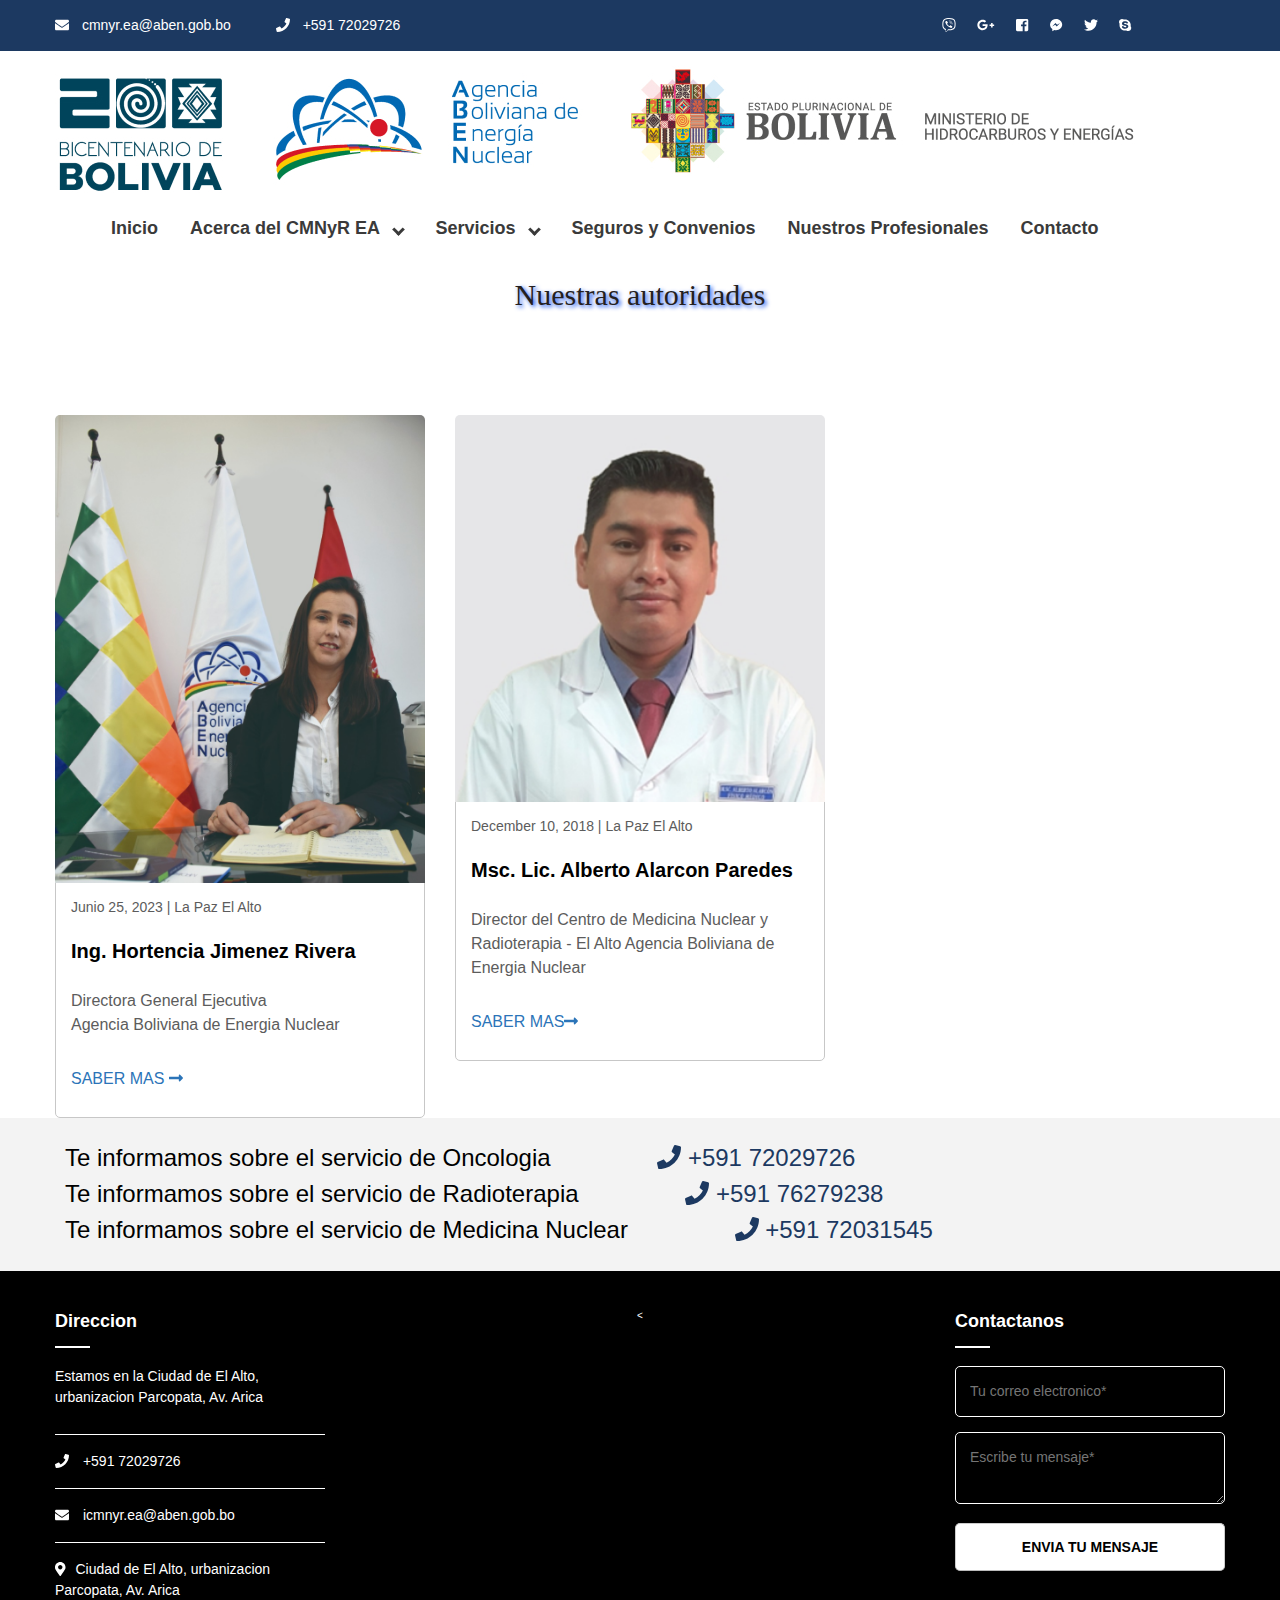
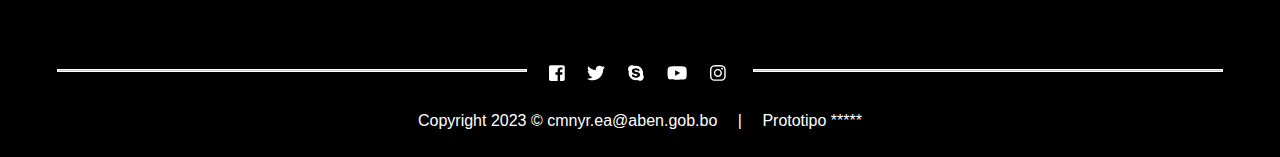
<file: acerca_nuestras_autoridades.html>
<!DOCTYPE html>
<html lang="es">
<head>
	<title>.:Blog:.</title>
	<meta name="viewport" content="width=device-width">
	<meta name="viewport" content="width=device-width, initial-scale=1.0">
	<link rel="stylesheet" type="text/css" href="css/all.css">
	<link rel="stylesheet" type="text/css" href="css/all.min.css">
	<link rel="stylesheet" type="text/css" href="css/owl.carousel.css">
	<link rel="stylesheet" type="text/css" href="css/owl.theme.default.css">
	<link rel="stylesheet" type="text/css" href="css/jquery.mmenu.all.css" />
	<link rel="stylesheet" type="text/css" href="inner-page-style.css">
	<link rel="stylesheet" type="text/css" href="style.css">
</head>
<body>
	<div id="page" class="site" itemscope itemtype="http://schema.org/LocalBusiness">
		<header class="site-header">
			<div class="top-header">
				<div class="container">
					<div class="top-header-left">
						<div class="top-header-block">
							<a href="mailto:cmnyr.ea@aben.gob.bo" itemprop="email"><i class="fas fa-envelope"></i> cmnyr.ea@aben.gob.bo</a>
						</div>
						<div class="top-header-block">
							<a href="tel:+591 72029726" itemprop="telephone"><i class="fas fa-phone"></i> +591 72029726</a>
						</div>
					</div>
					<div class="top-header-right">
						<div class="social-block">
							<ul class="social-list">
								<li><a href=""><i class="fab fa-viber"></i></a></li>
								<li><a href=""><i class="fab fa-google-plus-g"></i></a></li>
								<li><a href=""><i class="fab fa-facebook-square"></i></a></li>
								<li><a href=""><i class="fab fa-facebook-messenger"></i></a></li>
								<li><a href=""><i class="fab fa-twitter"></i></a></li>
								<li><a href=""><i class="fab fa-skype"></i></a></li>
							</ul>
						</div>
						<!--<div class="login-block">
							<a href="">Usuario /</a>
							<a href="">Registro de Usuario</a>
						</div>-->
					</div>
				</div>
			</div>
			<!-- Top header Close -->
			<div class="main-header">
				<div class="container">
					<div class="logo-wrap" itemprop="logo">
						<img src="images/logoaben1.jpg" alt="Logo Image">
						<!-- <h1>Education</h1> -->
					</div>
					<div class="nav-wrap">
						<nav class="nav-desktop">
							<ul class="menu-list">
								<li><a href="index.html">Inicio</a></li>
								<li class="menu-parent">Acerca del CMNyR EA
									<ul class="sub-menu">
										<li><a href="acerca_mision_y_vision.html">Mision y vision</a></li>
										<li><a href="acerca_nuestras_autoridades.html">Nuestras Autoridades</a></li>
										<!-- <li class="menu-parent">Child
											<ul class="sub-menu">
												<li><a href="">Grand-child</a></li>
												<li><a href="">Grand-child</a></li>
											</ul>
										 </li>-->
									</ul>
								</li>
								<li class="menu-parent">Servicios
									<ul class="sub-menu">
										<li><a href="servicio_oncologia.html">Oncologia Clinica</a></li>
										<li><a href="servicio_medicina_nuclear.html">Medicina Nuclear</a></li>
										<li><a href="servicio_braquiterapia.html">Braquiterapia</a></li>
										<li><a href="servicio_radioterapia.html">Radioterapia</a></li>
									</ul>
								</li>
								<li><a href="seguro_convenio.html">Seguros y Convenios</a></li>
								<li><a href="nuestros_profesionale.html">Nuestros Profesionales</a></li>
								<li><a href="contacto.html">Contacto</a></li>
							</ul>
						</nav>
						<div id="bar">
							<i class="fas fa-bars"></i>
						</div>
						<div id="close">
							<i class="fas fa-times"></i>
						</div>
					</div>
				</div>
			</div>
		</header>
		<!-- Header Close -->
		<div class="banner">
			
<h1 class="titulo_mabel">Nuestras autoridades</h1>
		<div id="owl-four-nav" class="owl-nav"></div>
		</div>
		</header>
		<!-- Header Close -->	
		<div class="page-content">
			<div class="container">
				<div class="grid-container" itemscope itemtype=" http://schema.org/Event">
					<div class="grid-box-wrap">
						<div class="grid-img" itemprop="image">
							<img src="images/mae1.png" alt="travel images">
						</div>
						<div class="grid-body">
							<h4 itemprop="date">Junio 25, 2023 | La Paz El Alto</h4>
							<h1 itemprop="name">Ing. Hortencia Jimenez Rivera</h1>
							<p itemprop="description">Directora General Ejecutiva</p>
							<p itemprop="description"> Agencia Boliviana de Energia Nuclear </p>

							<a href="#">Saber mas <i class="fas fa-long-arrow-alt-right"></i></a>
						</div>
					</div>

					<div class="grid-box-wrap">
						<div class="grid-img" itemprop="image">
							<img src="images/alberto.png" alt="travel images">
						</div>
						<div class="grid-body">
							<h4 itemprop="date">December 10, 2018 | La Paz El Alto</h4>
							<h1 itemprop="name">Msc. Lic. Alberto Alarcon Paredes</h1>
							<p itemprop="description">Director del Centro de Medicina Nuclear y Radioterapia - El Alto
								Agencia Boliviana de Energia Nuclear </p>

							<a href="#">Saber mas<i class="fas fa-long-arrow-alt-right"></i></a>
						</div>
					</div>

					

				
					<!-- Recent Post Close -->
					
					<!-- Follow Us close -->
					
					</div>
				</aside>
			</div>
		</div>
	<!-- Latest News CLosed -->
	<section class="query-section">
		<div class="container">
			<p>Te informamos sobre el servicio de Oncologia <a href="tel:+591 72029726"><i class="fas fa-phone"></i> +591 72029726</a></p>
			<p>Te informamos sobre el servicio de Radioterapia <a href="tel:+591 76279238"><i class="fas fa-phone"></i> +591 76279238</a></p>
			<p>Te informamos sobre el servicio de Medicina Nuclear <a href="tel:+591 72031545"><i class="fas fa-phone"></i> +591 72031545</a></p>
		</div>
	</section>
	<!-- End of Query Section -->
	<footer class="page-footer" itemprop="footer" itemscope itemtype="http://schema.org/WPFooter">
		<div class="footer-first-section">
			<div class="container">
				<div class="box-wrap" itemprop="about">
					<header>
						<h1>Direccion</h1>
					</header>
					<p>Estamos en la Ciudad de El Alto, urbanizacion Parcopata, Av. Arica</p>

					<h4><a href="tel:+591 72029726"><i class="fas fa-phone"></i> +591 72029726</a></h4>
					<h4><a href="mailto:cmnyr.ea@aben.gob.bo"><i class="fas fa-envelope"></i> icmnyr.ea@aben.gob.bo</a></h4>
					<h4><a href=""><i class="fas fa-map-marker-alt"></i>Ciudad de El Alto, urbanizacion Parcopata, Av. Arica</a></h4>
				</div>

				<<!-- div class="box-wrap">
					<header>
						<h1>links</h1>
					</header>
					<ul>
						<li><a href="#">Teacher</a></li>
						<li><a href="#">Courses</a></li>
						<li><a href="#">Courses</a></li>
						<li><a href="#">Courses</a></li>
						<li><a href="#">Courses</a></li>
						<li><a href="#">Courses</a></li>
					</ul>
				</div> *** -->

				<!--**<div class="box-wrap">
					<header>
						<h1>recent courses</h1>
					</header>
					<div class="recent-course-wrap">
						<img src="images/ui-ux.jpg" alt="Ui/Ux Designing">
						<a href=""><div class="course-name">
							<h3>UI/UX Designer courses</h3>
							<p><span>$50</span> $40</p>
						</div></a>
					</div>
					<div class="recent-course-wrap">
						<img src="images/ui-ux.jpg" alt="Ui/Ux Designing">
						<a href=""><div class="course-name">
							<h3>UI/UX Designer courses</h3>
							<p><span>$50</span> $40</p>
						</div></a>
					</div>
				</div> ***-->

				<div class="box-wrap">
					<header>
						<h1>contactanos</h1>
					</header>
					<section class="quick-contact">
						<input type="email" name="email" placeholder="Tu correo electronico*">
						<textarea placeholder="Escribe tu mensaje*"></textarea>
						<button>Envia tu mensaje</button>
					</section>
				</div>

			</div>
		</div>
		<!-- End of box-Wrap -->
		<div class="footer-second-section">
			<div class="container">
				<hr class="footer-line">
				<ul class="social-list">
					<li><a href=""><i class="fab fa-facebook-square"></i></a></li>
					<li><a href=""><i class="fab fa-twitter"></i></a></li>
					<li><a href=""><i class="fab fa-skype"></i></a></li>
					<li><a href=""><i class="fab fa-youtube"></i></a></li>
					<li><a href=""><i class="fab fa-instagram"></i></a></li>
				</ul>
				<hr class="footer-line">
			</div>
		</div>
		<div class="footer-last-section">
			<div class="container">
				<p>Copyright 2023 &copy; cmnyr.ea@aben.gob.bo <span> | </span> Prototipo <a href="https://labtheme.com">*****</a></p>
			</div>
		</div>
	</footer>

	<!-- <nav id="menu">
		<ul>
			<li><a href="#">HOME</a></li>
			<li>
				<span>COURSES</span>
				<ul>
					<li><a href="#/courses/child">Child</a></li>
					<li><a href="#/courses/child">Child</a></li>
					<li>
						<span>Child</span>
						<ul>
							<li><a href="#/courses/child/grandChild">Grand Child</a></li>
							<li><a href="#/courses/child/grandChild">Grand Child</a></li>
						</ul>
					</li>
				</ul>
			</li>
			<li>
				<a href="#">gallery</a>
				<ul>
					<li><a href="#">Child</a></li>
					<li><a href="#">Child</a></li>
					<li><a href="#">Child</a></li>
				</ul>
			</li>
			<li>
				<a href="#">news</a>
				<ul>
					<li><a href="#">Child</a></li>
					<li><a href="#">Child</a></li>
					<li><a href="#">Child</a></li>
				</ul>
			</li>
			<li><a href="#">about</a></li>
			<li><a href="#">contact</a></li>
		</ul>
	</nav> -->

</div>
<script type="text/javascript" src="js/jquery-3.3.1.min.js"></script>
<script type="text/javascript" src="js/lightbox.js"></script>
<script type="text/javascript" src="js/all.js"></script>
<script type="text/javascript" src="js/isotope.pkgd.min.js"></script>
<script type="text/javascript" src="js/owl.carousel.js"></script>
<script type="text/javascript" src="js/jquery.flexslider.js"></script>
<script type="text/javascript" src="js/jquery.rateyo.js"></script>
<!-- <script type="text/javascript" src="js/jquery.mmenu.all.js"></script> -->
<!-- <script type="text/javascript" src="js/jquery.meanmenu.min.js"></script> -->
<script type="text/javascript" src="js/custom.js"></script>
</body>
</html>
</file>
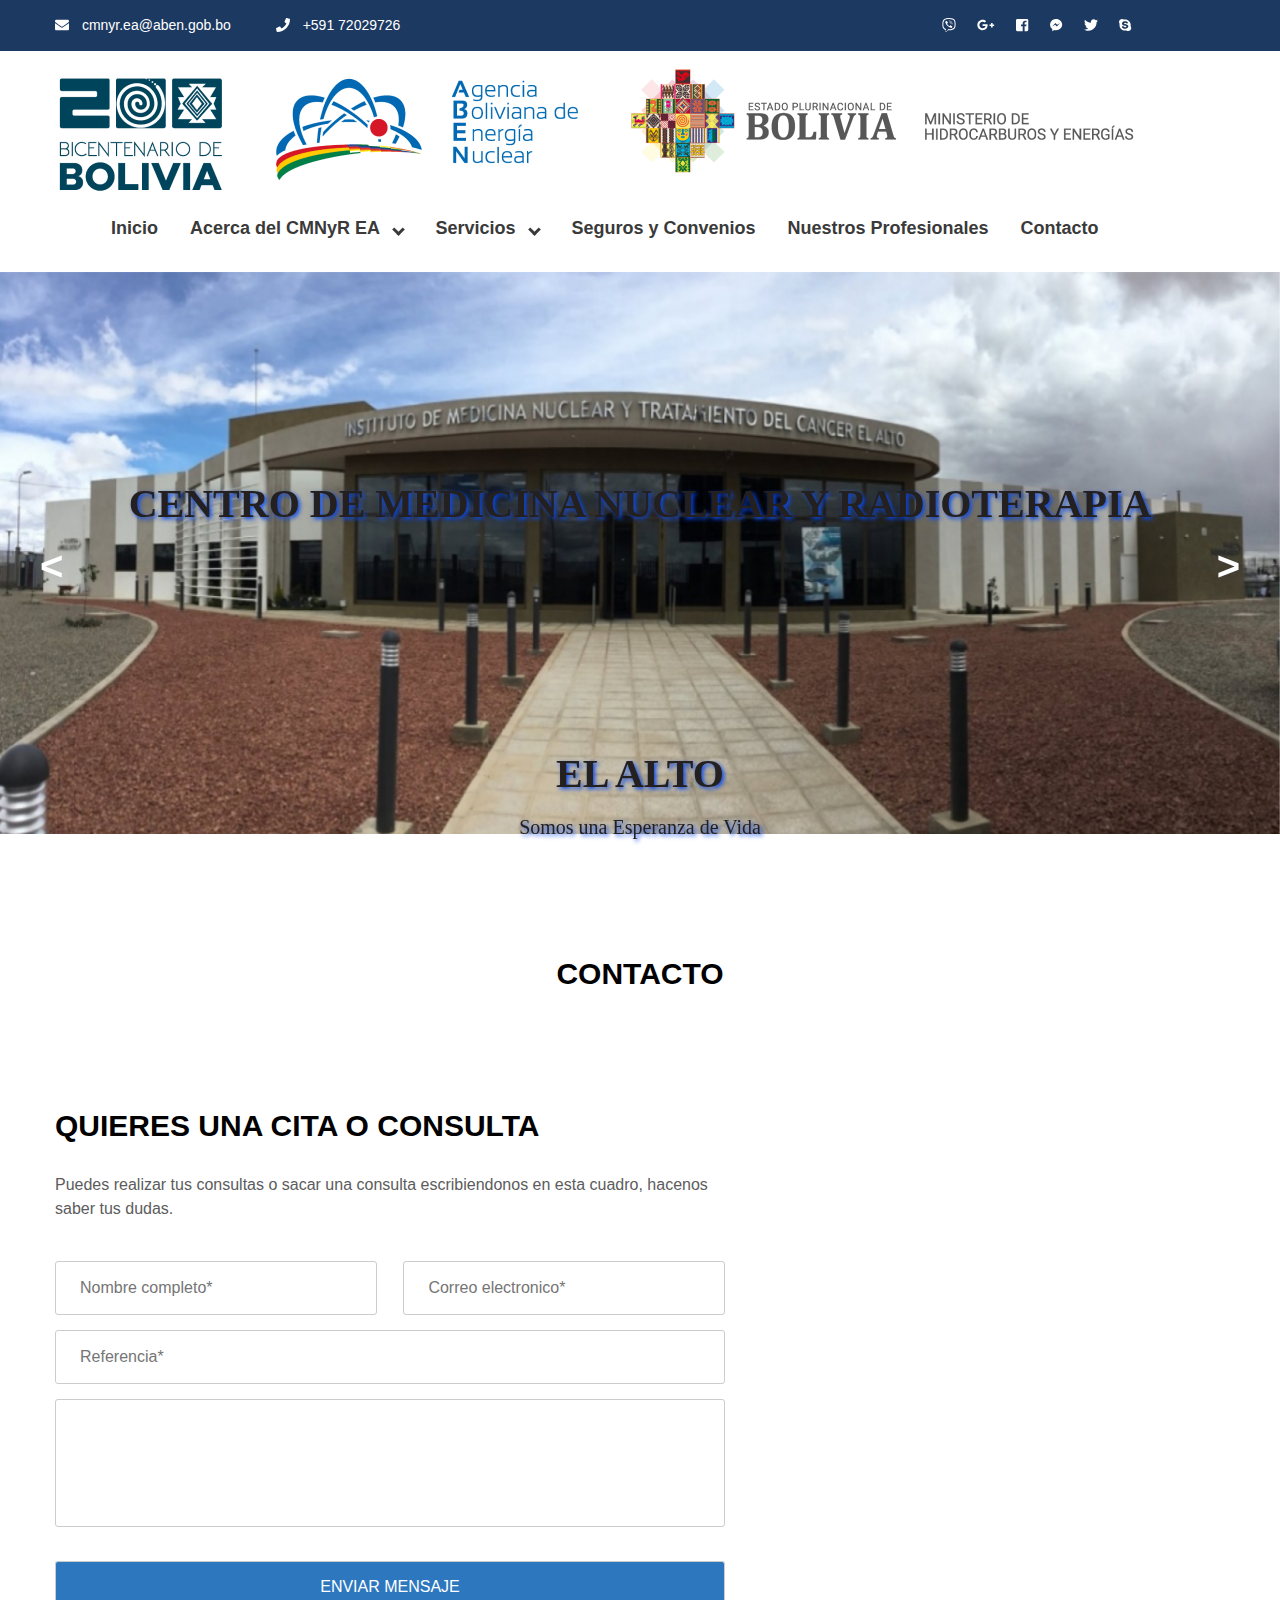
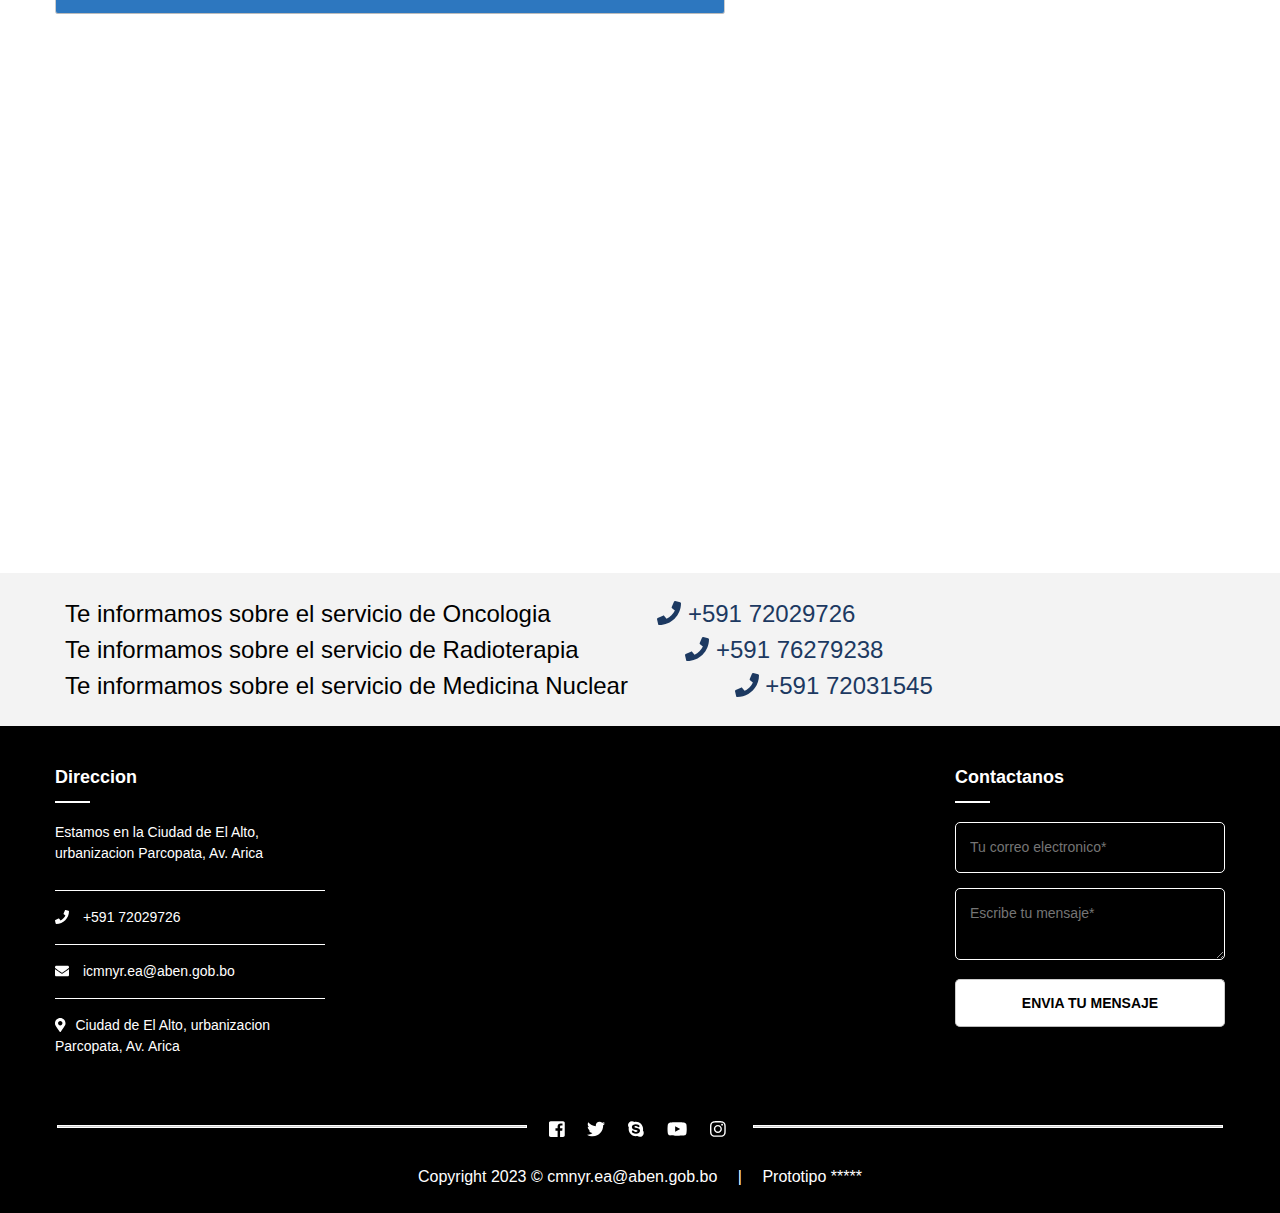
<file: contacto.html>
<!DOCTYPE html>
<html lang="es">
<head>
	<title>education</title>
	<meta name="viewport" content="width=device-width">
	<meta name="viewport" content="width=device-width, initial-scale=1.0">
	<link rel="stylesheet" type="text/css" href="css/all.css">
	<link rel="stylesheet" type="text/css" href="css/all.min.css">
	<link rel="stylesheet" type="text/css" href="css/owl.carousel.css">
	<link rel="stylesheet" type="text/css" href="css/owl.theme.default.css">
	<link rel="stylesheet" type="text/css" href="css/jquery.mmenu.all.css" />
	<link rel="stylesheet" type="text/css" href="inner-page-style.css">
	<link rel="stylesheet" type="text/css" href="style.css">
</head>
<body>

	<div id="page" class="site" itemscope itemtype="http://schema.org/LocalBusiness">
		<header class="site-header">
			<div class="top-header">
				<div class="container">
					<div class="top-header-left">
						<div class="top-header-block">
							<a href="mailto:cmnyr.ea@aben.gob.bo" itemprop="email"><i class="fas fa-envelope"></i> cmnyr.ea@aben.gob.bo</a>
						</div>
						<div class="top-header-block">
							<a href="tel:+591 72029726" itemprop="telephone"><i class="fas fa-phone"></i> +591 72029726</a>
						</div>
					</div>
					<div class="top-header-right">
						<div class="social-block">
							<ul class="social-list">
								<li><a href=""><i class="fab fa-viber"></i></a></li>
								<li><a href=""><i class="fab fa-google-plus-g"></i></a></li>
								<li><a href=""><i class="fab fa-facebook-square"></i></a></li>
								<li><a href=""><i class="fab fa-facebook-messenger"></i></a></li>
								<li><a href=""><i class="fab fa-twitter"></i></a></li>
								<li><a href=""><i class="fab fa-skype"></i></a></li>
							</ul>
						</div>
						<!--<div class="login-block">
							<a href="">Usuario /</a>
							<a href="">Registro de Usuario</a>
						</div>-->
					</div>
				</div>
			</div>
			<!-- Top header Close -->
			<div class="main-header">
				<div class="container">
					<div class="logo-wrap" itemprop="logo">
						<img src="images/logoaben1.jpg" alt="Logo Image">
						<!-- <h1>Education</h1> -->
					</div>
					<div class="nav-wrap">
						<nav class="nav-desktop">
							<ul class="menu-list">
								<li><a href="index.html">Inicio</a></li>
								<li class="menu-parent">Acerca del CMNyR EA
									<ul class="sub-menu">
										<li><a href="acerca_mision_y_vision.html">Mision y vision</a></li>
										<li><a href="acerca_nuestras_autoridades.html">Nuestras Autoridades</a></li>
										<!-- <li class="menu-parent">Child
											<ul class="sub-menu">
												<li><a href="">Grand-child</a></li>
												<li><a href="">Grand-child</a></li>
											</ul>
										 </li>-->
									</ul>
								</li>
								<li class="menu-parent">Servicios
									<ul class="sub-menu">
										<li><a href="servicio_oncologia.html">Oncologia Clinica</a></li>
										<li><a href="servicio_medicina_nuclear.html">Medicina Nuclear</a></li>
										<li><a href="servicio_braquiterapia.html">Braquiterapia</a></li>
										<li><a href="servicio_radioterapia.html">Radioterapia</a></li>
									</ul>
								</li>
								<li><a href="seguro_convenio.html">Seguros y Convenios</a></li>
								<li><a href="nuestros_profesionale.html">Nuestros Profesionales</a></li>
								<li><a href="contacto.html">Contacto</a></li>
							</ul>
						</nav>
						<div id="bar">
							<i class="fas fa-bars"></i>
						</div>
						<div id="close">
							<i class="fas fa-times"></i>
						</div>
					</div>
				</div>
			</div>
		</header>
		<!-- Header Close -->
		<div class="banner">
			<div class="owl-four owl-carousel" itemprop="image">
				<img src="images/banner1a.jpg" alt="Image of Bannner">
				<img src="images/banner2a.jpg" alt="Image of Bannner">
				<img src="images/banner3a.jpg" alt="Image of Bannner">
				<img src="images/banner4a.jpg" alt="Image of Bannner"> 
			</div>
			<div class="container" itemprop="description">
				<h1 class="titulo_mabel">centro de medicina nuclear y radioterapia </h1>
				<h1 class="titulo_mabel"> El alto</h1>
				<h3 class="titulo_mabel">Somos una Esperanza de Vida</h3>
			</div>
			 <div id="owl-four-nav" class="owl-nav"></div>
		</div>

		<div class="page-heading">
			<div class="container">
				<h2>CONTACTO</h2>
			</div>
		</div>
		

		<section class="contact-page-section">
			<div class="container">
				<div class="people-info-wrap">
					<h2>Quieres una cita o consulta</h2>
					<p>Puedes realizar tus consultas o sacar una consulta escribiendonos en esta cuadro, hacenos saber tus dudas.</p>
					<form>
						<span>
						<input type="text" placeholder="Nombre completo*" class="input- name">
						<input type="email" placeholder="Correo electronico*" class="input- email">
						</span>
						<input type="text" placeholder="Referencia*" class="input- subject">
						<textarea placeholder="Mensaje*" class="input-">
							
						</textarea>
						<input type="submit" value="Enviar mensaje">
					</form>
				</div>

			
			</div>
		</section>

		<section class="map-section">
			<iframe src="https://www.google.com/maps/embed?pb=!1m18!1m12!1m3!1d3823.6622024863836!2d-68.21785582387588!3d-16.59350244314138!2m3!1f0!2f0!3f0!3m2!1i1024!2i768!4f13.1!3m3!1m2!1s0x915ed928d75eae8f%3A0xffa10477db6f50a3!2sINSTITUTO%20DE%20MEDICINA%20NUCLEAR%20Y%20TRATAMIENTO%20DEL%20CANCER%20EL%20ALTO!5e0!3m2!1ses!2sbo!4v1687736100779!5m2!1ses!2sbo" width="100%" height="500" frameborder="0" style="border:0" allowfullscreen></iframe>
		</section>

		<!-- Latest News CLosed -->
		<section class="query-section">
			<div class="container">
				<p>Te informamos sobre el servicio de Oncologia <a href="tel:+591 72029726"><i class="fas fa-phone"></i> +591 72029726</a></p>
				<p>Te informamos sobre el servicio de Radioterapia <a href="tel:+591 76279238"><i class="fas fa-phone"></i> +591 76279238</a></p>
				<p>Te informamos sobre el servicio de Medicina Nuclear <a href="tel:+591 72031545"><i class="fas fa-phone"></i> +591 72031545</a></p>
			</div>
		</section>
		<!-- End of Query Section -->
		<footer class="page-footer" itemprop="footer" itemscope itemtype="http://schema.org/WPFooter">
			<div class="footer-first-section">
				<div class="container">
					<div class="box-wrap" itemprop="about">
						<header>
							<h1>Direccion</h1>
						</header>
						<p>Estamos en la Ciudad de El Alto, urbanizacion Parcopata, Av. Arica</p>

						<h4><a href="tel:+591 72029726"><i class="fas fa-phone"></i> +591 72029726</a></h4>
						<h4><a href="mailto:cmnyr.ea@aben.gob.bo"><i class="fas fa-envelope"></i> icmnyr.ea@aben.gob.bo</a></h4>
						<h4><a href=""><i class="fas fa-map-marker-alt"></i>Ciudad de El Alto, urbanizacion Parcopata, Av. Arica</a></h4>
					</div>

				
					<div class="box-wrap">
						<header>
							<h1>contactanos</h1>
						</header>
						<section class="quick-contact">
							<input type="email" name="email" placeholder="Tu correo electronico*">
							<textarea placeholder="Escribe tu mensaje*"></textarea>
							<button>Envia tu mensaje</button>
						</section>
					</div>

				</div>
			</div>
			<!-- End of box-Wrap -->
			<div class="footer-second-section">
				<div class="container">
					<hr class="footer-line">
					<ul class="social-list">
						<li><a href=""><i class="fab fa-facebook-square"></i></a></li>
						<li><a href=""><i class="fab fa-twitter"></i></a></li>
						<li><a href=""><i class="fab fa-skype"></i></a></li>
						<li><a href=""><i class="fab fa-youtube"></i></a></li>
						<li><a href=""><i class="fab fa-instagram"></i></a></li>
					</ul>
					<hr class="footer-line">
				</div>
			</div>
			<div class="footer-last-section">
				<div class="container">
					<p>Copyright 2023 &copy; cmnyr.ea@aben.gob.bo <span> | </span> Prototipo <a href="https://labtheme.com">*****</a></p>
				</div>
			</div>
		</footer>

		</div>
	<script type="text/javascript" src="js/jquery-3.3.1.min.js"></script>
	<script type="text/javascript" src="js/lightbox.js"></script>
	<script type="text/javascript" src="js/all.js"></script>
	<script type="text/javascript" src="js/isotope.pkgd.min.js"></script>
	<script type="text/javascript" src="js/owl.carousel.js"></script>
	<script type="text/javascript" src="js/jquery.flexslider.js"></script>
	<script type="text/javascript" src="js/jquery.rateyo.js"></script>
	<!-- <script type="text/javascript" src="js/jquery.mmenu.all.js"></script> -->
	<!-- <script type="text/javascript" src="js/jquery.meanmenu.min.js"></script> -->
	<script type="text/javascript" src="js/custom.js"></script>
</body>
</html>
</file>
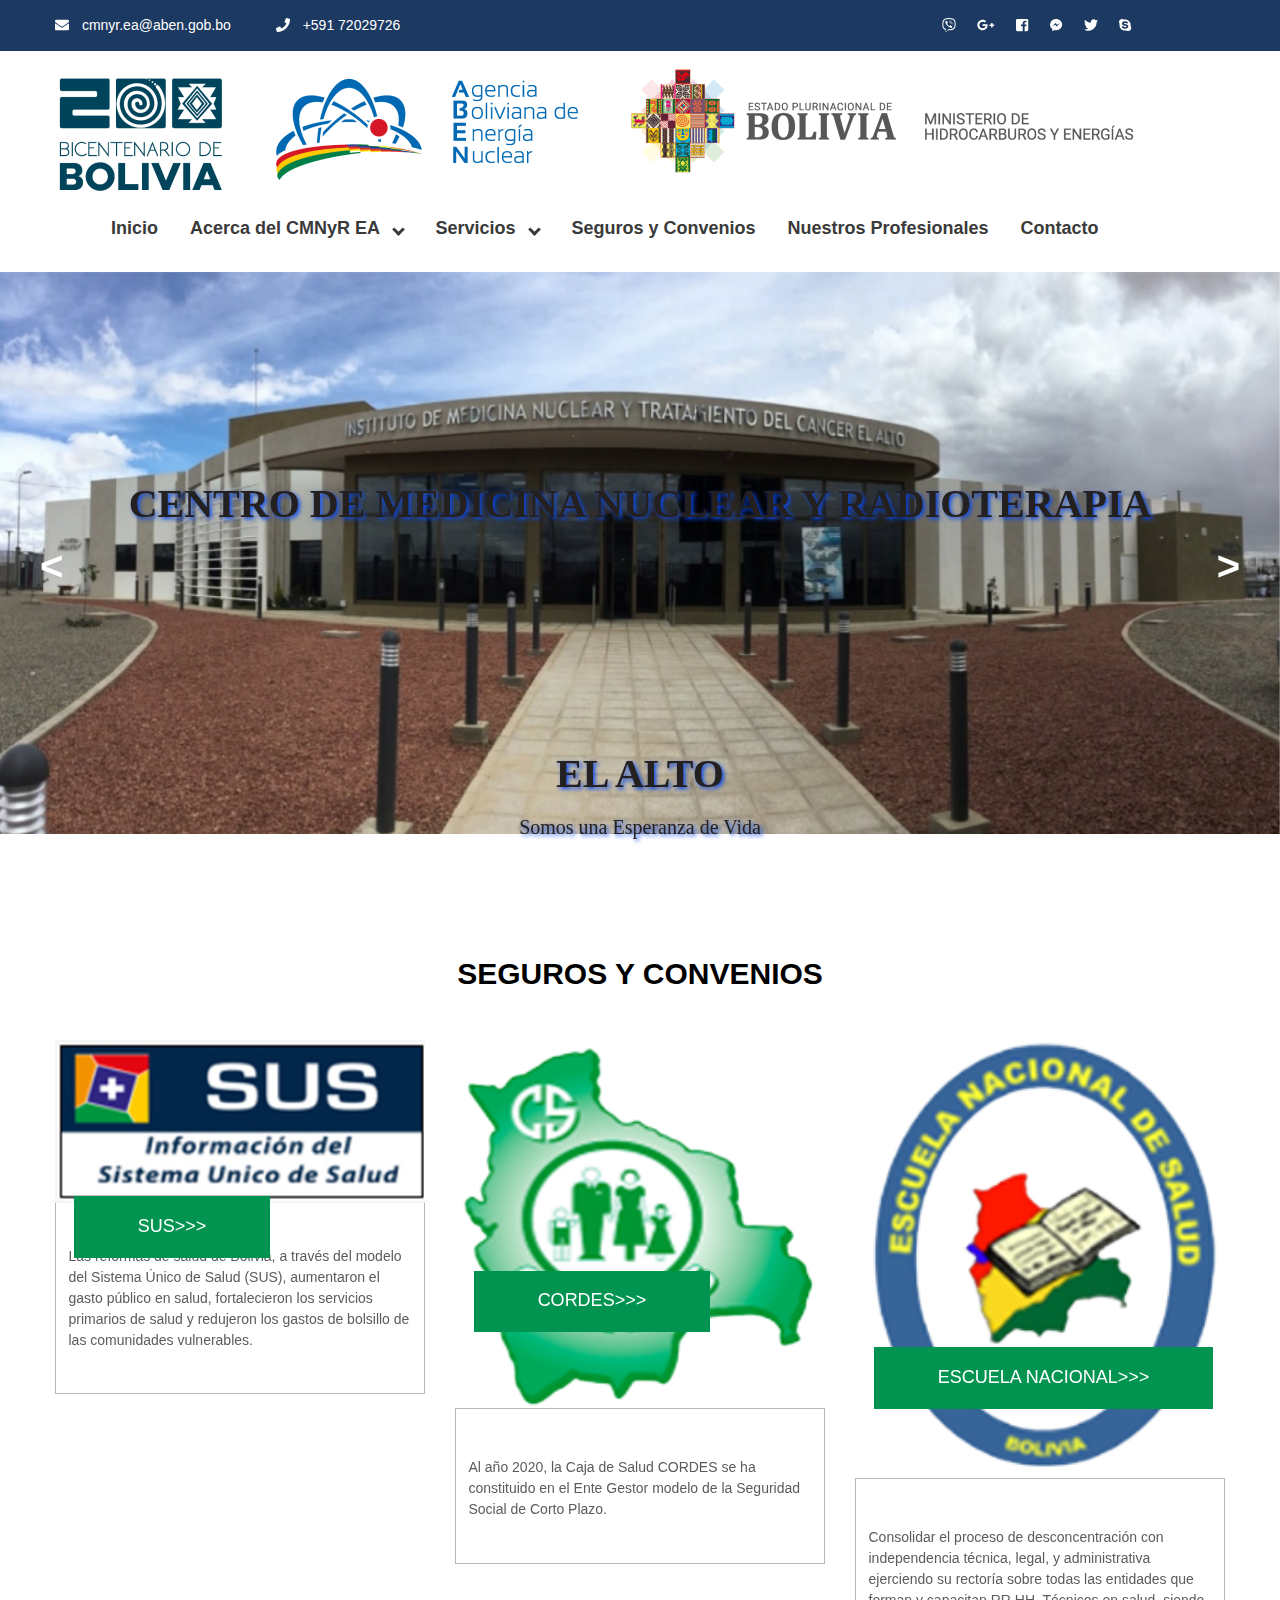
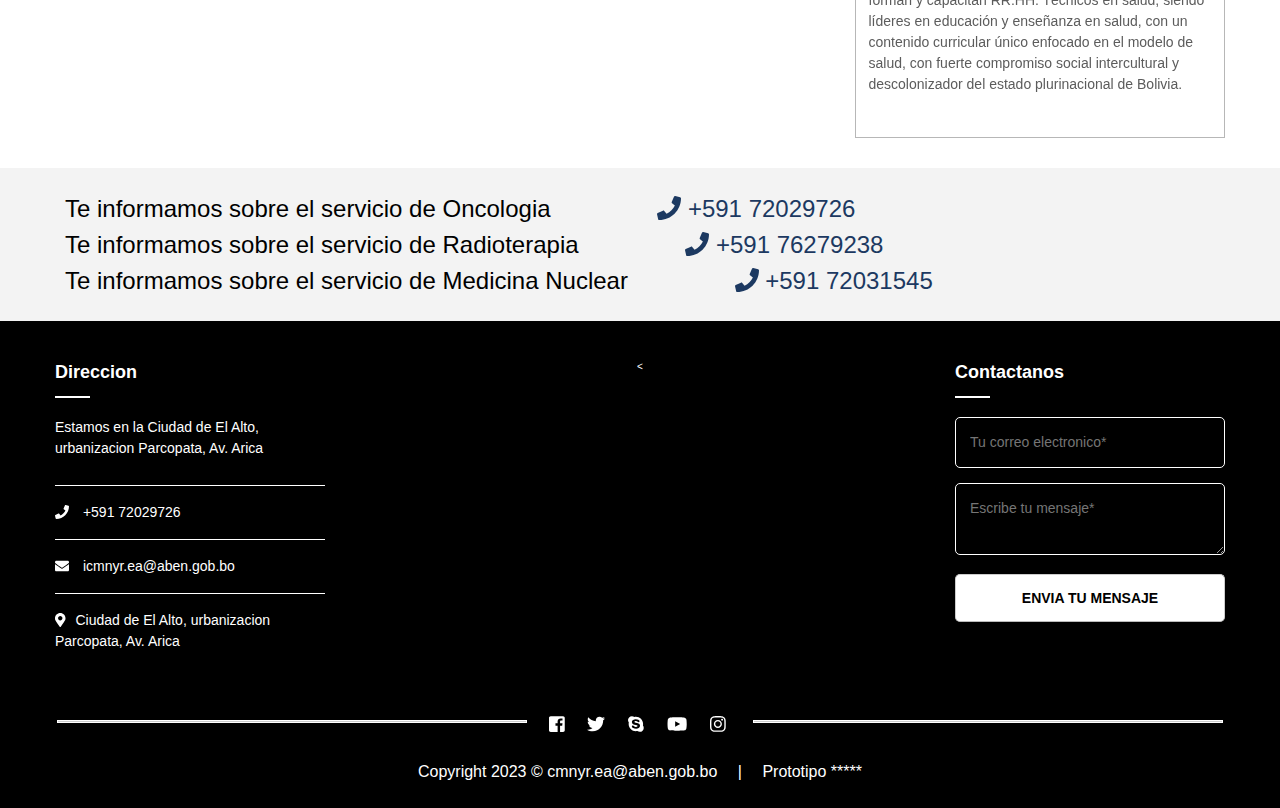
<file: seguro_convenio.html>
<!DOCTYPE html>
<html lang="es">
<head>
	<title>education</title>
	<meta name="viewport" content="width=device-width">
	<meta name="viewport" content="width=device-width, initial-scale=1.0">
	<link rel="stylesheet" type="text/css" href="css/all.css">
	<link rel="stylesheet" type="text/css" href="css/all.min.css">
	<link rel="stylesheet" type="text/css" href="css/owl.carousel.css">
	<link rel="stylesheet" type="text/css" href="css/owl.theme.default.css">
	<link rel="stylesheet" type="text/css" href="css/jquery.mmenu.all.css" />
	<link rel="stylesheet" type="text/css" href="inner-page-style.css">
	<link rel="stylesheet" type="text/css" href="style.css">
</head>
<body>
	<div id="page" class="site" itemscope itemtype="http://schema.org/LocalBusiness">
		<header class="site-header">
			<div class="top-header">
				<div class="container">
					<div class="top-header-left">
						<div class="top-header-block">
							<a href="mailto:cmnyr.ea@aben.gob.bo" itemprop="email"><i class="fas fa-envelope"></i> cmnyr.ea@aben.gob.bo</a>
						</div>
						<div class="top-header-block">
							<a href="tel:+591 72029726" itemprop="telephone"><i class="fas fa-phone"></i> +591 72029726</a>
						</div>
					</div>
					<div class="top-header-right">
						<div class="social-block">
							<ul class="social-list">
								<li><a href=""><i class="fab fa-viber"></i></a></li>
								<li><a href=""><i class="fab fa-google-plus-g"></i></a></li>
								<li><a href=""><i class="fab fa-facebook-square"></i></a></li>
								<li><a href=""><i class="fab fa-facebook-messenger"></i></a></li>
								<li><a href=""><i class="fab fa-twitter"></i></a></li>
								<li><a href=""><i class="fab fa-skype"></i></a></li>
							</ul>
						</div>
						<!--<div class="login-block">
							<a href="">Usuario /</a>
							<a href="">Registro de Usuario</a>
						</div>-->
					</div>
				</div>
			</div>
			<!-- Top header Close -->
			<div class="main-header">
				<div class="container">
					<div class="logo-wrap" itemprop="logo">
						<img src="images/logoaben1.jpg" alt="Logo Image">
						<!-- <h1>Education</h1> -->
					</div>
					<div class="nav-wrap">
						<nav class="nav-desktop">
							<ul class="menu-list">
								<li><a href="index.html">Inicio</a></li>
								<li class="menu-parent">Acerca del CMNyR EA
									<ul class="sub-menu">
										<li><a href="acerca_mision_y_vision.html">Mision y vision</a></li>
										<li><a href="acerca_nuestras_autoridades.html">Nuestras Autoridades</a></li>
										<!-- <li class="menu-parent">Child
											<ul class="sub-menu">
												<li><a href="">Grand-child</a></li>
												<li><a href="">Grand-child</a></li>
											</ul>
										 </li>-->
									</ul>
								</li>
								<li class="menu-parent">Servicios
									<ul class="sub-menu">
										<li><a href="servicio_oncologia.html">Oncologia Clinica</a></li>
										<li><a href="servicio_medicina_nuclear.html">Medicina Nuclear</a></li>
										<li><a href="servicio_braquiterapia.html">Braquiterapia</a></li>
										<li><a href="servicio_radioterapia.html">Radioterapia</a></li>
									</ul>
								</li>
								<li><a href="seguro_convenio.html">Seguros y Convenios</a></li>
								<li><a href="nuestros_profesionale.html">Nuestros Profesionales</a></li>
								<li><a href="contacto.html">Contacto</a></li>
							</ul>
						</nav>
						<div id="bar">
							<i class="fas fa-bars"></i>
						</div>
						<div id="close">
							<i class="fas fa-times"></i>
						</div>
					</div>
				</div>
			</div>
		</header>
		<!-- Header Close -->
		<div class="banner">
			<div class="owl-four owl-carousel" itemprop="image">
				<img src="images/banner1a.jpg" alt="Image of Bannner">
				<img src="images/banner2a.jpg" alt="Image of Bannner">
				<img src="images/banner3a.jpg" alt="Image of Bannner">
				<img src="images/banner4a.jpg" alt="Image of Bannner"> 
			</div>
			<div class="container" itemprop="description">
				<h1 class="titulo_mabel">centro de medicina nuclear y radioterapia </h1>
				<h1 class="titulo_mabel"> El alto</h1>
				<h3 class="titulo_mabel">Somos una Esperanza de Vida</h3>
			</div>
			 <div id="owl-four-nav" class="owl-nav"></div>
		</div>

		<div class="page-heading">
			<div class="container">
				<h2>SEGUROS Y Convenios</h2>
			</div>
		</div>
		<!-- Popular courses End -->
		<div class="learn-courses">
			<div class="container">
				<div class="courses">
					<div class="owl-one owl-carousel">
						<div class="box-wrap" itemprop="event" itemscope itemtype=" http://schema.org/Course">
							<div class="img-wrap" itemprop="image"><img src="images/asus.png" alt="courses picture"></div>
								<a href="#" class="learn-desining-banner" itemprop="name">SUS>>></a>
							<div class="box-body" itemprop="description">
								<p>Las reformas de salud de Bolivia, a través del modelo del Sistema Único de Salud (SUS), aumentaron el gasto público en salud, fortalecieron los servicios primarios de salud y redujeron los gastos de bolsillo de las comunidades vulnerables. </p>
								<!--<section itemprop="time">
									<p><span>Duration:</span> 4 Years</p>
									<p><span>Class Time:</span> 6am-12am / 11am-5pm</p>
									<p><span>Fee:</span> 4,00,000</p>
								</section>-->
							</div>
						</div>

						<div class="box-wrap" itemprop="event" itemscope itemtype=" http://schema.org/Course">
							<div class="img-wrap"  itemprop="image"><img src="images/cordes1.png" alt="courses picture"></div>
								<a href="#" class="learn-desining-banner" itemprop="name">CORDES>>></a>
							<div class="box-body" itemprop="description">
								<p> Al año 2020, la Caja de Salud CORDES se ha constituido en el Ente Gestor modelo de la Seguridad Social de Corto Plazo.</p>
								<!--<section itemprop="time">
									<p><span>Duration:</span> 4 Years</p>
									<p><span>Class Time:</span> 6am-12am / 11am-5pm</p>
									<p><span>Fee:</span> 4,00,000</p>
								</section>-->
							</div>
						</div>

						<div class="box-wrap" itemprop="event" itemscope itemtype=" http://schema.org/Course">
							<div class="img-wrap"  itemprop="image"><img src="images/escuela1.png" alt="courses picture"></div>
								<a href="#" class="learn-desining-banner" itemprop="name">ESCUELA NACIONAL>>></a>
							<div class="box-body" itemprop="description">
								<p>Consolidar el proceso de desconcentración con independencia técnica, legal, y administrativa ejerciendo su rectoría sobre todas las entidades que forman y capacitan RR.HH. Técnicos en salud, siendo líderes en educación y enseñanza en salud, con un contenido curricular único enfocado en el modelo de salud, con fuerte compromiso social intercultural y descolonizador del estado plurinacional de Bolivia.</p>
							
							</div>
						</div>

					</div>
				</div>
			</div>
		</div>
		
		<!-- End of Events section -->
		
		
		<!-- Latest News CLosed -->
		<section class="query-section">
			<div class="container">
				<p>Te informamos sobre el servicio de Oncologia <a href="tel:+591 72029726"><i class="fas fa-phone"></i> +591 72029726</a></p>
				<p>Te informamos sobre el servicio de Radioterapia <a href="tel:+591 76279238"><i class="fas fa-phone"></i> +591 76279238</a></p>
				<p>Te informamos sobre el servicio de Medicina Nuclear <a href="tel:+591 72031545"><i class="fas fa-phone"></i> +591 72031545</a></p>
			</div>
		</section>
		<!-- End of Query Section -->
		<footer class="page-footer" itemprop="footer" itemscope itemtype="http://schema.org/WPFooter">
			<div class="footer-first-section">
				<div class="container">
					<div class="box-wrap" itemprop="about">
						<header>
							<h1>Direccion</h1>
						</header>
						<p>Estamos en la Ciudad de El Alto, urbanizacion Parcopata, Av. Arica</p>

						<h4><a href="tel:+591 72029726"><i class="fas fa-phone"></i> +591 72029726</a></h4>
						<h4><a href="mailto:cmnyr.ea@aben.gob.bo"><i class="fas fa-envelope"></i> icmnyr.ea@aben.gob.bo</a></h4>
						<h4><a href=""><i class="fas fa-map-marker-alt"></i>Ciudad de El Alto, urbanizacion Parcopata, Av. Arica</a></h4>
					</div>

					<<!-- div class="box-wrap">
						<header>
							<h1>links</h1>
						</header>
						<ul>
							<li><a href="#">Teacher</a></li>
							<li><a href="#">Courses</a></li>
							<li><a href="#">Courses</a></li>
							<li><a href="#">Courses</a></li>
							<li><a href="#">Courses</a></li>
							<li><a href="#">Courses</a></li>
						</ul>
					</div> *** -->

					<!--**<div class="box-wrap">
						<header>
							<h1>recent courses</h1>
						</header>
						<div class="recent-course-wrap">
							<img src="images/ui-ux.jpg" alt="Ui/Ux Designing">
							<a href=""><div class="course-name">
								<h3>UI/UX Designer courses</h3>
								<p><span>$50</span> $40</p>
							</div></a>
						</div>
						<div class="recent-course-wrap">
							<img src="images/ui-ux.jpg" alt="Ui/Ux Designing">
							<a href=""><div class="course-name">
								<h3>UI/UX Designer courses</h3>
								<p><span>$50</span> $40</p>
							</div></a>
						</div>
					</div> ***-->

					<div class="box-wrap">
						<header>
							<h1>contactanos</h1>
						</header>
						<section class="quick-contact">
							<input type="email" name="email" placeholder="Tu correo electronico*">
							<textarea placeholder="Escribe tu mensaje*"></textarea>
							<button>Envia tu mensaje</button>
						</section>
					</div>

				</div>
			</div>
			<!-- End of box-Wrap -->
			<div class="footer-second-section">
				<div class="container">
					<hr class="footer-line">
					<ul class="social-list">
						<li><a href=""><i class="fab fa-facebook-square"></i></a></li>
						<li><a href=""><i class="fab fa-twitter"></i></a></li>
						<li><a href=""><i class="fab fa-skype"></i></a></li>
						<li><a href=""><i class="fab fa-youtube"></i></a></li>
						<li><a href=""><i class="fab fa-instagram"></i></a></li>
					</ul>
					<hr class="footer-line">
				</div>
			</div>
			<div class="footer-last-section">
				<div class="container">
					<p>Copyright 2023 &copy; cmnyr.ea@aben.gob.bo <span> | </span> Prototipo <a href="https://labtheme.com">*****</a></p>
				</div>
			</div>
		</footer>

		</div>
	<script type="text/javascript" src="js/jquery-3.3.1.min.js"></script>
	<script type="text/javascript" src="js/lightbox.js"></script>
	<script type="text/javascript" src="js/all.js"></script>
	<script type="text/javascript" src="js/isotope.pkgd.min.js"></script>
	<script type="text/javascript" src="js/owl.carousel.js"></script>
	<script type="text/javascript" src="js/jquery.flexslider.js"></script>
	<script type="text/javascript" src="js/jquery.rateyo.js"></script>
	<!-- <script type="text/javascript" src="js/jquery.mmenu.all.js"></script> -->
	<!-- <script type="text/javascript" src="js/jquery.meanmenu.min.js"></script> -->
	<script type="text/javascript" src="js/custom.js"></script>
</body>
</html>
</file>
<file: css/all.css>
.fa,
.fas,
.far,
.fal,
.fab {
  -moz-osx-font-smoothing: grayscale;
  -webkit-font-smoothing: antialiased;
  display: inline-block;
  font-style: normal;
  font-variant: normal;
  text-rendering: auto;
  line-height: 1; }

.fa-lg {
  font-size: 1.33333em;
  line-height: 0.75em;
  vertical-align: -.0667em; }

.fa-xs {
  font-size: .75em; }

.fa-sm {
  font-size: .875em; }

.fa-1x {
  font-size: 1em; }

.fa-2x {
  font-size: 2em; }

.fa-3x {
  font-size: 3em; }

.fa-4x {
  font-size: 4em; }

.fa-5x {
  font-size: 5em; }

.fa-6x {
  font-size: 6em; }

.fa-7x {
  font-size: 7em; }

.fa-8x {
  font-size: 8em; }

.fa-9x {
  font-size: 9em; }

.fa-10x {
  font-size: 10em; }

.fa-fw {
  text-align: center;
  width: 1.25em; }

.fa-ul {
  list-style-type: none;
  margin-left: 2.5em;
  padding-left: 0; }
  .fa-ul > li {
    position: relative; }

.fa-li {
  left: -2em;
  position: absolute;
  text-align: center;
  width: 2em;
  line-height: inherit; }

.fa-border {
  border: solid 0.08em #eee;
  border-radius: .1em;
  padding: .2em .25em .15em; }

.fa-pull-left {
  float: left; }

.fa-pull-right {
  float: right; }

.fa.fa-pull-left,
.fas.fa-pull-left,
.far.fa-pull-left,
.fal.fa-pull-left,
.fab.fa-pull-left {
  margin-right: .3em; }

.fa.fa-pull-right,
.fas.fa-pull-right,
.far.fa-pull-right,
.fal.fa-pull-right,
.fab.fa-pull-right {
  margin-left: .3em; }

.fa-spin {
  -webkit-animation: fa-spin 2s infinite linear;
          animation: fa-spin 2s infinite linear; }

.fa-pulse {
  -webkit-animation: fa-spin 1s infinite steps(8);
          animation: fa-spin 1s infinite steps(8); }

@-webkit-keyframes fa-spin {
  0% {
    -webkit-transform: rotate(0deg);
            transform: rotate(0deg); }
  100% {
    -webkit-transform: rotate(360deg);
            transform: rotate(360deg); } }

@keyframes fa-spin {
  0% {
    -webkit-transform: rotate(0deg);
            transform: rotate(0deg); }
  100% {
    -webkit-transform: rotate(360deg);
            transform: rotate(360deg); } }

.fa-rotate-90 {
  -ms-filter: "progid:DXImageTransform.Microsoft.BasicImage(rotation=1)";
  -webkit-transform: rotate(90deg);
          transform: rotate(90deg); }

.fa-rotate-180 {
  -ms-filter: "progid:DXImageTransform.Microsoft.BasicImage(rotation=2)";
  -webkit-transform: rotate(180deg);
          transform: rotate(180deg); }

.fa-rotate-270 {
  -ms-filter: "progid:DXImageTransform.Microsoft.BasicImage(rotation=3)";
  -webkit-transform: rotate(270deg);
          transform: rotate(270deg); }

.fa-flip-horizontal {
  -ms-filter: "progid:DXImageTransform.Microsoft.BasicImage(rotation=0, mirror=1)";
  -webkit-transform: scale(-1, 1);
          transform: scale(-1, 1); }

.fa-flip-vertical {
  -ms-filter: "progid:DXImageTransform.Microsoft.BasicImage(rotation=2, mirror=1)";
  -webkit-transform: scale(1, -1);
          transform: scale(1, -1); }

.fa-flip-horizontal.fa-flip-vertical {
  -ms-filter: "progid:DXImageTransform.Microsoft.BasicImage(rotation=2, mirror=1)";
  -webkit-transform: scale(-1, -1);
          transform: scale(-1, -1); }

:root .fa-rotate-90,
:root .fa-rotate-180,
:root .fa-rotate-270,
:root .fa-flip-horizontal,
:root .fa-flip-vertical {
  -webkit-filter: none;
          filter: none; }

.fa-stack {
  display: inline-block;
  height: 2em;
  line-height: 2em;
  position: relative;
  vertical-align: middle;
  width: 2.5em; }

.fa-stack-1x,
.fa-stack-2x {
  left: 0;
  position: absolute;
  text-align: center;
  width: 100%; }

.fa-stack-1x {
  line-height: inherit; }

.fa-stack-2x {
  font-size: 2em; }

.fa-inverse {
  color: #fff; }

/* Font Awesome uses the Unicode Private Use Area (PUA) to ensure screen
readers do not read off random characters that represent icons */
.fa-500px:before {
  content: "\f26e"; }

.fa-accessible-icon:before {
  content: "\f368"; }

.fa-accusoft:before {
  content: "\f369"; }

.fa-acquisitions-incorporated:before {
  content: "\f6af"; }

.fa-ad:before {
  content: "\f641"; }

.fa-address-book:before {
  content: "\f2b9"; }

.fa-address-card:before {
  content: "\f2bb"; }

.fa-adjust:before {
  content: "\f042"; }

.fa-adn:before {
  content: "\f170"; }

.fa-adobe:before {
  content: "\f778"; }

.fa-adversal:before {
  content: "\f36a"; }

.fa-affiliatetheme:before {
  content: "\f36b"; }

.fa-air-freshener:before {
  content: "\f5d0"; }

.fa-algolia:before {
  content: "\f36c"; }

.fa-align-center:before {
  content: "\f037"; }

.fa-align-justify:before {
  content: "\f039"; }

.fa-align-left:before {
  content: "\f036"; }

.fa-align-right:before {
  content: "\f038"; }

.fa-alipay:before {
  content: "\f642"; }

.fa-allergies:before {
  content: "\f461"; }

.fa-amazon:before {
  content: "\f270"; }

.fa-amazon-pay:before {
  content: "\f42c"; }

.fa-ambulance:before {
  content: "\f0f9"; }

.fa-american-sign-language-interpreting:before {
  content: "\f2a3"; }

.fa-amilia:before {
  content: "\f36d"; }

.fa-anchor:before {
  content: "\f13d"; }

.fa-android:before {
  content: "\f17b"; }

.fa-angellist:before {
  content: "\f209"; }

.fa-angle-double-down:before {
  content: "\f103"; }

.fa-angle-double-left:before {
  content: "\f100"; }

.fa-angle-double-right:before {
  content: "\f101"; }

.fa-angle-double-up:before {
  content: "\f102"; }

.fa-angle-down:before {
  content: "\f107"; }

.fa-angle-left:before {
  content: "\f104"; }

.fa-angle-right:before {
  content: "\f105"; }

.fa-angle-up:before {
  content: "\f106"; }

.fa-angry:before {
  content: "\f556"; }

.fa-angrycreative:before {
  content: "\f36e"; }

.fa-angular:before {
  content: "\f420"; }

.fa-ankh:before {
  content: "\f644"; }

.fa-app-store:before {
  content: "\f36f"; }

.fa-app-store-ios:before {
  content: "\f370"; }

.fa-apper:before {
  content: "\f371"; }

.fa-apple:before {
  content: "\f179"; }

.fa-apple-alt:before {
  content: "\f5d1"; }

.fa-apple-pay:before {
  content: "\f415"; }

.fa-archive:before {
  content: "\f187"; }

.fa-archway:before {
  content: "\f557"; }

.fa-arrow-alt-circle-down:before {
  content: "\f358"; }

.fa-arrow-alt-circle-left:before {
  content: "\f359"; }

.fa-arrow-alt-circle-right:before {
  content: "\f35a"; }

.fa-arrow-alt-circle-up:before {
  content: "\f35b"; }

.fa-arrow-circle-down:before {
  content: "\f0ab"; }

.fa-arrow-circle-left:before {
  content: "\f0a8"; }

.fa-arrow-circle-right:before {
  content: "\f0a9"; }

.fa-arrow-circle-up:before {
  content: "\f0aa"; }

.fa-arrow-down:before {
  content: "\f063"; }

.fa-arrow-left:before {
  content: "\f060"; }

.fa-arrow-right:before {
  content: "\f061"; }

.fa-arrow-up:before {
  content: "\f062"; }

.fa-arrows-alt:before {
  content: "\f0b2"; }

.fa-arrows-alt-h:before {
  content: "\f337"; }

.fa-arrows-alt-v:before {
  content: "\f338"; }

.fa-artstation:before {
  content: "\f77a"; }

.fa-assistive-listening-systems:before {
  content: "\f2a2"; }

.fa-asterisk:before {
  content: "\f069"; }

.fa-asymmetrik:before {
  content: "\f372"; }

.fa-at:before {
  content: "\f1fa"; }

.fa-atlas:before {
  content: "\f558"; }

.fa-atlassian:before {
  content: "\f77b"; }

.fa-atom:before {
  content: "\f5d2"; }

.fa-audible:before {
  content: "\f373"; }

.fa-audio-description:before {
  content: "\f29e"; }

.fa-autoprefixer:before {
  content: "\f41c"; }

.fa-avianex:before {
  content: "\f374"; }

.fa-aviato:before {
  content: "\f421"; }

.fa-award:before {
  content: "\f559"; }

.fa-aws:before {
  content: "\f375"; }

.fa-baby:before {
  content: "\f77c"; }

.fa-baby-carriage:before {
  content: "\f77d"; }

.fa-backspace:before {
  content: "\f55a"; }

.fa-backward:before {
  content: "\f04a"; }

.fa-balance-scale:before {
  content: "\f24e"; }

.fa-ban:before {
  content: "\f05e"; }

.fa-band-aid:before {
  content: "\f462"; }

.fa-bandcamp:before {
  content: "\f2d5"; }

.fa-barcode:before {
  content: "\f02a"; }

.fa-bars:before {
  content: "\f0c9"; }

.fa-baseball-ball:before {
  content: "\f433"; }

.fa-basketball-ball:before {
  content: "\f434"; }

.fa-bath:before {
  content: "\f2cd"; }

.fa-battery-empty:before {
  content: "\f244"; }

.fa-battery-full:before {
  content: "\f240"; }

.fa-battery-half:before {
  content: "\f242"; }

.fa-battery-quarter:before {
  content: "\f243"; }

.fa-battery-three-quarters:before {
  content: "\f241"; }

.fa-bed:before {
  content: "\f236"; }

.fa-beer:before {
  content: "\f0fc"; }

.fa-behance:before {
  content: "\f1b4"; }

.fa-behance-square:before {
  content: "\f1b5"; }

.fa-bell:before {
  content: "\f0f3"; }

.fa-bell-slash:before {
  content: "\f1f6"; }

.fa-bezier-curve:before {
  content: "\f55b"; }

.fa-bible:before {
  content: "\f647"; }

.fa-bicycle:before {
  content: "\f206"; }

.fa-bimobject:before {
  content: "\f378"; }

.fa-binoculars:before {
  content: "\f1e5"; }

.fa-biohazard:before {
  content: "\f780"; }

.fa-birthday-cake:before {
  content: "\f1fd"; }

.fa-bitbucket:before {
  content: "\f171"; }

.fa-bitcoin:before {
  content: "\f379"; }

.fa-bity:before {
  content: "\f37a"; }

.fa-black-tie:before {
  content: "\f27e"; }

.fa-blackberry:before {
  content: "\f37b"; }

.fa-blender:before {
  content: "\f517"; }

.fa-blender-phone:before {
  content: "\f6b6"; }

.fa-blind:before {
  content: "\f29d"; }

.fa-blog:before {
  content: "\f781"; }

.fa-blogger:before {
  content: "\f37c"; }

.fa-blogger-b:before {
  content: "\f37d"; }

.fa-bluetooth:before {
  content: "\f293"; }

.fa-bluetooth-b:before {
  content: "\f294"; }

.fa-bold:before {
  content: "\f032"; }

.fa-bolt:before {
  content: "\f0e7"; }

.fa-bomb:before {
  content: "\f1e2"; }

.fa-bone:before {
  content: "\f5d7"; }

.fa-bong:before {
  content: "\f55c"; }

.fa-book:before {
  content: "\f02d"; }

.fa-book-dead:before {
  content: "\f6b7"; }

.fa-book-open:before {
  content: "\f518"; }

.fa-book-reader:before {
  content: "\f5da"; }

.fa-bookmark:before {
  content: "\f02e"; }

.fa-bowling-ball:before {
  content: "\f436"; }

.fa-box:before {
  content: "\f466"; }

.fa-box-open:before {
  content: "\f49e"; }

.fa-boxes:before {
  content: "\f468"; }

.fa-braille:before {
  content: "\f2a1"; }

.fa-brain:before {
  content: "\f5dc"; }

.fa-briefcase:before {
  content: "\f0b1"; }

.fa-briefcase-medical:before {
  content: "\f469"; }

.fa-broadcast-tower:before {
  content: "\f519"; }

.fa-broom:before {
  content: "\f51a"; }

.fa-brush:before {
  content: "\f55d"; }

.fa-btc:before {
  content: "\f15a"; }

.fa-bug:before {
  content: "\f188"; }

.fa-building:before {
  content: "\f1ad"; }

.fa-bullhorn:before {
  content: "\f0a1"; }

.fa-bullseye:before {
  content: "\f140"; }

.fa-burn:before {
  content: "\f46a"; }

.fa-buromobelexperte:before {
  content: "\f37f"; }

.fa-bus:before {
  content: "\f207"; }

.fa-bus-alt:before {
  content: "\f55e"; }

.fa-business-time:before {
  content: "\f64a"; }

.fa-buysellads:before {
  content: "\f20d"; }

.fa-calculator:before {
  content: "\f1ec"; }

.fa-calendar:before {
  content: "\f133"; }

.fa-calendar-alt:before {
  content: "\f073"; }

.fa-calendar-check:before {
  content: "\f274"; }

.fa-calendar-day:before {
  content: "\f783"; }

.fa-calendar-minus:before {
  content: "\f272"; }

.fa-calendar-plus:before {
  content: "\f271"; }

.fa-calendar-times:before {
  content: "\f273"; }

.fa-calendar-week:before {
  content: "\f784"; }

.fa-camera:before {
  content: "\f030"; }

.fa-camera-retro:before {
  content: "\f083"; }

.fa-campground:before {
  content: "\f6bb"; }

.fa-canadian-maple-leaf:before {
  content: "\f785"; }

.fa-candy-cane:before {
  content: "\f786"; }

.fa-cannabis:before {
  content: "\f55f"; }

.fa-capsules:before {
  content: "\f46b"; }

.fa-car:before {
  content: "\f1b9"; }

.fa-car-alt:before {
  content: "\f5de"; }

.fa-car-battery:before {
  content: "\f5df"; }

.fa-car-crash:before {
  content: "\f5e1"; }

.fa-car-side:before {
  content: "\f5e4"; }

.fa-caret-down:before {
  content: "\f0d7"; }

.fa-caret-left:before {
  content: "\f0d9"; }

.fa-caret-right:before {
  content: "\f0da"; }

.fa-caret-square-down:before {
  content: "\f150"; }

.fa-caret-square-left:before {
  content: "\f191"; }

.fa-caret-square-right:before {
  content: "\f152"; }

.fa-caret-square-up:before {
  content: "\f151"; }

.fa-caret-up:before {
  content: "\f0d8"; }

.fa-carrot:before {
  content: "\f787"; }

.fa-cart-arrow-down:before {
  content: "\f218"; }

.fa-cart-plus:before {
  content: "\f217"; }

.fa-cash-register:before {
  content: "\f788"; }

.fa-cat:before {
  content: "\f6be"; }

.fa-cc-amazon-pay:before {
  content: "\f42d"; }

.fa-cc-amex:before {
  content: "\f1f3"; }

.fa-cc-apple-pay:before {
  content: "\f416"; }

.fa-cc-diners-club:before {
  content: "\f24c"; }

.fa-cc-discover:before {
  content: "\f1f2"; }

.fa-cc-jcb:before {
  content: "\f24b"; }

.fa-cc-mastercard:before {
  content: "\f1f1"; }

.fa-cc-paypal:before {
  content: "\f1f4"; }

.fa-cc-stripe:before {
  content: "\f1f5"; }

.fa-cc-visa:before {
  content: "\f1f0"; }

.fa-centercode:before {
  content: "\f380"; }

.fa-centos:before {
  content: "\f789"; }

.fa-certificate:before {
  content: "\f0a3"; }

.fa-chair:before {
  content: "\f6c0"; }

.fa-chalkboard:before {
  content: "\f51b"; }

.fa-chalkboard-teacher:before {
  content: "\f51c"; }

.fa-charging-station:before {
  content: "\f5e7"; }

.fa-chart-area:before {
  content: "\f1fe"; }

.fa-chart-bar:before {
  content: "\f080"; }

.fa-chart-line:before {
  content: "\f201"; }

.fa-chart-pie:before {
  content: "\f200"; }

.fa-check:before {
  content: "\f00c"; }

.fa-check-circle:before {
  content: "\f058"; }

.fa-check-double:before {
  content: "\f560"; }

.fa-check-square:before {
  content: "\f14a"; }

.fa-chess:before {
  content: "\f439"; }

.fa-chess-bishop:before {
  content: "\f43a"; }

.fa-chess-board:before {
  content: "\f43c"; }

.fa-chess-king:before {
  content: "\f43f"; }

.fa-chess-knight:before {
  content: "\f441"; }

.fa-chess-pawn:before {
  content: "\f443"; }

.fa-chess-queen:before {
  content: "\f445"; }

.fa-chess-rook:before {
  content: "\f447"; }

.fa-chevron-circle-down:before {
  content: "\f13a"; }

.fa-chevron-circle-left:before {
  content: "\f137"; }

.fa-chevron-circle-right:before {
  content: "\f138"; }

.fa-chevron-circle-up:before {
  content: "\f139"; }

.fa-chevron-down:before {
  content: "\f078"; }

.fa-chevron-left:before {
  content: "\f053"; }

.fa-chevron-right:before {
  content: "\f054"; }

.fa-chevron-up:before {
  content: "\f077"; }

.fa-child:before {
  content: "\f1ae"; }

.fa-chrome:before {
  content: "\f268"; }

.fa-church:before {
  content: "\f51d"; }

.fa-circle:before {
  content: "\f111"; }

.fa-circle-notch:before {
  content: "\f1ce"; }

.fa-city:before {
  content: "\f64f"; }

.fa-clipboard:before {
  content: "\f328"; }

.fa-clipboard-check:before {
  content: "\f46c"; }

.fa-clipboard-list:before {
  content: "\f46d"; }

.fa-clock:before {
  content: "\f017"; }

.fa-clone:before {
  content: "\f24d"; }

.fa-closed-captioning:before {
  content: "\f20a"; }

.fa-cloud:before {
  content: "\f0c2"; }

.fa-cloud-download-alt:before {
  content: "\f381"; }

.fa-cloud-meatball:before {
  content: "\f73b"; }

.fa-cloud-moon:before {
  content: "\f6c3"; }

.fa-cloud-moon-rain:before {
  content: "\f73c"; }

.fa-cloud-rain:before {
  content: "\f73d"; }

.fa-cloud-showers-heavy:before {
  content: "\f740"; }

.fa-cloud-sun:before {
  content: "\f6c4"; }

.fa-cloud-sun-rain:before {
  content: "\f743"; }

.fa-cloud-upload-alt:before {
  content: "\f382"; }

.fa-cloudscale:before {
  content: "\f383"; }

.fa-cloudsmith:before {
  content: "\f384"; }

.fa-cloudversify:before {
  content: "\f385"; }

.fa-cocktail:before {
  content: "\f561"; }

.fa-code:before {
  content: "\f121"; }

.fa-code-branch:before {
  content: "\f126"; }

.fa-codepen:before {
  content: "\f1cb"; }

.fa-codiepie:before {
  content: "\f284"; }

.fa-coffee:before {
  content: "\f0f4"; }

.fa-cog:before {
  content: "\f013"; }

.fa-cogs:before {
  content: "\f085"; }

.fa-coins:before {
  content: "\f51e"; }

.fa-columns:before {
  content: "\f0db"; }

.fa-comment:before {
  content: "\f075"; }

.fa-comment-alt:before {
  content: "\f27a"; }

.fa-comment-dollar:before {
  content: "\f651"; }

.fa-comment-dots:before {
  content: "\f4ad"; }

.fa-comment-slash:before {
  content: "\f4b3"; }

.fa-comments:before {
  content: "\f086"; }

.fa-comments-dollar:before {
  content: "\f653"; }

.fa-compact-disc:before {
  content: "\f51f"; }

.fa-compass:before {
  content: "\f14e"; }

.fa-compress:before {
  content: "\f066"; }

.fa-compress-arrows-alt:before {
  content: "\f78c"; }

.fa-concierge-bell:before {
  content: "\f562"; }

.fa-confluence:before {
  content: "\f78d"; }

.fa-connectdevelop:before {
  content: "\f20e"; }

.fa-contao:before {
  content: "\f26d"; }

.fa-cookie:before {
  content: "\f563"; }

.fa-cookie-bite:before {
  content: "\f564"; }

.fa-copy:before {
  content: "\f0c5"; }

.fa-copyright:before {
  content: "\f1f9"; }

.fa-couch:before {
  content: "\f4b8"; }

.fa-cpanel:before {
  content: "\f388"; }

.fa-creative-commons:before {
  content: "\f25e"; }

.fa-creative-commons-by:before {
  content: "\f4e7"; }

.fa-creative-commons-nc:before {
  content: "\f4e8"; }

.fa-creative-commons-nc-eu:before {
  content: "\f4e9"; }

.fa-creative-commons-nc-jp:before {
  content: "\f4ea"; }

.fa-creative-commons-nd:before {
  content: "\f4eb"; }

.fa-creative-commons-pd:before {
  content: "\f4ec"; }

.fa-creative-commons-pd-alt:before {
  content: "\f4ed"; }

.fa-creative-commons-remix:before {
  content: "\f4ee"; }

.fa-creative-commons-sa:before {
  content: "\f4ef"; }

.fa-creative-commons-sampling:before {
  content: "\f4f0"; }

.fa-creative-commons-sampling-plus:before {
  content: "\f4f1"; }

.fa-creative-commons-share:before {
  content: "\f4f2"; }

.fa-creative-commons-zero:before {
  content: "\f4f3"; }

.fa-credit-card:before {
  content: "\f09d"; }

.fa-critical-role:before {
  content: "\f6c9"; }

.fa-crop:before {
  content: "\f125"; }

.fa-crop-alt:before {
  content: "\f565"; }

.fa-cross:before {
  content: "\f654"; }

.fa-crosshairs:before {
  content: "\f05b"; }

.fa-crow:before {
  content: "\f520"; }

.fa-crown:before {
  content: "\f521"; }

.fa-css3:before {
  content: "\f13c"; }

.fa-css3-alt:before {
  content: "\f38b"; }

.fa-cube:before {
  content: "\f1b2"; }

.fa-cubes:before {
  content: "\f1b3"; }

.fa-cut:before {
  content: "\f0c4"; }

.fa-cuttlefish:before {
  content: "\f38c"; }

.fa-d-and-d:before {
  content: "\f38d"; }

.fa-d-and-d-beyond:before {
  content: "\f6ca"; }

.fa-dashcube:before {
  content: "\f210"; }

.fa-database:before {
  content: "\f1c0"; }

.fa-deaf:before {
  content: "\f2a4"; }

.fa-delicious:before {
  content: "\f1a5"; }

.fa-democrat:before {
  content: "\f747"; }

.fa-deploydog:before {
  content: "\f38e"; }

.fa-deskpro:before {
  content: "\f38f"; }

.fa-desktop:before {
  content: "\f108"; }

.fa-dev:before {
  content: "\f6cc"; }

.fa-deviantart:before {
  content: "\f1bd"; }

.fa-dharmachakra:before {
  content: "\f655"; }

.fa-dhl:before {
  content: "\f790"; }

.fa-diagnoses:before {
  content: "\f470"; }

.fa-diaspora:before {
  content: "\f791"; }

.fa-dice:before {
  content: "\f522"; }

.fa-dice-d20:before {
  content: "\f6cf"; }

.fa-dice-d6:before {
  content: "\f6d1"; }

.fa-dice-five:before {
  content: "\f523"; }

.fa-dice-four:before {
  content: "\f524"; }

.fa-dice-one:before {
  content: "\f525"; }

.fa-dice-six:before {
  content: "\f526"; }

.fa-dice-three:before {
  content: "\f527"; }

.fa-dice-two:before {
  content: "\f528"; }

.fa-digg:before {
  content: "\f1a6"; }

.fa-digital-ocean:before {
  content: "\f391"; }

.fa-digital-tachograph:before {
  content: "\f566"; }

.fa-directions:before {
  content: "\f5eb"; }

.fa-discord:before {
  content: "\f392"; }

.fa-discourse:before {
  content: "\f393"; }

.fa-divide:before {
  content: "\f529"; }

.fa-dizzy:before {
  content: "\f567"; }

.fa-dna:before {
  content: "\f471"; }

.fa-dochub:before {
  content: "\f394"; }

.fa-docker:before {
  content: "\f395"; }

.fa-dog:before {
  content: "\f6d3"; }

.fa-dollar-sign:before {
  content: "\f155"; }

.fa-dolly:before {
  content: "\f472"; }

.fa-dolly-flatbed:before {
  content: "\f474"; }

.fa-donate:before {
  content: "\f4b9"; }

.fa-door-closed:before {
  content: "\f52a"; }

.fa-door-open:before {
  content: "\f52b"; }

.fa-dot-circle:before {
  content: "\f192"; }

.fa-dove:before {
  content: "\f4ba"; }

.fa-download:before {
  content: "\f019"; }

.fa-draft2digital:before {
  content: "\f396"; }

.fa-drafting-compass:before {
  content: "\f568"; }

.fa-dragon:before {
  content: "\f6d5"; }

.fa-draw-polygon:before {
  content: "\f5ee"; }

.fa-dribbble:before {
  content: "\f17d"; }

.fa-dribbble-square:before {
  content: "\f397"; }

.fa-dropbox:before {
  content: "\f16b"; }

.fa-drum:before {
  content: "\f569"; }

.fa-drum-steelpan:before {
  content: "\f56a"; }

.fa-drumstick-bite:before {
  content: "\f6d7"; }

.fa-drupal:before {
  content: "\f1a9"; }

.fa-dumbbell:before {
  content: "\f44b"; }

.fa-dumpster:before {
  content: "\f793"; }

.fa-dumpster-fire:before {
  content: "\f794"; }

.fa-dungeon:before {
  content: "\f6d9"; }

.fa-dyalog:before {
  content: "\f399"; }

.fa-earlybirds:before {
  content: "\f39a"; }

.fa-ebay:before {
  content: "\f4f4"; }

.fa-edge:before {
  content: "\f282"; }

.fa-edit:before {
  content: "\f044"; }

.fa-eject:before {
  content: "\f052"; }

.fa-elementor:before {
  content: "\f430"; }

.fa-ellipsis-h:before {
  content: "\f141"; }

.fa-ellipsis-v:before {
  content: "\f142"; }

.fa-ello:before {
  content: "\f5f1"; }

.fa-ember:before {
  content: "\f423"; }

.fa-empire:before {
  content: "\f1d1"; }

.fa-envelope:before {
  content: "\f0e0"; }

.fa-envelope-open:before {
  content: "\f2b6"; }

.fa-envelope-open-text:before {
  content: "\f658"; }

.fa-envelope-square:before {
  content: "\f199"; }

.fa-envira:before {
  content: "\f299"; }

.fa-equals:before {
  content: "\f52c"; }

.fa-eraser:before {
  content: "\f12d"; }

.fa-erlang:before {
  content: "\f39d"; }

.fa-ethereum:before {
  content: "\f42e"; }

.fa-ethernet:before {
  content: "\f796"; }

.fa-etsy:before {
  content: "\f2d7"; }

.fa-euro-sign:before {
  content: "\f153"; }

.fa-exchange-alt:before {
  content: "\f362"; }

.fa-exclamation:before {
  content: "\f12a"; }

.fa-exclamation-circle:before {
  content: "\f06a"; }

.fa-exclamation-triangle:before {
  content: "\f071"; }

.fa-expand:before {
  content: "\f065"; }

.fa-expand-arrows-alt:before {
  content: "\f31e"; }

.fa-expeditedssl:before {
  content: "\f23e"; }

.fa-external-link-alt:before {
  content: "\f35d"; }

.fa-external-link-square-alt:before {
  content: "\f360"; }

.fa-eye:before {
  content: "\f06e"; }

.fa-eye-dropper:before {
  content: "\f1fb"; }

.fa-eye-slash:before {
  content: "\f070"; }

.fa-facebook:before {
  content: "\f09a"; }

.fa-facebook-f:before {
  content: "\f39e"; }

.fa-facebook-messenger:before {
  content: "\f39f"; }

.fa-facebook-square:before {
  content: "\f082"; }

.fa-fantasy-flight-games:before {
  content: "\f6dc"; }

.fa-fast-backward:before {
  content: "\f049"; }

.fa-fast-forward:before {
  content: "\f050"; }

.fa-fax:before {
  content: "\f1ac"; }

.fa-feather:before {
  content: "\f52d"; }

.fa-feather-alt:before {
  content: "\f56b"; }

.fa-fedex:before {
  content: "\f797"; }

.fa-fedora:before {
  content: "\f798"; }

.fa-female:before {
  content: "\f182"; }

.fa-fighter-jet:before {
  content: "\f0fb"; }

.fa-figma:before {
  content: "\f799"; }

.fa-file:before {
  content: "\f15b"; }

.fa-file-alt:before {
  content: "\f15c"; }

.fa-file-archive:before {
  content: "\f1c6"; }

.fa-file-audio:before {
  content: "\f1c7"; }

.fa-file-code:before {
  content: "\f1c9"; }

.fa-file-contract:before {
  content: "\f56c"; }

.fa-file-csv:before {
  content: "\f6dd"; }

.fa-file-download:before {
  content: "\f56d"; }

.fa-file-excel:before {
  content: "\f1c3"; }

.fa-file-export:before {
  content: "\f56e"; }

.fa-file-image:before {
  content: "\f1c5"; }

.fa-file-import:before {
  content: "\f56f"; }

.fa-file-invoice:before {
  content: "\f570"; }

.fa-file-invoice-dollar:before {
  content: "\f571"; }

.fa-file-medical:before {
  content: "\f477"; }

.fa-file-medical-alt:before {
  content: "\f478"; }

.fa-file-pdf:before {
  content: "\f1c1"; }

.fa-file-powerpoint:before {
  content: "\f1c4"; }

.fa-file-prescription:before {
  content: "\f572"; }

.fa-file-signature:before {
  content: "\f573"; }

.fa-file-upload:before {
  content: "\f574"; }

.fa-file-video:before {
  content: "\f1c8"; }

.fa-file-word:before {
  content: "\f1c2"; }

.fa-fill:before {
  content: "\f575"; }

.fa-fill-drip:before {
  content: "\f576"; }

.fa-film:before {
  content: "\f008"; }

.fa-filter:before {
  content: "\f0b0"; }

.fa-fingerprint:before {
  content: "\f577"; }

.fa-fire:before {
  content: "\f06d"; }

.fa-fire-alt:before {
  content: "\f7e4"; }

.fa-fire-extinguisher:before {
  content: "\f134"; }

.fa-firefox:before {
  content: "\f269"; }

.fa-first-aid:before {
  content: "\f479"; }

.fa-first-order:before {
  content: "\f2b0"; }

.fa-first-order-alt:before {
  content: "\f50a"; }

.fa-firstdraft:before {
  content: "\f3a1"; }

.fa-fish:before {
  content: "\f578"; }

.fa-fist-raised:before {
  content: "\f6de"; }

.fa-flag:before {
  content: "\f024"; }

.fa-flag-checkered:before {
  content: "\f11e"; }

.fa-flag-usa:before {
  content: "\f74d"; }

.fa-flask:before {
  content: "\f0c3"; }

.fa-flickr:before {
  content: "\f16e"; }

.fa-flipboard:before {
  content: "\f44d"; }

.fa-flushed:before {
  content: "\f579"; }

.fa-fly:before {
  content: "\f417"; }

.fa-folder:before {
  content: "\f07b"; }

.fa-folder-minus:before {
  content: "\f65d"; }

.fa-folder-open:before {
  content: "\f07c"; }

.fa-folder-plus:before {
  content: "\f65e"; }

.fa-font:before {
  content: "\f031"; }

.fa-font-awesome:before {
  content: "\f2b4"; }

.fa-font-awesome-alt:before {
  content: "\f35c"; }

.fa-font-awesome-flag:before {
  content: "\f425"; }

.fa-font-awesome-logo-full:before {
  content: "\f4e6"; }

.fa-fonticons:before {
  content: "\f280"; }

.fa-fonticons-fi:before {
  content: "\f3a2"; }

.fa-football-ball:before {
  content: "\f44e"; }

.fa-fort-awesome:before {
  content: "\f286"; }

.fa-fort-awesome-alt:before {
  content: "\f3a3"; }

.fa-forumbee:before {
  content: "\f211"; }

.fa-forward:before {
  content: "\f04e"; }

.fa-foursquare:before {
  content: "\f180"; }

.fa-free-code-camp:before {
  content: "\f2c5"; }

.fa-freebsd:before {
  content: "\f3a4"; }

.fa-frog:before {
  content: "\f52e"; }

.fa-frown:before {
  content: "\f119"; }

.fa-frown-open:before {
  content: "\f57a"; }

.fa-fulcrum:before {
  content: "\f50b"; }

.fa-funnel-dollar:before {
  content: "\f662"; }

.fa-futbol:before {
  content: "\f1e3"; }

.fa-galactic-republic:before {
  content: "\f50c"; }

.fa-galactic-senate:before {
  content: "\f50d"; }

.fa-gamepad:before {
  content: "\f11b"; }

.fa-gas-pump:before {
  content: "\f52f"; }

.fa-gavel:before {
  content: "\f0e3"; }

.fa-gem:before {
  content: "\f3a5"; }

.fa-genderless:before {
  content: "\f22d"; }

.fa-get-pocket:before {
  content: "\f265"; }

.fa-gg:before {
  content: "\f260"; }

.fa-gg-circle:before {
  content: "\f261"; }

.fa-ghost:before {
  content: "\f6e2"; }

.fa-gift:before {
  content: "\f06b"; }

.fa-gifts:before {
  content: "\f79c"; }

.fa-git:before {
  content: "\f1d3"; }

.fa-git-square:before {
  content: "\f1d2"; }

.fa-github:before {
  content: "\f09b"; }

.fa-github-alt:before {
  content: "\f113"; }

.fa-github-square:before {
  content: "\f092"; }

.fa-gitkraken:before {
  content: "\f3a6"; }

.fa-gitlab:before {
  content: "\f296"; }

.fa-gitter:before {
  content: "\f426"; }

.fa-glass-cheers:before {
  content: "\f79f"; }

.fa-glass-martini:before {
  content: "\f000"; }

.fa-glass-martini-alt:before {
  content: "\f57b"; }

.fa-glass-whiskey:before {
  content: "\f7a0"; }

.fa-glasses:before {
  content: "\f530"; }

.fa-glide:before {
  content: "\f2a5"; }

.fa-glide-g:before {
  content: "\f2a6"; }

.fa-globe:before {
  content: "\f0ac"; }

.fa-globe-africa:before {
  content: "\f57c"; }

.fa-globe-americas:before {
  content: "\f57d"; }

.fa-globe-asia:before {
  content: "\f57e"; }

.fa-globe-europe:before {
  content: "\f7a2"; }

.fa-gofore:before {
  content: "\f3a7"; }

.fa-golf-ball:before {
  content: "\f450"; }

.fa-goodreads:before {
  content: "\f3a8"; }

.fa-goodreads-g:before {
  content: "\f3a9"; }

.fa-google:before {
  content: "\f1a0"; }

.fa-google-drive:before {
  content: "\f3aa"; }

.fa-google-play:before {
  content: "\f3ab"; }

.fa-google-plus:before {
  content: "\f2b3"; }

.fa-google-plus-g:before {
  content: "\f0d5"; }

.fa-google-plus-square:before {
  content: "\f0d4"; }

.fa-google-wallet:before {
  content: "\f1ee"; }

.fa-gopuram:before {
  content: "\f664"; }

.fa-graduation-cap:before {
  content: "\f19d"; }

.fa-gratipay:before {
  content: "\f184"; }

.fa-grav:before {
  content: "\f2d6"; }

.fa-greater-than:before {
  content: "\f531"; }

.fa-greater-than-equal:before {
  content: "\f532"; }

.fa-grimace:before {
  content: "\f57f"; }

.fa-grin:before {
  content: "\f580"; }

.fa-grin-alt:before {
  content: "\f581"; }

.fa-grin-beam:before {
  content: "\f582"; }

.fa-grin-beam-sweat:before {
  content: "\f583"; }

.fa-grin-hearts:before {
  content: "\f584"; }

.fa-grin-squint:before {
  content: "\f585"; }

.fa-grin-squint-tears:before {
  content: "\f586"; }

.fa-grin-stars:before {
  content: "\f587"; }

.fa-grin-tears:before {
  content: "\f588"; }

.fa-grin-tongue:before {
  content: "\f589"; }

.fa-grin-tongue-squint:before {
  content: "\f58a"; }

.fa-grin-tongue-wink:before {
  content: "\f58b"; }

.fa-grin-wink:before {
  content: "\f58c"; }

.fa-grip-horizontal:before {
  content: "\f58d"; }

.fa-grip-lines:before {
  content: "\f7a4"; }

.fa-grip-lines-vertical:before {
  content: "\f7a5"; }

.fa-grip-vertical:before {
  content: "\f58e"; }

.fa-gripfire:before {
  content: "\f3ac"; }

.fa-grunt:before {
  content: "\f3ad"; }

.fa-guitar:before {
  content: "\f7a6"; }

.fa-gulp:before {
  content: "\f3ae"; }

.fa-h-square:before {
  content: "\f0fd"; }

.fa-hacker-news:before {
  content: "\f1d4"; }

.fa-hacker-news-square:before {
  content: "\f3af"; }

.fa-hackerrank:before {
  content: "\f5f7"; }

.fa-hammer:before {
  content: "\f6e3"; }

.fa-hamsa:before {
  content: "\f665"; }

.fa-hand-holding:before {
  content: "\f4bd"; }

.fa-hand-holding-heart:before {
  content: "\f4be"; }

.fa-hand-holding-usd:before {
  content: "\f4c0"; }

.fa-hand-lizard:before {
  content: "\f258"; }

.fa-hand-paper:before {
  content: "\f256"; }

.fa-hand-peace:before {
  content: "\f25b"; }

.fa-hand-point-down:before {
  content: "\f0a7"; }

.fa-hand-point-left:before {
  content: "\f0a5"; }

.fa-hand-point-right:before {
  content: "\f0a4"; }

.fa-hand-point-up:before {
  content: "\f0a6"; }

.fa-hand-pointer:before {
  content: "\f25a"; }

.fa-hand-rock:before {
  content: "\f255"; }

.fa-hand-scissors:before {
  content: "\f257"; }

.fa-hand-spock:before {
  content: "\f259"; }

.fa-hands:before {
  content: "\f4c2"; }

.fa-hands-helping:before {
  content: "\f4c4"; }

.fa-handshake:before {
  content: "\f2b5"; }

.fa-hanukiah:before {
  content: "\f6e6"; }

.fa-hashtag:before {
  content: "\f292"; }

.fa-hat-wizard:before {
  content: "\f6e8"; }

.fa-haykal:before {
  content: "\f666"; }

.fa-hdd:before {
  content: "\f0a0"; }

.fa-heading:before {
  content: "\f1dc"; }

.fa-headphones:before {
  content: "\f025"; }

.fa-headphones-alt:before {
  content: "\f58f"; }

.fa-headset:before {
  content: "\f590"; }

.fa-heart:before {
  content: "\f004"; }

.fa-heart-broken:before {
  content: "\f7a9"; }

.fa-heartbeat:before {
  content: "\f21e"; }

.fa-helicopter:before {
  content: "\f533"; }

.fa-highlighter:before {
  content: "\f591"; }

.fa-hiking:before {
  content: "\f6ec"; }

.fa-hippo:before {
  content: "\f6ed"; }

.fa-hips:before {
  content: "\f452"; }

.fa-hire-a-helper:before {
  content: "\f3b0"; }

.fa-history:before {
  content: "\f1da"; }

.fa-hockey-puck:before {
  content: "\f453"; }

.fa-holly-berry:before {
  content: "\f7aa"; }

.fa-home:before {
  content: "\f015"; }

.fa-hooli:before {
  content: "\f427"; }

.fa-hornbill:before {
  content: "\f592"; }

.fa-horse:before {
  content: "\f6f0"; }

.fa-horse-head:before {
  content: "\f7ab"; }

.fa-hospital:before {
  content: "\f0f8"; }

.fa-hospital-alt:before {
  content: "\f47d"; }

.fa-hospital-symbol:before {
  content: "\f47e"; }

.fa-hot-tub:before {
  content: "\f593"; }

.fa-hotel:before {
  content: "\f594"; }

.fa-hotjar:before {
  content: "\f3b1"; }

.fa-hourglass:before {
  content: "\f254"; }

.fa-hourglass-end:before {
  content: "\f253"; }

.fa-hourglass-half:before {
  content: "\f252"; }

.fa-hourglass-start:before {
  content: "\f251"; }

.fa-house-damage:before {
  content: "\f6f1"; }

.fa-houzz:before {
  content: "\f27c"; }

.fa-hryvnia:before {
  content: "\f6f2"; }

.fa-html5:before {
  content: "\f13b"; }

.fa-hubspot:before {
  content: "\f3b2"; }

.fa-i-cursor:before {
  content: "\f246"; }

.fa-icicles:before {
  content: "\f7ad"; }

.fa-id-badge:before {
  content: "\f2c1"; }

.fa-id-card:before {
  content: "\f2c2"; }

.fa-id-card-alt:before {
  content: "\f47f"; }

.fa-igloo:before {
  content: "\f7ae"; }

.fa-image:before {
  content: "\f03e"; }

.fa-images:before {
  content: "\f302"; }

.fa-imdb:before {
  content: "\f2d8"; }

.fa-inbox:before {
  content: "\f01c"; }

.fa-indent:before {
  content: "\f03c"; }

.fa-industry:before {
  content: "\f275"; }

.fa-infinity:before {
  content: "\f534"; }

.fa-info:before {
  content: "\f129"; }

.fa-info-circle:before {
  content: "\f05a"; }

.fa-instagram:before {
  content: "\f16d"; }

.fa-intercom:before {
  content: "\f7af"; }

.fa-internet-explorer:before {
  content: "\f26b"; }

.fa-invision:before {
  content: "\f7b0"; }

.fa-ioxhost:before {
  content: "\f208"; }

.fa-italic:before {
  content: "\f033"; }

.fa-itunes:before {
  content: "\f3b4"; }

.fa-itunes-note:before {
  content: "\f3b5"; }

.fa-java:before {
  content: "\f4e4"; }

.fa-jedi:before {
  content: "\f669"; }

.fa-jedi-order:before {
  content: "\f50e"; }

.fa-jenkins:before {
  content: "\f3b6"; }

.fa-jira:before {
  content: "\f7b1"; }

.fa-joget:before {
  content: "\f3b7"; }

.fa-joint:before {
  content: "\f595"; }

.fa-joomla:before {
  content: "\f1aa"; }

.fa-journal-whills:before {
  content: "\f66a"; }

.fa-js:before {
  content: "\f3b8"; }

.fa-js-square:before {
  content: "\f3b9"; }

.fa-jsfiddle:before {
  content: "\f1cc"; }

.fa-kaaba:before {
  content: "\f66b"; }

.fa-kaggle:before {
  content: "\f5fa"; }

.fa-key:before {
  content: "\f084"; }

.fa-keybase:before {
  content: "\f4f5"; }

.fa-keyboard:before {
  content: "\f11c"; }

.fa-keycdn:before {
  content: "\f3ba"; }

.fa-khanda:before {
  content: "\f66d"; }

.fa-kickstarter:before {
  content: "\f3bb"; }

.fa-kickstarter-k:before {
  content: "\f3bc"; }

.fa-kiss:before {
  content: "\f596"; }

.fa-kiss-beam:before {
  content: "\f597"; }

.fa-kiss-wink-heart:before {
  content: "\f598"; }

.fa-kiwi-bird:before {
  content: "\f535"; }

.fa-korvue:before {
  content: "\f42f"; }

.fa-landmark:before {
  content: "\f66f"; }

.fa-language:before {
  content: "\f1ab"; }

.fa-laptop:before {
  content: "\f109"; }

.fa-laptop-code:before {
  content: "\f5fc"; }

.fa-laravel:before {
  content: "\f3bd"; }

.fa-lastfm:before {
  content: "\f202"; }

.fa-lastfm-square:before {
  content: "\f203"; }

.fa-laugh:before {
  content: "\f599"; }

.fa-laugh-beam:before {
  content: "\f59a"; }

.fa-laugh-squint:before {
  content: "\f59b"; }

.fa-laugh-wink:before {
  content: "\f59c"; }

.fa-layer-group:before {
  content: "\f5fd"; }

.fa-leaf:before {
  content: "\f06c"; }

.fa-leanpub:before {
  content: "\f212"; }

.fa-lemon:before {
  content: "\f094"; }

.fa-less:before {
  content: "\f41d"; }

.fa-less-than:before {
  content: "\f536"; }

.fa-less-than-equal:before {
  content: "\f537"; }

.fa-level-down-alt:before {
  content: "\f3be"; }

.fa-level-up-alt:before {
  content: "\f3bf"; }

.fa-life-ring:before {
  content: "\f1cd"; }

.fa-lightbulb:before {
  content: "\f0eb"; }

.fa-line:before {
  content: "\f3c0"; }

.fa-link:before {
  content: "\f0c1"; }

.fa-linkedin:before {
  content: "\f08c"; }

.fa-linkedin-in:before {
  content: "\f0e1"; }

.fa-linode:before {
  content: "\f2b8"; }

.fa-linux:before {
  content: "\f17c"; }

.fa-lira-sign:before {
  content: "\f195"; }

.fa-list:before {
  content: "\f03a"; }

.fa-list-alt:before {
  content: "\f022"; }

.fa-list-ol:before {
  content: "\f0cb"; }

.fa-list-ul:before {
  content: "\f0ca"; }

.fa-location-arrow:before {
  content: "\f124"; }

.fa-lock:before {
  content: "\f023"; }

.fa-lock-open:before {
  content: "\f3c1"; }

.fa-long-arrow-alt-down:before {
  content: "\f309"; }

.fa-long-arrow-alt-left:before {
  content: "\f30a"; }

.fa-long-arrow-alt-right:before {
  content: "\f30b"; }

.fa-long-arrow-alt-up:before {
  content: "\f30c"; }

.fa-low-vision:before {
  content: "\f2a8"; }

.fa-luggage-cart:before {
  content: "\f59d"; }

.fa-lyft:before {
  content: "\f3c3"; }

.fa-magento:before {
  content: "\f3c4"; }

.fa-magic:before {
  content: "\f0d0"; }

.fa-magnet:before {
  content: "\f076"; }

.fa-mail-bulk:before {
  content: "\f674"; }

.fa-mailchimp:before {
  content: "\f59e"; }

.fa-male:before {
  content: "\f183"; }

.fa-mandalorian:before {
  content: "\f50f"; }

.fa-map:before {
  content: "\f279"; }

.fa-map-marked:before {
  content: "\f59f"; }

.fa-map-marked-alt:before {
  content: "\f5a0"; }

.fa-map-marker:before {
  content: "\f041"; }

.fa-map-marker-alt:before {
  content: "\f3c5"; }

.fa-map-pin:before {
  content: "\f276"; }

.fa-map-signs:before {
  content: "\f277"; }

.fa-markdown:before {
  content: "\f60f"; }

.fa-marker:before {
  content: "\f5a1"; }

.fa-mars:before {
  content: "\f222"; }

.fa-mars-double:before {
  content: "\f227"; }

.fa-mars-stroke:before {
  content: "\f229"; }

.fa-mars-stroke-h:before {
  content: "\f22b"; }

.fa-mars-stroke-v:before {
  content: "\f22a"; }

.fa-mask:before {
  content: "\f6fa"; }

.fa-mastodon:before {
  content: "\f4f6"; }

.fa-maxcdn:before {
  content: "\f136"; }

.fa-medal:before {
  content: "\f5a2"; }

.fa-medapps:before {
  content: "\f3c6"; }

.fa-medium:before {
  content: "\f23a"; }

.fa-medium-m:before {
  content: "\f3c7"; }

.fa-medkit:before {
  content: "\f0fa"; }

.fa-medrt:before {
  content: "\f3c8"; }

.fa-meetup:before {
  content: "\f2e0"; }

.fa-megaport:before {
  content: "\f5a3"; }

.fa-meh:before {
  content: "\f11a"; }

.fa-meh-blank:before {
  content: "\f5a4"; }

.fa-meh-rolling-eyes:before {
  content: "\f5a5"; }

.fa-memory:before {
  content: "\f538"; }

.fa-mendeley:before {
  content: "\f7b3"; }

.fa-menorah:before {
  content: "\f676"; }

.fa-mercury:before {
  content: "\f223"; }

.fa-meteor:before {
  content: "\f753"; }

.fa-microchip:before {
  content: "\f2db"; }

.fa-microphone:before {
  content: "\f130"; }

.fa-microphone-alt:before {
  content: "\f3c9"; }

.fa-microphone-alt-slash:before {
  content: "\f539"; }

.fa-microphone-slash:before {
  content: "\f131"; }

.fa-microscope:before {
  content: "\f610"; }

.fa-microsoft:before {
  content: "\f3ca"; }

.fa-minus:before {
  content: "\f068"; }

.fa-minus-circle:before {
  content: "\f056"; }

.fa-minus-square:before {
  content: "\f146"; }

.fa-mitten:before {
  content: "\f7b5"; }

.fa-mix:before {
  content: "\f3cb"; }

.fa-mixcloud:before {
  content: "\f289"; }

.fa-mizuni:before {
  content: "\f3cc"; }

.fa-mobile:before {
  content: "\f10b"; }

.fa-mobile-alt:before {
  content: "\f3cd"; }

.fa-modx:before {
  content: "\f285"; }

.fa-monero:before {
  content: "\f3d0"; }

.fa-money-bill:before {
  content: "\f0d6"; }

.fa-money-bill-alt:before {
  content: "\f3d1"; }

.fa-money-bill-wave:before {
  content: "\f53a"; }

.fa-money-bill-wave-alt:before {
  content: "\f53b"; }

.fa-money-check:before {
  content: "\f53c"; }

.fa-money-check-alt:before {
  content: "\f53d"; }

.fa-monument:before {
  content: "\f5a6"; }

.fa-moon:before {
  content: "\f186"; }

.fa-mortar-pestle:before {
  content: "\f5a7"; }

.fa-mosque:before {
  content: "\f678"; }

.fa-motorcycle:before {
  content: "\f21c"; }

.fa-mountain:before {
  content: "\f6fc"; }

.fa-mouse-pointer:before {
  content: "\f245"; }

.fa-mug-hot:before {
  content: "\f7b6"; }

.fa-music:before {
  content: "\f001"; }

.fa-napster:before {
  content: "\f3d2"; }

.fa-neos:before {
  content: "\f612"; }

.fa-network-wired:before {
  content: "\f6ff"; }

.fa-neuter:before {
  content: "\f22c"; }

.fa-newspaper:before {
  content: "\f1ea"; }

.fa-nimblr:before {
  content: "\f5a8"; }

.fa-nintendo-switch:before {
  content: "\f418"; }

.fa-node:before {
  content: "\f419"; }

.fa-node-js:before {
  content: "\f3d3"; }

.fa-not-equal:before {
  content: "\f53e"; }

.fa-notes-medical:before {
  content: "\f481"; }

.fa-npm:before {
  content: "\f3d4"; }

.fa-ns8:before {
  content: "\f3d5"; }

.fa-nutritionix:before {
  content: "\f3d6"; }

.fa-object-group:before {
  content: "\f247"; }

.fa-object-ungroup:before {
  content: "\f248"; }

.fa-odnoklassniki:before {
  content: "\f263"; }

.fa-odnoklassniki-square:before {
  content: "\f264"; }

.fa-oil-can:before {
  content: "\f613"; }

.fa-old-republic:before {
  content: "\f510"; }

.fa-om:before {
  content: "\f679"; }

.fa-opencart:before {
  content: "\f23d"; }

.fa-openid:before {
  content: "\f19b"; }

.fa-opera:before {
  content: "\f26a"; }

.fa-optin-monster:before {
  content: "\f23c"; }

.fa-osi:before {
  content: "\f41a"; }

.fa-otter:before {
  content: "\f700"; }

.fa-outdent:before {
  content: "\f03b"; }

.fa-page4:before {
  content: "\f3d7"; }

.fa-pagelines:before {
  content: "\f18c"; }

.fa-paint-brush:before {
  content: "\f1fc"; }

.fa-paint-roller:before {
  content: "\f5aa"; }

.fa-palette:before {
  content: "\f53f"; }

.fa-palfed:before {
  content: "\f3d8"; }

.fa-pallet:before {
  content: "\f482"; }

.fa-paper-plane:before {
  content: "\f1d8"; }

.fa-paperclip:before {
  content: "\f0c6"; }

.fa-parachute-box:before {
  content: "\f4cd"; }

.fa-paragraph:before {
  content: "\f1dd"; }

.fa-parking:before {
  content: "\f540"; }

.fa-passport:before {
  content: "\f5ab"; }

.fa-pastafarianism:before {
  content: "\f67b"; }

.fa-paste:before {
  content: "\f0ea"; }

.fa-patreon:before {
  content: "\f3d9"; }

.fa-pause:before {
  content: "\f04c"; }

.fa-pause-circle:before {
  content: "\f28b"; }

.fa-paw:before {
  content: "\f1b0"; }

.fa-paypal:before {
  content: "\f1ed"; }

.fa-peace:before {
  content: "\f67c"; }

.fa-pen:before {
  content: "\f304"; }

.fa-pen-alt:before {
  content: "\f305"; }

.fa-pen-fancy:before {
  content: "\f5ac"; }

.fa-pen-nib:before {
  content: "\f5ad"; }

.fa-pen-square:before {
  content: "\f14b"; }

.fa-pencil-alt:before {
  content: "\f303"; }

.fa-pencil-ruler:before {
  content: "\f5ae"; }

.fa-penny-arcade:before {
  content: "\f704"; }

.fa-people-carry:before {
  content: "\f4ce"; }

.fa-percent:before {
  content: "\f295"; }

.fa-percentage:before {
  content: "\f541"; }

.fa-periscope:before {
  content: "\f3da"; }

.fa-person-booth:before {
  content: "\f756"; }

.fa-phabricator:before {
  content: "\f3db"; }

.fa-phoenix-framework:before {
  content: "\f3dc"; }

.fa-phoenix-squadron:before {
  content: "\f511"; }

.fa-phone:before {
  content: "\f095"; }

.fa-phone-slash:before {
  content: "\f3dd"; }

.fa-phone-square:before {
  content: "\f098"; }

.fa-phone-volume:before {
  content: "\f2a0"; }

.fa-php:before {
  content: "\f457"; }

.fa-pied-piper:before {
  content: "\f2ae"; }

.fa-pied-piper-alt:before {
  content: "\f1a8"; }

.fa-pied-piper-hat:before {
  content: "\f4e5"; }

.fa-pied-piper-pp:before {
  content: "\f1a7"; }

.fa-piggy-bank:before {
  content: "\f4d3"; }

.fa-pills:before {
  content: "\f484"; }

.fa-pinterest:before {
  content: "\f0d2"; }

.fa-pinterest-p:before {
  content: "\f231"; }

.fa-pinterest-square:before {
  content: "\f0d3"; }

.fa-place-of-worship:before {
  content: "\f67f"; }

.fa-plane:before {
  content: "\f072"; }

.fa-plane-arrival:before {
  content: "\f5af"; }

.fa-plane-departure:before {
  content: "\f5b0"; }

.fa-play:before {
  content: "\f04b"; }

.fa-play-circle:before {
  content: "\f144"; }

.fa-playstation:before {
  content: "\f3df"; }

.fa-plug:before {
  content: "\f1e6"; }

.fa-plus:before {
  content: "\f067"; }

.fa-plus-circle:before {
  content: "\f055"; }

.fa-plus-square:before {
  content: "\f0fe"; }

.fa-podcast:before {
  content: "\f2ce"; }

.fa-poll:before {
  content: "\f681"; }

.fa-poll-h:before {
  content: "\f682"; }

.fa-poo:before {
  content: "\f2fe"; }

.fa-poo-storm:before {
  content: "\f75a"; }

.fa-poop:before {
  content: "\f619"; }

.fa-portrait:before {
  content: "\f3e0"; }

.fa-pound-sign:before {
  content: "\f154"; }

.fa-power-off:before {
  content: "\f011"; }

.fa-pray:before {
  content: "\f683"; }

.fa-praying-hands:before {
  content: "\f684"; }

.fa-prescription:before {
  content: "\f5b1"; }

.fa-prescription-bottle:before {
  content: "\f485"; }

.fa-prescription-bottle-alt:before {
  content: "\f486"; }

.fa-print:before {
  content: "\f02f"; }

.fa-procedures:before {
  content: "\f487"; }

.fa-product-hunt:before {
  content: "\f288"; }

.fa-project-diagram:before {
  content: "\f542"; }

.fa-pushed:before {
  content: "\f3e1"; }

.fa-puzzle-piece:before {
  content: "\f12e"; }

.fa-python:before {
  content: "\f3e2"; }

.fa-qq:before {
  content: "\f1d6"; }

.fa-qrcode:before {
  content: "\f029"; }

.fa-question:before {
  content: "\f128"; }

.fa-question-circle:before {
  content: "\f059"; }

.fa-quidditch:before {
  content: "\f458"; }

.fa-quinscape:before {
  content: "\f459"; }

.fa-quora:before {
  content: "\f2c4"; }

.fa-quote-left:before {
  content: "\f10d"; }

.fa-quote-right:before {
  content: "\f10e"; }

.fa-quran:before {
  content: "\f687"; }

.fa-r-project:before {
  content: "\f4f7"; }

.fa-radiation:before {
  content: "\f7b9"; }

.fa-radiation-alt:before {
  content: "\f7ba"; }

.fa-rainbow:before {
  content: "\f75b"; }

.fa-random:before {
  content: "\f074"; }

.fa-raspberry-pi:before {
  content: "\f7bb"; }

.fa-ravelry:before {
  content: "\f2d9"; }

.fa-react:before {
  content: "\f41b"; }

.fa-reacteurope:before {
  content: "\f75d"; }

.fa-readme:before {
  content: "\f4d5"; }

.fa-rebel:before {
  content: "\f1d0"; }

.fa-receipt:before {
  content: "\f543"; }

.fa-recycle:before {
  content: "\f1b8"; }

.fa-red-river:before {
  content: "\f3e3"; }

.fa-reddit:before {
  content: "\f1a1"; }

.fa-reddit-alien:before {
  content: "\f281"; }

.fa-reddit-square:before {
  content: "\f1a2"; }

.fa-redhat:before {
  content: "\f7bc"; }

.fa-redo:before {
  content: "\f01e"; }

.fa-redo-alt:before {
  content: "\f2f9"; }

.fa-registered:before {
  content: "\f25d"; }

.fa-renren:before {
  content: "\f18b"; }

.fa-reply:before {
  content: "\f3e5"; }

.fa-reply-all:before {
  content: "\f122"; }

.fa-replyd:before {
  content: "\f3e6"; }

.fa-republican:before {
  content: "\f75e"; }

.fa-researchgate:before {
  content: "\f4f8"; }

.fa-resolving:before {
  content: "\f3e7"; }

.fa-restroom:before {
  content: "\f7bd"; }

.fa-retweet:before {
  content: "\f079"; }

.fa-rev:before {
  content: "\f5b2"; }

.fa-ribbon:before {
  content: "\f4d6"; }

.fa-ring:before {
  content: "\f70b"; }

.fa-road:before {
  content: "\f018"; }

.fa-robot:before {
  content: "\f544"; }

.fa-rocket:before {
  content: "\f135"; }

.fa-rocketchat:before {
  content: "\f3e8"; }

.fa-rockrms:before {
  content: "\f3e9"; }

.fa-route:before {
  content: "\f4d7"; }

.fa-rss:before {
  content: "\f09e"; }

.fa-rss-square:before {
  content: "\f143"; }

.fa-ruble-sign:before {
  content: "\f158"; }

.fa-ruler:before {
  content: "\f545"; }

.fa-ruler-combined:before {
  content: "\f546"; }

.fa-ruler-horizontal:before {
  content: "\f547"; }

.fa-ruler-vertical:before {
  content: "\f548"; }

.fa-running:before {
  content: "\f70c"; }

.fa-rupee-sign:before {
  content: "\f156"; }

.fa-sad-cry:before {
  content: "\f5b3"; }

.fa-sad-tear:before {
  content: "\f5b4"; }

.fa-safari:before {
  content: "\f267"; }

.fa-sass:before {
  content: "\f41e"; }

.fa-satellite:before {
  content: "\f7bf"; }

.fa-satellite-dish:before {
  content: "\f7c0"; }

.fa-save:before {
  content: "\f0c7"; }

.fa-schlix:before {
  content: "\f3ea"; }

.fa-school:before {
  content: "\f549"; }

.fa-screwdriver:before {
  content: "\f54a"; }

.fa-scribd:before {
  content: "\f28a"; }

.fa-scroll:before {
  content: "\f70e"; }

.fa-sd-card:before {
  content: "\f7c2"; }

.fa-search:before {
  content: "\f002"; }

.fa-search-dollar:before {
  content: "\f688"; }

.fa-search-location:before {
  content: "\f689"; }

.fa-search-minus:before {
  content: "\f010"; }

.fa-search-plus:before {
  content: "\f00e"; }

.fa-searchengin:before {
  content: "\f3eb"; }

.fa-seedling:before {
  content: "\f4d8"; }

.fa-sellcast:before {
  content: "\f2da"; }

.fa-sellsy:before {
  content: "\f213"; }

.fa-server:before {
  content: "\f233"; }

.fa-servicestack:before {
  content: "\f3ec"; }

.fa-shapes:before {
  content: "\f61f"; }

.fa-share:before {
  content: "\f064"; }

.fa-share-alt:before {
  content: "\f1e0"; }

.fa-share-alt-square:before {
  content: "\f1e1"; }

.fa-share-square:before {
  content: "\f14d"; }

.fa-shekel-sign:before {
  content: "\f20b"; }

.fa-shield-alt:before {
  content: "\f3ed"; }

.fa-ship:before {
  content: "\f21a"; }

.fa-shipping-fast:before {
  content: "\f48b"; }

.fa-shirtsinbulk:before {
  content: "\f214"; }

.fa-shoe-prints:before {
  content: "\f54b"; }

.fa-shopping-bag:before {
  content: "\f290"; }

.fa-shopping-basket:before {
  content: "\f291"; }

.fa-shopping-cart:before {
  content: "\f07a"; }

.fa-shopware:before {
  content: "\f5b5"; }

.fa-shower:before {
  content: "\f2cc"; }

.fa-shuttle-van:before {
  content: "\f5b6"; }

.fa-sign:before {
  content: "\f4d9"; }

.fa-sign-in-alt:before {
  content: "\f2f6"; }

.fa-sign-language:before {
  content: "\f2a7"; }

.fa-sign-out-alt:before {
  content: "\f2f5"; }

.fa-signal:before {
  content: "\f012"; }

.fa-signature:before {
  content: "\f5b7"; }

.fa-sim-card:before {
  content: "\f7c4"; }

.fa-simplybuilt:before {
  content: "\f215"; }

.fa-sistrix:before {
  content: "\f3ee"; }

.fa-sitemap:before {
  content: "\f0e8"; }

.fa-sith:before {
  content: "\f512"; }

.fa-skating:before {
  content: "\f7c5"; }

.fa-sketch:before {
  content: "\f7c6"; }

.fa-skiing:before {
  content: "\f7c9"; }

.fa-skiing-nordic:before {
  content: "\f7ca"; }

.fa-skull:before {
  content: "\f54c"; }

.fa-skull-crossbones:before {
  content: "\f714"; }

.fa-skyatlas:before {
  content: "\f216"; }

.fa-skype:before {
  content: "\f17e"; }

.fa-slack:before {
  content: "\f198"; }

.fa-slack-hash:before {
  content: "\f3ef"; }

.fa-slash:before {
  content: "\f715"; }

.fa-sleigh:before {
  content: "\f7cc"; }

.fa-sliders-h:before {
  content: "\f1de"; }

.fa-slideshare:before {
  content: "\f1e7"; }

.fa-smile:before {
  content: "\f118"; }

.fa-smile-beam:before {
  content: "\f5b8"; }

.fa-smile-wink:before {
  content: "\f4da"; }

.fa-smog:before {
  content: "\f75f"; }

.fa-smoking:before {
  content: "\f48d"; }

.fa-smoking-ban:before {
  content: "\f54d"; }

.fa-sms:before {
  content: "\f7cd"; }

.fa-snapchat:before {
  content: "\f2ab"; }

.fa-snapchat-ghost:before {
  content: "\f2ac"; }

.fa-snapchat-square:before {
  content: "\f2ad"; }

.fa-snowboarding:before {
  content: "\f7ce"; }

.fa-snowflake:before {
  content: "\f2dc"; }

.fa-snowman:before {
  content: "\f7d0"; }

.fa-snowplow:before {
  content: "\f7d2"; }

.fa-socks:before {
  content: "\f696"; }

.fa-solar-panel:before {
  content: "\f5ba"; }

.fa-sort:before {
  content: "\f0dc"; }

.fa-sort-alpha-down:before {
  content: "\f15d"; }

.fa-sort-alpha-up:before {
  content: "\f15e"; }

.fa-sort-amount-down:before {
  content: "\f160"; }

.fa-sort-amount-up:before {
  content: "\f161"; }

.fa-sort-down:before {
  content: "\f0dd"; }

.fa-sort-numeric-down:before {
  content: "\f162"; }

.fa-sort-numeric-up:before {
  content: "\f163"; }

.fa-sort-up:before {
  content: "\f0de"; }

.fa-soundcloud:before {
  content: "\f1be"; }

.fa-sourcetree:before {
  content: "\f7d3"; }

.fa-spa:before {
  content: "\f5bb"; }

.fa-space-shuttle:before {
  content: "\f197"; }

.fa-speakap:before {
  content: "\f3f3"; }

.fa-spider:before {
  content: "\f717"; }

.fa-spinner:before {
  content: "\f110"; }

.fa-splotch:before {
  content: "\f5bc"; }

.fa-spotify:before {
  content: "\f1bc"; }

.fa-spray-can:before {
  content: "\f5bd"; }

.fa-square:before {
  content: "\f0c8"; }

.fa-square-full:before {
  content: "\f45c"; }

.fa-square-root-alt:before {
  content: "\f698"; }

.fa-squarespace:before {
  content: "\f5be"; }

.fa-stack-exchange:before {
  content: "\f18d"; }

.fa-stack-overflow:before {
  content: "\f16c"; }

.fa-stamp:before {
  content: "\f5bf"; }

.fa-star:before {
  content: "\f005"; }

.fa-star-and-crescent:before {
  content: "\f699"; }

.fa-star-half:before {
  content: "\f089"; }

.fa-star-half-alt:before {
  content: "\f5c0"; }

.fa-star-of-david:before {
  content: "\f69a"; }

.fa-star-of-life:before {
  content: "\f621"; }

.fa-staylinked:before {
  content: "\f3f5"; }

.fa-steam:before {
  content: "\f1b6"; }

.fa-steam-square:before {
  content: "\f1b7"; }

.fa-steam-symbol:before {
  content: "\f3f6"; }

.fa-step-backward:before {
  content: "\f048"; }

.fa-step-forward:before {
  content: "\f051"; }

.fa-stethoscope:before {
  content: "\f0f1"; }

.fa-sticker-mule:before {
  content: "\f3f7"; }

.fa-sticky-note:before {
  content: "\f249"; }

.fa-stop:before {
  content: "\f04d"; }

.fa-stop-circle:before {
  content: "\f28d"; }

.fa-stopwatch:before {
  content: "\f2f2"; }

.fa-store:before {
  content: "\f54e"; }

.fa-store-alt:before {
  content: "\f54f"; }

.fa-strava:before {
  content: "\f428"; }

.fa-stream:before {
  content: "\f550"; }

.fa-street-view:before {
  content: "\f21d"; }

.fa-strikethrough:before {
  content: "\f0cc"; }

.fa-stripe:before {
  content: "\f429"; }

.fa-stripe-s:before {
  content: "\f42a"; }

.fa-stroopwafel:before {
  content: "\f551"; }

.fa-studiovinari:before {
  content: "\f3f8"; }

.fa-stumbleupon:before {
  content: "\f1a4"; }

.fa-stumbleupon-circle:before {
  content: "\f1a3"; }

.fa-subscript:before {
  content: "\f12c"; }

.fa-subway:before {
  content: "\f239"; }

.fa-suitcase:before {
  content: "\f0f2"; }

.fa-suitcase-rolling:before {
  content: "\f5c1"; }

.fa-sun:before {
  content: "\f185"; }

.fa-superpowers:before {
  content: "\f2dd"; }

.fa-superscript:before {
  content: "\f12b"; }

.fa-supple:before {
  content: "\f3f9"; }

.fa-surprise:before {
  content: "\f5c2"; }

.fa-suse:before {
  content: "\f7d6"; }

.fa-swatchbook:before {
  content: "\f5c3"; }

.fa-swimmer:before {
  content: "\f5c4"; }

.fa-swimming-pool:before {
  content: "\f5c5"; }

.fa-synagogue:before {
  content: "\f69b"; }

.fa-sync:before {
  content: "\f021"; }

.fa-sync-alt:before {
  content: "\f2f1"; }

.fa-syringe:before {
  content: "\f48e"; }

.fa-table:before {
  content: "\f0ce"; }

.fa-table-tennis:before {
  content: "\f45d"; }

.fa-tablet:before {
  content: "\f10a"; }

.fa-tablet-alt:before {
  content: "\f3fa"; }

.fa-tablets:before {
  content: "\f490"; }

.fa-tachometer-alt:before {
  content: "\f3fd"; }

.fa-tag:before {
  content: "\f02b"; }

.fa-tags:before {
  content: "\f02c"; }

.fa-tape:before {
  content: "\f4db"; }

.fa-tasks:before {
  content: "\f0ae"; }

.fa-taxi:before {
  content: "\f1ba"; }

.fa-teamspeak:before {
  content: "\f4f9"; }

.fa-teeth:before {
  content: "\f62e"; }

.fa-teeth-open:before {
  content: "\f62f"; }

.fa-telegram:before {
  content: "\f2c6"; }

.fa-telegram-plane:before {
  content: "\f3fe"; }

.fa-temperature-high:before {
  content: "\f769"; }

.fa-temperature-low:before {
  content: "\f76b"; }

.fa-tencent-weibo:before {
  content: "\f1d5"; }

.fa-tenge:before {
  content: "\f7d7"; }

.fa-terminal:before {
  content: "\f120"; }

.fa-text-height:before {
  content: "\f034"; }

.fa-text-width:before {
  content: "\f035"; }

.fa-th:before {
  content: "\f00a"; }

.fa-th-large:before {
  content: "\f009"; }

.fa-th-list:before {
  content: "\f00b"; }

.fa-the-red-yeti:before {
  content: "\f69d"; }

.fa-theater-masks:before {
  content: "\f630"; }

.fa-themeco:before {
  content: "\f5c6"; }

.fa-themeisle:before {
  content: "\f2b2"; }

.fa-thermometer:before {
  content: "\f491"; }

.fa-thermometer-empty:before {
  content: "\f2cb"; }

.fa-thermometer-full:before {
  content: "\f2c7"; }

.fa-thermometer-half:before {
  content: "\f2c9"; }

.fa-thermometer-quarter:before {
  content: "\f2ca"; }

.fa-thermometer-three-quarters:before {
  content: "\f2c8"; }

.fa-think-peaks:before {
  content: "\f731"; }

.fa-thumbs-down:before {
  content: "\f165"; }

.fa-thumbs-up:before {
  content: "\f164"; }

.fa-thumbtack:before {
  content: "\f08d"; }

.fa-ticket-alt:before {
  content: "\f3ff"; }

.fa-times:before {
  content: "\f00d"; }

.fa-times-circle:before {
  content: "\f057"; }

.fa-tint:before {
  content: "\f043"; }

.fa-tint-slash:before {
  content: "\f5c7"; }

.fa-tired:before {
  content: "\f5c8"; }

.fa-toggle-off:before {
  content: "\f204"; }

.fa-toggle-on:before {
  content: "\f205"; }

.fa-toilet:before {
  content: "\f7d8"; }

.fa-toilet-paper:before {
  content: "\f71e"; }

.fa-toolbox:before {
  content: "\f552"; }

.fa-tools:before {
  content: "\f7d9"; }

.fa-tooth:before {
  content: "\f5c9"; }

.fa-torah:before {
  content: "\f6a0"; }

.fa-torii-gate:before {
  content: "\f6a1"; }

.fa-tractor:before {
  content: "\f722"; }

.fa-trade-federation:before {
  content: "\f513"; }

.fa-trademark:before {
  content: "\f25c"; }

.fa-traffic-light:before {
  content: "\f637"; }

.fa-train:before {
  content: "\f238"; }

.fa-tram:before {
  content: "\f7da"; }

.fa-transgender:before {
  content: "\f224"; }

.fa-transgender-alt:before {
  content: "\f225"; }

.fa-trash:before {
  content: "\f1f8"; }

.fa-trash-alt:before {
  content: "\f2ed"; }

.fa-tree:before {
  content: "\f1bb"; }

.fa-trello:before {
  content: "\f181"; }

.fa-tripadvisor:before {
  content: "\f262"; }

.fa-trophy:before {
  content: "\f091"; }

.fa-truck:before {
  content: "\f0d1"; }

.fa-truck-loading:before {
  content: "\f4de"; }

.fa-truck-monster:before {
  content: "\f63b"; }

.fa-truck-moving:before {
  content: "\f4df"; }

.fa-truck-pickup:before {
  content: "\f63c"; }

.fa-tshirt:before {
  content: "\f553"; }

.fa-tty:before {
  content: "\f1e4"; }

.fa-tumblr:before {
  content: "\f173"; }

.fa-tumblr-square:before {
  content: "\f174"; }

.fa-tv:before {
  content: "\f26c"; }

.fa-twitch:before {
  content: "\f1e8"; }

.fa-twitter:before {
  content: "\f099"; }

.fa-twitter-square:before {
  content: "\f081"; }

.fa-typo3:before {
  content: "\f42b"; }

.fa-uber:before {
  content: "\f402"; }

.fa-ubuntu:before {
  content: "\f7df"; }

.fa-uikit:before {
  content: "\f403"; }

.fa-umbrella:before {
  content: "\f0e9"; }

.fa-umbrella-beach:before {
  content: "\f5ca"; }

.fa-underline:before {
  content: "\f0cd"; }

.fa-undo:before {
  content: "\f0e2"; }

.fa-undo-alt:before {
  content: "\f2ea"; }

.fa-uniregistry:before {
  content: "\f404"; }

.fa-universal-access:before {
  content: "\f29a"; }

.fa-university:before {
  content: "\f19c"; }

.fa-unlink:before {
  content: "\f127"; }

.fa-unlock:before {
  content: "\f09c"; }

.fa-unlock-alt:before {
  content: "\f13e"; }

.fa-untappd:before {
  content: "\f405"; }

.fa-upload:before {
  content: "\f093"; }

.fa-ups:before {
  content: "\f7e0"; }

.fa-usb:before {
  content: "\f287"; }

.fa-user:before {
  content: "\f007"; }

.fa-user-alt:before {
  content: "\f406"; }

.fa-user-alt-slash:before {
  content: "\f4fa"; }

.fa-user-astronaut:before {
  content: "\f4fb"; }

.fa-user-check:before {
  content: "\f4fc"; }

.fa-user-circle:before {
  content: "\f2bd"; }

.fa-user-clock:before {
  content: "\f4fd"; }

.fa-user-cog:before {
  content: "\f4fe"; }

.fa-user-edit:before {
  content: "\f4ff"; }

.fa-user-friends:before {
  content: "\f500"; }

.fa-user-graduate:before {
  content: "\f501"; }

.fa-user-injured:before {
  content: "\f728"; }

.fa-user-lock:before {
  content: "\f502"; }

.fa-user-md:before {
  content: "\f0f0"; }

.fa-user-minus:before {
  content: "\f503"; }

.fa-user-ninja:before {
  content: "\f504"; }

.fa-user-plus:before {
  content: "\f234"; }

.fa-user-secret:before {
  content: "\f21b"; }

.fa-user-shield:before {
  content: "\f505"; }

.fa-user-slash:before {
  content: "\f506"; }

.fa-user-tag:before {
  content: "\f507"; }

.fa-user-tie:before {
  content: "\f508"; }

.fa-user-times:before {
  content: "\f235"; }

.fa-users:before {
  content: "\f0c0"; }

.fa-users-cog:before {
  content: "\f509"; }

.fa-usps:before {
  content: "\f7e1"; }

.fa-ussunnah:before {
  content: "\f407"; }

.fa-utensil-spoon:before {
  content: "\f2e5"; }

.fa-utensils:before {
  content: "\f2e7"; }

.fa-vaadin:before {
  content: "\f408"; }

.fa-vector-square:before {
  content: "\f5cb"; }

.fa-venus:before {
  content: "\f221"; }

.fa-venus-double:before {
  content: "\f226"; }

.fa-venus-mars:before {
  content: "\f228"; }

.fa-viacoin:before {
  content: "\f237"; }

.fa-viadeo:before {
  content: "\f2a9"; }

.fa-viadeo-square:before {
  content: "\f2aa"; }

.fa-vial:before {
  content: "\f492"; }

.fa-vials:before {
  content: "\f493"; }

.fa-viber:before {
  content: "\f409"; }

.fa-video:before {
  content: "\f03d"; }

.fa-video-slash:before {
  content: "\f4e2"; }

.fa-vihara:before {
  content: "\f6a7"; }

.fa-vimeo:before {
  content: "\f40a"; }

.fa-vimeo-square:before {
  content: "\f194"; }

.fa-vimeo-v:before {
  content: "\f27d"; }

.fa-vine:before {
  content: "\f1ca"; }

.fa-vk:before {
  content: "\f189"; }

.fa-vnv:before {
  content: "\f40b"; }

.fa-volleyball-ball:before {
  content: "\f45f"; }

.fa-volume-down:before {
  content: "\f027"; }

.fa-volume-mute:before {
  content: "\f6a9"; }

.fa-volume-off:before {
  content: "\f026"; }

.fa-volume-up:before {
  content: "\f028"; }

.fa-vote-yea:before {
  content: "\f772"; }

.fa-vr-cardboard:before {
  content: "\f729"; }

.fa-vuejs:before {
  content: "\f41f"; }

.fa-walking:before {
  content: "\f554"; }

.fa-wallet:before {
  content: "\f555"; }

.fa-warehouse:before {
  content: "\f494"; }

.fa-water:before {
  content: "\f773"; }

.fa-weebly:before {
  content: "\f5cc"; }

.fa-weibo:before {
  content: "\f18a"; }

.fa-weight:before {
  content: "\f496"; }

.fa-weight-hanging:before {
  content: "\f5cd"; }

.fa-weixin:before {
  content: "\f1d7"; }

.fa-whatsapp:before {
  content: "\f232"; }

.fa-whatsapp-square:before {
  content: "\f40c"; }

.fa-wheelchair:before {
  content: "\f193"; }

.fa-whmcs:before {
  content: "\f40d"; }

.fa-wifi:before {
  content: "\f1eb"; }

.fa-wikipedia-w:before {
  content: "\f266"; }

.fa-wind:before {
  content: "\f72e"; }

.fa-window-close:before {
  content: "\f410"; }

.fa-window-maximize:before {
  content: "\f2d0"; }

.fa-window-minimize:before {
  content: "\f2d1"; }

.fa-window-restore:before {
  content: "\f2d2"; }

.fa-windows:before {
  content: "\f17a"; }

.fa-wine-bottle:before {
  content: "\f72f"; }

.fa-wine-glass:before {
  content: "\f4e3"; }

.fa-wine-glass-alt:before {
  content: "\f5ce"; }

.fa-wix:before {
  content: "\f5cf"; }

.fa-wizards-of-the-coast:before {
  content: "\f730"; }

.fa-wolf-pack-battalion:before {
  content: "\f514"; }

.fa-won-sign:before {
  content: "\f159"; }

.fa-wordpress:before {
  content: "\f19a"; }

.fa-wordpress-simple:before {
  content: "\f411"; }

.fa-wpbeginner:before {
  content: "\f297"; }

.fa-wpexplorer:before {
  content: "\f2de"; }

.fa-wpforms:before {
  content: "\f298"; }

.fa-wpressr:before {
  content: "\f3e4"; }

.fa-wrench:before {
  content: "\f0ad"; }

.fa-x-ray:before {
  content: "\f497"; }

.fa-xbox:before {
  content: "\f412"; }

.fa-xing:before {
  content: "\f168"; }

.fa-xing-square:before {
  content: "\f169"; }

.fa-y-combinator:before {
  content: "\f23b"; }

.fa-yahoo:before {
  content: "\f19e"; }

.fa-yandex:before {
  content: "\f413"; }

.fa-yandex-international:before {
  content: "\f414"; }

.fa-yarn:before {
  content: "\f7e3"; }

.fa-yelp:before {
  content: "\f1e9"; }

.fa-yen-sign:before {
  content: "\f157"; }

.fa-yin-yang:before {
  content: "\f6ad"; }

.fa-yoast:before {
  content: "\f2b1"; }

.fa-youtube:before {
  content: "\f167"; }

.fa-youtube-square:before {
  content: "\f431"; }

.fa-zhihu:before {
  content: "\f63f"; }

.sr-only {
  border: 0;
  clip: rect(0, 0, 0, 0);
  height: 1px;
  margin: -1px;
  overflow: hidden;
  padding: 0;
  position: absolute;
  width: 1px; }

.sr-only-focusable:active, .sr-only-focusable:focus {
  clip: auto;
  height: auto;
  margin: 0;
  overflow: visible;
  position: static;
  width: auto; }
@font-face {
  font-family: 'Font Awesome 5 Brands';
  font-style: normal;
  font-weight: normal;
  src: url("../webfonts/fa-brands-400.eot");
  src: url("../webfonts/fa-brands-400.eot?#iefix") format("embedded-opentype"), url("../webfonts/fa-brands-400.woff2") format("woff2"), url("../webfonts/fa-brands-400.woff") format("woff"), url("../webfonts/fa-brands-400.ttf") format("truetype"), url("../webfonts/fa-brands-400.svg#fontawesome") format("svg"); }

.fab {
  font-family: 'Font Awesome 5 Brands'; }
@font-face {
  font-family: 'Font Awesome 5 Free';
  font-style: normal;
  font-weight: 400;
  src: url("../webfonts/fa-regular-400.eot");
  src: url("../webfonts/fa-regular-400.eot?#iefix") format("embedded-opentype"), url("../webfonts/fa-regular-400.woff2") format("woff2"), url("../webfonts/fa-regular-400.woff") format("woff"), url("../webfonts/fa-regular-400.ttf") format("truetype"), url("../webfonts/fa-regular-400.svg#fontawesome") format("svg"); }

.far {
  font-family: 'Font Awesome 5 Free';
  font-weight: 400; }
@font-face {
  font-family: 'Font Awesome 5 Free';
  font-style: normal;
  font-weight: 900;
  src: url("../webfonts/fa-solid-900.eot");
  src: url("../webfonts/fa-solid-900.eot?#iefix") format("embedded-opentype"), url("../webfonts/fa-solid-900.woff2") format("woff2"), url("../webfonts/fa-solid-900.woff") format("woff"), url("../webfonts/fa-solid-900.ttf") format("truetype"), url("../webfonts/fa-solid-900.svg#fontawesome") format("svg"); }

.fa,
.fas {
  font-family: 'Font Awesome 5 Free';
  font-weight: 900; }
  .titulo_mabel{
    font-family: 'Font Awesome 5 Free';
    font-size:30px;
    font-weight: 50;
    color: rgb(36, 32, 32);
    text-align: center;
    height: 70px;
    text-shadow: 2px 2px 4px rgb(8, 73, 236);


  }
</file>
<file: inner-page-style.css>
/*================================
	Font Size
==================================*/

/*font size of 14px*/

.course-listing-page .button-group button,
.gallery-section .button-group button,
.gallery-section2 .button-group button,
.learn-courses .box-body p, 
.course-listing-page .grid-item .box-body p,
.recent-course-single .grid-item .box-body p,
.details p,
.details h5,
.news-detail h2,
.news-detail p,
.footer-first-section .box-wrap p,
.footer-first-section .box-wrap h4,
.footer-first-section .box-wrap ul li a,
.footer-first-section .recent-course-wrap .course-name p,
.footer-first-section .quick-contact input,
.footer-first-section .quick-contact textarea,
.footer-first-section .quick-contact button, 
.grid-box-wrap .grid-body h4,
.page-content .post-content p,
.page-content .courses-wrap span,
.page-content .page-article a,
.team-members .developer-wrap p,
.course-detail .course-box p,
#course-page aside .reserve-course input[type="text"],
aside .reserve-course input[type="email"],
.testimonial-page aside .submit-testimonials input[type="text"],
.testimonial-page aside .submit-testimonials input[type="email"],
#course-page aside .reserve-course textarea,
.testimonial-page aside .submit-testimonials textarea,
.testimonial-page .submit-testimonials form .custom-file-upload,
.row .rewiew-content p,
.top-header .container,
.testimonial-holder,
.post-content span a svg,
.developer-wrap li a svg,
.submit-testimonials form span p,
figcaption h4
{
	font-size: 1.4rem;
}

/*Font size of 15px*/

.row .rewiew-content footer h4,
.row .rewiew-content footer h4::before,
.row .rewiew-content footer h4::after{
	font-size: 1.5rem;
}

/*Font size of 16px*/

.whyus-wrap p,
.footer-first-section .recent-course-wrap .course-name h3,
.footer-last-section .container p,
.grid-box-wrap .grid-body p,
.grid-box-wrap .grid-body a,
.page-content .container aside .news-letter p,
.page-content .container aside .news-letter input[type="email"],
.page-content .container aside .news-letter a,
.page-content .post-content h3,
.contact-page-section .people-info-wrap p,
.contact-page-section .people-info-wrap form .input-,
.people-info-wrap form input[type="submit"],
.about-upper-section .who-we-are p,
.about-upper-section .our-story a,
.course-detail .course-box h3,
.course-detail .course-box button,
.course-detail p,
.course-objective li,
.contact-list li span
{
	font-size: 1.6rem;
}

/*font size of 18px*/

.nav-menu a,
.learn-courses .learn-desining-banner,
.course-listing-page .grid-item .learn-desining-banner-course,
.recent-course-single .grid-item .learn-desining-banner-course,
.featured-points li,
.read-more-btn,
.details h3,
.news-detail h1,
.footer-first-section .box-wrap header h1,
.page-content .courses-wrap p,
.page-content .page-article p,
.page-content .share-section span,
.comment-form input[type="text"],
.comment-form input[type="email"],
.comment-form textarea,
.comment-form p,
.button-section .button, .customer-review .button,
.team-members .developer-wrap h3,
#course-page aside .reserve-course input[type="submit"],
.testimonial-page aside .submit-testimonials input[type="submit"],
.row .rewiew-content header h3,
.row .rewiew-content header p,
.footer-second-section .social-list li a svg,
.contact-list li svg,
figcaption h3 
{
	font-size: 1.8rem;
}

/*font size of 20px*/

.banner .container h3,
.grid-box-wrap .grid-body h1,
.page-content .container aside .recent-post h2,
.navigation.pagination .page-numbers,
.contact-page-section .contact-social li a,
#course-page .reserve-course h2,
.testimonial-page aside .submit-testimonials h2
{
	font-size: 2rem;
}


/*Font size of 24px*/
.query-section .container p,
.page-content .container aside .news-letter h2,
.page-content .follow-us h2,
.page-content .follow-us a,
.page-content .share-section span a,
.page-content .categories-block h2,
.comments-title,
.comment-form h2,
.course-detail h3
{
	font-size: 2.4rem;
}

/*font size of 25px*/

.featured-points ul svg,
.about-upper-section .our-story svg
{
	font-size: 2.5rem;
}


/*Font Size Of 30px*/

.page-heading .container h2,
.whyus-wrap h1,
.wrap-others-say h1,
.contact-page-section .people-info-wrap h2,
.contact-page-section .contact-info h2,
.top-heading,
#course-page .course-detail h2,
.recent-course-single h2
{
	font-size: 3rem;
}

/*Font Size of 40px*/

.banner .container h1,
.banner .owl-nav .owl-prev, 
.banner .owl-nav .owl-next,
.page-content .page-article h1
{
	font-size: 4rem;
}

/*================================
	Font Family
==================================*/

.top-header a,
.nav-menu a,
.banner .container,
.page-heading .container h2,
.course-listing-page .button-group button,
.gallery-section .button-group button,
.gallery-section2 .button-group button,
.learn-courses .learn-desining-banner,
.course-listing-page .grid-item .learn-desining-banner-course,
.recent-course-single .grid-item .learn-desining-banner-course,
.learn-courses .box-body p, 
.course-listing-page .grid-item .box-body p,
.recent-course-single .grid-item .box-body p,
.learn-courses .box-body section p,
.featured-points li,
.whyus-wrap h1,
.whyus-wrap p,
.read-more-btn,
.details h3,
.details p,
.wrap-others-say h1,
.news-detail h1,
.news-detail h2,
.news-detail p,
.query-section .container p,
.footer-first-section .box-wrap header h1,
.footer-first-section .box-wrap p,
.footer-first-section .box-wrap h4 a,
.footer-first-section .box-wrap ul li a,
.footer-first-section .recent-course-wrap,
.footer-last-section .container p,
.grid-box-wrap .grid-body h4,
.grid-box-wrap .grid-body h1,
.grid-box-wrap .grid-body p,
.grid-box-wrap .grid-body a,
.page-content .container aside, 
.testimonial-page .container aside,
.navigation.pagination .page-numbers,
.page-content .page-article,
.comment-section,
.comment-form,
.button-section .button, 
.customer-review .button,
.contact-page-section,
.about-upper-section,
.team-members .container,
#course-page,
.course-detail .course-box button,
#course-page aside .reserve-course input, 
#course-page aside .reserve-course textarea,
.testimonial-page aside .submit-testimonials input,
.testimonial-page aside .submit-testimonials textarea,
.recent-course-single h2,
.testimonial-page .container,
.customer-review .row .rewiew-content
{
	font-family: 'Raleway', sans-serif;
}

/*================================
	Color
==================================*/

/*====Black Text Color==========*/

.page-heading .container h2,
.course-listing-page .button-group button,
.gallery-section .button-group button,
.gallery-section2 .button-group button,
.query-section .container p,
.footer-first-section .quick-contact button,
.grid-box-wrap .grid-body h1,
.page-content .container aside .recent-post h2,
.page-content .follow-us,
.page-content .follow-us a,
.page-content .page-article h1,
.page-content .share-section span,
.page-content .share-section span a,
.page-content .categories-block h2,
.comments-title,
.comment-form h2,
.contact-page-section .people-info-wrap h2,
.contact-page-section .contact-info h2,
.contact-page-section .contact-list li svg,
.contact-page-section .contact-social li a,
.top-heading,
.team-members .developer-wrap h3,
.team-members .developer-wrap ul svg,
#course-page .course-detail h2,
.course-detail h3,
.recent-course-single h2,
.row .rewiew-content header h3,
.row .rewiew-content footer h4,
figcaption h4   
{
	color: #000;
}

/*======Black Background Color==========*/
.page-footer,
.footer-first-section .quick-contact input,
.footer-first-section .quick-contact textarea
{
	background: #000;
}


/*====White Text Color==========*/
.top-header .container a,
.banner .container,
.banner .owl-nav .owl-prev, 
.banner .owl-nav .owl-next,
.learn-courses .learn-desining-banner,
.course-listing-page .grid-item .learn-desining-banner-course,
.recent-course-single .grid-item .learn-desining-banner-course,
.whyUs-section,
.whyUs-section .whyus-wrap a,
.read-more-btn,
.page-footer,
.footer-first-section .box-wrap a,
.footer-first-section .box-wrap ul li a,
.footer-first-section .quick-contact input,
.footer-first-section .quick-contact textarea,
.page-footer .footer-second-section .social-list li a,
.footer-last-section .container p a,
.page-content .container aside .news-letter a,
.page-content .courses-wrap span,
.page-content .courses-wrap p,
.reply a,
.comment-form input[type="submit"],
.button-section .button, 
.customer-review .button,
.people-info-wrap form input[type="submit"],
.course-detail .course-box button,
#course-page aside .reserve-course input[type="submit"],
.testimonial-page aside .submit-testimonials input[type="submit"]
{
	color: #fff;
}

/*======White Background Color========*/
.sub-menu,
.nav-menu .sub-menu .sub-menu-g,
.whyus-wrap h1::after,
.event-wrap .details,
.what-other-say .wrap-others-say,
.news-detail,
.footer-first-section .quick-contact button,
.page-content .post-wrap .post-content,
.page-content .follow-us,
.page-content .latest-course,
.testimonial-page .submit-testimonials form .custom-file-upload 
{
	background: #fff;
}


/*======Dark BLue Color For BackGround============*/

.top-header,
.course-listing-page .grid-item .learn-desining-banner-course, 
.recent-course-single .grid-item .learn-desining-banner-course,
.comment-form input[type="submit"],
.button-section .button, .customer-review .button,
.course-detail .course-box button,
#course-page aside .reserve-course input[type="submit"],
.testimonial-page aside .submit-testimonials input[type="submit"]
{
	background: #1c3961;
}

/*======Dark BLue Color For Text============*/

.details h3,
.news-detail h1,
.query-section .container p a,
.page-content .post-content h3,
.course-detail .course-box i,
.course-detail .course-box h3,
figcaption h3
{
	color: #1c3961;
}


/*==========================================*/
.learn-courses .box-body p, 
.course-listing-page .grid-item .box-body p,
.recent-course-single .grid-item .box-body p,
.grid-box-wrap .grid-body h4,
.grid-box-wrap .grid-body p,
.page-content .container aside .news-letter p,
.navigation.pagination .page-numbers,
.contact-page-section .people-info-wrap p
{
	color: #5c5c5c;
}

/*===========================================*/
.about-upper-section .who-we-are p,
.about-upper-section .our-story a,
.about-upper-section .our-story p
{
	color: #59616d;
}

/*===========================================*/
.course-detail p,
.course-objective li
{
	color: #646464;
}

/*===========================================*/
.row .rewiew-content p,
.learn-courses .owl-carousel .owl-nav, 
.latest-news .owl-carousel .owl-nav
{
	color:  #636363;
}

/*===========================================*/
.news-detail h2,
.news-detail p,
.details p
{
	color: #585858;
}

/*=============================================*/
.grid-box-wrap .grid-body a,
.navigation.pagination .page-numbers.current,
.navigation.pagination .page-numbers:hover
{
	color: #2b74b8;
}
/*===========================================*/
.page-content .container aside .news-letter a,
.page-content .courses-wrap span
{
	background: #2b74b8; 
}

/*===============================================*/
.about-upper-section .our-story svg,
.team-members .developer-wrap p
{
	color: #1f4271;
}


/*==========================================*/

.learn-courses .learn-desining-banner,
.course-listing-page .grid-item .learn-desining-banner-course,
.recent-course-single .grid-item .learn-desining-banner-course,
.learn-desining-banner
{
	background: #009450;
}

/*=================================================*/

.page-content .container aside .news-letter,
#course-page aside .reserve-course,
.testimonial-page aside .submit-testimonials,
.query-section
{
	background: #f3f3f3;
}
</file>
<file: css/all.min.css>
.fa,.fab,.fal,.far,.fas{-moz-osx-font-smoothing:grayscale;-webkit-font-smoothing:antialiased;display:inline-block;font-style:normal;font-variant:normal;text-rendering:auto;line-height:1}.fa-lg{font-size:1.33333em;line-height:.75em;vertical-align:-.0667em}.fa-xs{font-size:.75em}.fa-sm{font-size:.875em}.fa-1x{font-size:1em}.fa-2x{font-size:2em}.fa-3x{font-size:3em}.fa-4x{font-size:4em}.fa-5x{font-size:5em}.fa-6x{font-size:6em}.fa-7x{font-size:7em}.fa-8x{font-size:8em}.fa-9x{font-size:9em}.fa-10x{font-size:10em}.fa-fw{text-align:center;width:1.25em}.fa-ul{list-style-type:none;margin-left:2.5em;padding-left:0}.fa-ul>li{position:relative}.fa-li{left:-2em;position:absolute;text-align:center;width:2em;line-height:inherit}.fa-border{border:.08em solid #eee;border-radius:.1em;padding:.2em .25em .15em}.fa-pull-left{float:left}.fa-pull-right{float:right}.fa.fa-pull-left,.fab.fa-pull-left,.fal.fa-pull-left,.far.fa-pull-left,.fas.fa-pull-left{margin-right:.3em}.fa.fa-pull-right,.fab.fa-pull-right,.fal.fa-pull-right,.far.fa-pull-right,.fas.fa-pull-right{margin-left:.3em}.fa-spin{animation:fa-spin 2s infinite linear}.fa-pulse{animation:fa-spin 1s infinite steps(8)}@keyframes fa-spin{0%{transform:rotate(0deg)}to{transform:rotate(1turn)}}.fa-rotate-90{-ms-filter:"progid:DXImageTransform.Microsoft.BasicImage(rotation=1)";transform:rotate(90deg)}.fa-rotate-180{-ms-filter:"progid:DXImageTransform.Microsoft.BasicImage(rotation=2)";transform:rotate(180deg)}.fa-rotate-270{-ms-filter:"progid:DXImageTransform.Microsoft.BasicImage(rotation=3)";transform:rotate(270deg)}.fa-flip-horizontal{-ms-filter:"progid:DXImageTransform.Microsoft.BasicImage(rotation=0, mirror=1)";transform:scaleX(-1)}.fa-flip-vertical{transform:scaleY(-1)}.fa-flip-horizontal.fa-flip-vertical,.fa-flip-vertical{-ms-filter:"progid:DXImageTransform.Microsoft.BasicImage(rotation=2, mirror=1)"}.fa-flip-horizontal.fa-flip-vertical{transform:scale(-1)}:root .fa-flip-horizontal,:root .fa-flip-vertical,:root .fa-rotate-90,:root .fa-rotate-180,:root .fa-rotate-270{filter:none}.fa-stack{display:inline-block;height:2em;line-height:2em;position:relative;vertical-align:middle;width:2.5em}.fa-stack-1x,.fa-stack-2x{left:0;position:absolute;text-align:center;width:100%}.fa-stack-1x{line-height:inherit}.fa-stack-2x{font-size:2em}.fa-inverse{color:#fff}.fa-500px:before{content:"\f26e"}.fa-accessible-icon:before{content:"\f368"}.fa-accusoft:before{content:"\f369"}.fa-acquisitions-incorporated:before{content:"\f6af"}.fa-ad:before{content:"\f641"}.fa-address-book:before{content:"\f2b9"}.fa-address-card:before{content:"\f2bb"}.fa-adjust:before{content:"\f042"}.fa-adn:before{content:"\f170"}.fa-adobe:before{content:"\f778"}.fa-adversal:before{content:"\f36a"}.fa-affiliatetheme:before{content:"\f36b"}.fa-air-freshener:before{content:"\f5d0"}.fa-algolia:before{content:"\f36c"}.fa-align-center:before{content:"\f037"}.fa-align-justify:before{content:"\f039"}.fa-align-left:before{content:"\f036"}.fa-align-right:before{content:"\f038"}.fa-alipay:before{content:"\f642"}.fa-allergies:before{content:"\f461"}.fa-amazon:before{content:"\f270"}.fa-amazon-pay:before{content:"\f42c"}.fa-ambulance:before{content:"\f0f9"}.fa-american-sign-language-interpreting:before{content:"\f2a3"}.fa-amilia:before{content:"\f36d"}.fa-anchor:before{content:"\f13d"}.fa-android:before{content:"\f17b"}.fa-angellist:before{content:"\f209"}.fa-angle-double-down:before{content:"\f103"}.fa-angle-double-left:before{content:"\f100"}.fa-angle-double-right:before{content:"\f101"}.fa-angle-double-up:before{content:"\f102"}.fa-angle-down:before{content:"\f107"}.fa-angle-left:before{content:"\f104"}.fa-angle-right:before{content:"\f105"}.fa-angle-up:before{content:"\f106"}.fa-angry:before{content:"\f556"}.fa-angrycreative:before{content:"\f36e"}.fa-angular:before{content:"\f420"}.fa-ankh:before{content:"\f644"}.fa-app-store:before{content:"\f36f"}.fa-app-store-ios:before{content:"\f370"}.fa-apper:before{content:"\f371"}.fa-apple:before{content:"\f179"}.fa-apple-alt:before{content:"\f5d1"}.fa-apple-pay:before{content:"\f415"}.fa-archive:before{content:"\f187"}.fa-archway:before{content:"\f557"}.fa-arrow-alt-circle-down:before{content:"\f358"}.fa-arrow-alt-circle-left:before{content:"\f359"}.fa-arrow-alt-circle-right:before{content:"\f35a"}.fa-arrow-alt-circle-up:before{content:"\f35b"}.fa-arrow-circle-down:before{content:"\f0ab"}.fa-arrow-circle-left:before{content:"\f0a8"}.fa-arrow-circle-right:before{content:"\f0a9"}.fa-arrow-circle-up:before{content:"\f0aa"}.fa-arrow-down:before{content:"\f063"}.fa-arrow-left:before{content:"\f060"}.fa-arrow-right:before{content:"\f061"}.fa-arrow-up:before{content:"\f062"}.fa-arrows-alt:before{content:"\f0b2"}.fa-arrows-alt-h:before{content:"\f337"}.fa-arrows-alt-v:before{content:"\f338"}.fa-artstation:before{content:"\f77a"}.fa-assistive-listening-systems:before{content:"\f2a2"}.fa-asterisk:before{content:"\f069"}.fa-asymmetrik:before{content:"\f372"}.fa-at:before{content:"\f1fa"}.fa-atlas:before{content:"\f558"}.fa-atlassian:before{content:"\f77b"}.fa-atom:before{content:"\f5d2"}.fa-audible:before{content:"\f373"}.fa-audio-description:before{content:"\f29e"}.fa-autoprefixer:before{content:"\f41c"}.fa-avianex:before{content:"\f374"}.fa-aviato:before{content:"\f421"}.fa-award:before{content:"\f559"}.fa-aws:before{content:"\f375"}.fa-baby:before{content:"\f77c"}.fa-baby-carriage:before{content:"\f77d"}.fa-backspace:before{content:"\f55a"}.fa-backward:before{content:"\f04a"}.fa-balance-scale:before{content:"\f24e"}.fa-ban:before{content:"\f05e"}.fa-band-aid:before{content:"\f462"}.fa-bandcamp:before{content:"\f2d5"}.fa-barcode:before{content:"\f02a"}.fa-bars:before{content:"\f0c9"}.fa-baseball-ball:before{content:"\f433"}.fa-basketball-ball:before{content:"\f434"}.fa-bath:before{content:"\f2cd"}.fa-battery-empty:before{content:"\f244"}.fa-battery-full:before{content:"\f240"}.fa-battery-half:before{content:"\f242"}.fa-battery-quarter:before{content:"\f243"}.fa-battery-three-quarters:before{content:"\f241"}.fa-bed:before{content:"\f236"}.fa-beer:before{content:"\f0fc"}.fa-behance:before{content:"\f1b4"}.fa-behance-square:before{content:"\f1b5"}.fa-bell:before{content:"\f0f3"}.fa-bell-slash:before{content:"\f1f6"}.fa-bezier-curve:before{content:"\f55b"}.fa-bible:before{content:"\f647"}.fa-bicycle:before{content:"\f206"}.fa-bimobject:before{content:"\f378"}.fa-binoculars:before{content:"\f1e5"}.fa-biohazard:before{content:"\f780"}.fa-birthday-cake:before{content:"\f1fd"}.fa-bitbucket:before{content:"\f171"}.fa-bitcoin:before{content:"\f379"}.fa-bity:before{content:"\f37a"}.fa-black-tie:before{content:"\f27e"}.fa-blackberry:before{content:"\f37b"}.fa-blender:before{content:"\f517"}.fa-blender-phone:before{content:"\f6b6"}.fa-blind:before{content:"\f29d"}.fa-blog:before{content:"\f781"}.fa-blogger:before{content:"\f37c"}.fa-blogger-b:before{content:"\f37d"}.fa-bluetooth:before{content:"\f293"}.fa-bluetooth-b:before{content:"\f294"}.fa-bold:before{content:"\f032"}.fa-bolt:before{content:"\f0e7"}.fa-bomb:before{content:"\f1e2"}.fa-bone:before{content:"\f5d7"}.fa-bong:before{content:"\f55c"}.fa-book:before{content:"\f02d"}.fa-book-dead:before{content:"\f6b7"}.fa-book-open:before{content:"\f518"}.fa-book-reader:before{content:"\f5da"}.fa-bookmark:before{content:"\f02e"}.fa-bowling-ball:before{content:"\f436"}.fa-box:before{content:"\f466"}.fa-box-open:before{content:"\f49e"}.fa-boxes:before{content:"\f468"}.fa-braille:before{content:"\f2a1"}.fa-brain:before{content:"\f5dc"}.fa-briefcase:before{content:"\f0b1"}.fa-briefcase-medical:before{content:"\f469"}.fa-broadcast-tower:before{content:"\f519"}.fa-broom:before{content:"\f51a"}.fa-brush:before{content:"\f55d"}.fa-btc:before{content:"\f15a"}.fa-bug:before{content:"\f188"}.fa-building:before{content:"\f1ad"}.fa-bullhorn:before{content:"\f0a1"}.fa-bullseye:before{content:"\f140"}.fa-burn:before{content:"\f46a"}.fa-buromobelexperte:before{content:"\f37f"}.fa-bus:before{content:"\f207"}.fa-bus-alt:before{content:"\f55e"}.fa-business-time:before{content:"\f64a"}.fa-buysellads:before{content:"\f20d"}.fa-calculator:before{content:"\f1ec"}.fa-calendar:before{content:"\f133"}.fa-calendar-alt:before{content:"\f073"}.fa-calendar-check:before{content:"\f274"}.fa-calendar-day:before{content:"\f783"}.fa-calendar-minus:before{content:"\f272"}.fa-calendar-plus:before{content:"\f271"}.fa-calendar-times:before{content:"\f273"}.fa-calendar-week:before{content:"\f784"}.fa-camera:before{content:"\f030"}.fa-camera-retro:before{content:"\f083"}.fa-campground:before{content:"\f6bb"}.fa-canadian-maple-leaf:before{content:"\f785"}.fa-candy-cane:before{content:"\f786"}.fa-cannabis:before{content:"\f55f"}.fa-capsules:before{content:"\f46b"}.fa-car:before{content:"\f1b9"}.fa-car-alt:before{content:"\f5de"}.fa-car-battery:before{content:"\f5df"}.fa-car-crash:before{content:"\f5e1"}.fa-car-side:before{content:"\f5e4"}.fa-caret-down:before{content:"\f0d7"}.fa-caret-left:before{content:"\f0d9"}.fa-caret-right:before{content:"\f0da"}.fa-caret-square-down:before{content:"\f150"}.fa-caret-square-left:before{content:"\f191"}.fa-caret-square-right:before{content:"\f152"}.fa-caret-square-up:before{content:"\f151"}.fa-caret-up:before{content:"\f0d8"}.fa-carrot:before{content:"\f787"}.fa-cart-arrow-down:before{content:"\f218"}.fa-cart-plus:before{content:"\f217"}.fa-cash-register:before{content:"\f788"}.fa-cat:before{content:"\f6be"}.fa-cc-amazon-pay:before{content:"\f42d"}.fa-cc-amex:before{content:"\f1f3"}.fa-cc-apple-pay:before{content:"\f416"}.fa-cc-diners-club:before{content:"\f24c"}.fa-cc-discover:before{content:"\f1f2"}.fa-cc-jcb:before{content:"\f24b"}.fa-cc-mastercard:before{content:"\f1f1"}.fa-cc-paypal:before{content:"\f1f4"}.fa-cc-stripe:before{content:"\f1f5"}.fa-cc-visa:before{content:"\f1f0"}.fa-centercode:before{content:"\f380"}.fa-centos:before{content:"\f789"}.fa-certificate:before{content:"\f0a3"}.fa-chair:before{content:"\f6c0"}.fa-chalkboard:before{content:"\f51b"}.fa-chalkboard-teacher:before{content:"\f51c"}.fa-charging-station:before{content:"\f5e7"}.fa-chart-area:before{content:"\f1fe"}.fa-chart-bar:before{content:"\f080"}.fa-chart-line:before{content:"\f201"}.fa-chart-pie:before{content:"\f200"}.fa-check:before{content:"\f00c"}.fa-check-circle:before{content:"\f058"}.fa-check-double:before{content:"\f560"}.fa-check-square:before{content:"\f14a"}.fa-chess:before{content:"\f439"}.fa-chess-bishop:before{content:"\f43a"}.fa-chess-board:before{content:"\f43c"}.fa-chess-king:before{content:"\f43f"}.fa-chess-knight:before{content:"\f441"}.fa-chess-pawn:before{content:"\f443"}.fa-chess-queen:before{content:"\f445"}.fa-chess-rook:before{content:"\f447"}.fa-chevron-circle-down:before{content:"\f13a"}.fa-chevron-circle-left:before{content:"\f137"}.fa-chevron-circle-right:before{content:"\f138"}.fa-chevron-circle-up:before{content:"\f139"}.fa-chevron-down:before{content:"\f078"}.fa-chevron-left:before{content:"\f053"}.fa-chevron-right:before{content:"\f054"}.fa-chevron-up:before{content:"\f077"}.fa-child:before{content:"\f1ae"}.fa-chrome:before{content:"\f268"}.fa-church:before{content:"\f51d"}.fa-circle:before{content:"\f111"}.fa-circle-notch:before{content:"\f1ce"}.fa-city:before{content:"\f64f"}.fa-clipboard:before{content:"\f328"}.fa-clipboard-check:before{content:"\f46c"}.fa-clipboard-list:before{content:"\f46d"}.fa-clock:before{content:"\f017"}.fa-clone:before{content:"\f24d"}.fa-closed-captioning:before{content:"\f20a"}.fa-cloud:before{content:"\f0c2"}.fa-cloud-download-alt:before{content:"\f381"}.fa-cloud-meatball:before{content:"\f73b"}.fa-cloud-moon:before{content:"\f6c3"}.fa-cloud-moon-rain:before{content:"\f73c"}.fa-cloud-rain:before{content:"\f73d"}.fa-cloud-showers-heavy:before{content:"\f740"}.fa-cloud-sun:before{content:"\f6c4"}.fa-cloud-sun-rain:before{content:"\f743"}.fa-cloud-upload-alt:before{content:"\f382"}.fa-cloudscale:before{content:"\f383"}.fa-cloudsmith:before{content:"\f384"}.fa-cloudversify:before{content:"\f385"}.fa-cocktail:before{content:"\f561"}.fa-code:before{content:"\f121"}.fa-code-branch:before{content:"\f126"}.fa-codepen:before{content:"\f1cb"}.fa-codiepie:before{content:"\f284"}.fa-coffee:before{content:"\f0f4"}.fa-cog:before{content:"\f013"}.fa-cogs:before{content:"\f085"}.fa-coins:before{content:"\f51e"}.fa-columns:before{content:"\f0db"}.fa-comment:before{content:"\f075"}.fa-comment-alt:before{content:"\f27a"}.fa-comment-dollar:before{content:"\f651"}.fa-comment-dots:before{content:"\f4ad"}.fa-comment-slash:before{content:"\f4b3"}.fa-comments:before{content:"\f086"}.fa-comments-dollar:before{content:"\f653"}.fa-compact-disc:before{content:"\f51f"}.fa-compass:before{content:"\f14e"}.fa-compress:before{content:"\f066"}.fa-compress-arrows-alt:before{content:"\f78c"}.fa-concierge-bell:before{content:"\f562"}.fa-confluence:before{content:"\f78d"}.fa-connectdevelop:before{content:"\f20e"}.fa-contao:before{content:"\f26d"}.fa-cookie:before{content:"\f563"}.fa-cookie-bite:before{content:"\f564"}.fa-copy:before{content:"\f0c5"}.fa-copyright:before{content:"\f1f9"}.fa-couch:before{content:"\f4b8"}.fa-cpanel:before{content:"\f388"}.fa-creative-commons:before{content:"\f25e"}.fa-creative-commons-by:before{content:"\f4e7"}.fa-creative-commons-nc:before{content:"\f4e8"}.fa-creative-commons-nc-eu:before{content:"\f4e9"}.fa-creative-commons-nc-jp:before{content:"\f4ea"}.fa-creative-commons-nd:before{content:"\f4eb"}.fa-creative-commons-pd:before{content:"\f4ec"}.fa-creative-commons-pd-alt:before{content:"\f4ed"}.fa-creative-commons-remix:before{content:"\f4ee"}.fa-creative-commons-sa:before{content:"\f4ef"}.fa-creative-commons-sampling:before{content:"\f4f0"}.fa-creative-commons-sampling-plus:before{content:"\f4f1"}.fa-creative-commons-share:before{content:"\f4f2"}.fa-creative-commons-zero:before{content:"\f4f3"}.fa-credit-card:before{content:"\f09d"}.fa-critical-role:before{content:"\f6c9"}.fa-crop:before{content:"\f125"}.fa-crop-alt:before{content:"\f565"}.fa-cross:before{content:"\f654"}.fa-crosshairs:before{content:"\f05b"}.fa-crow:before{content:"\f520"}.fa-crown:before{content:"\f521"}.fa-css3:before{content:"\f13c"}.fa-css3-alt:before{content:"\f38b"}.fa-cube:before{content:"\f1b2"}.fa-cubes:before{content:"\f1b3"}.fa-cut:before{content:"\f0c4"}.fa-cuttlefish:before{content:"\f38c"}.fa-d-and-d:before{content:"\f38d"}.fa-d-and-d-beyond:before{content:"\f6ca"}.fa-dashcube:before{content:"\f210"}.fa-database:before{content:"\f1c0"}.fa-deaf:before{content:"\f2a4"}.fa-delicious:before{content:"\f1a5"}.fa-democrat:before{content:"\f747"}.fa-deploydog:before{content:"\f38e"}.fa-deskpro:before{content:"\f38f"}.fa-desktop:before{content:"\f108"}.fa-dev:before{content:"\f6cc"}.fa-deviantart:before{content:"\f1bd"}.fa-dharmachakra:before{content:"\f655"}.fa-dhl:before{content:"\f790"}.fa-diagnoses:before{content:"\f470"}.fa-diaspora:before{content:"\f791"}.fa-dice:before{content:"\f522"}.fa-dice-d20:before{content:"\f6cf"}.fa-dice-d6:before{content:"\f6d1"}.fa-dice-five:before{content:"\f523"}.fa-dice-four:before{content:"\f524"}.fa-dice-one:before{content:"\f525"}.fa-dice-six:before{content:"\f526"}.fa-dice-three:before{content:"\f527"}.fa-dice-two:before{content:"\f528"}.fa-digg:before{content:"\f1a6"}.fa-digital-ocean:before{content:"\f391"}.fa-digital-tachograph:before{content:"\f566"}.fa-directions:before{content:"\f5eb"}.fa-discord:before{content:"\f392"}.fa-discourse:before{content:"\f393"}.fa-divide:before{content:"\f529"}.fa-dizzy:before{content:"\f567"}.fa-dna:before{content:"\f471"}.fa-dochub:before{content:"\f394"}.fa-docker:before{content:"\f395"}.fa-dog:before{content:"\f6d3"}.fa-dollar-sign:before{content:"\f155"}.fa-dolly:before{content:"\f472"}.fa-dolly-flatbed:before{content:"\f474"}.fa-donate:before{content:"\f4b9"}.fa-door-closed:before{content:"\f52a"}.fa-door-open:before{content:"\f52b"}.fa-dot-circle:before{content:"\f192"}.fa-dove:before{content:"\f4ba"}.fa-download:before{content:"\f019"}.fa-draft2digital:before{content:"\f396"}.fa-drafting-compass:before{content:"\f568"}.fa-dragon:before{content:"\f6d5"}.fa-draw-polygon:before{content:"\f5ee"}.fa-dribbble:before{content:"\f17d"}.fa-dribbble-square:before{content:"\f397"}.fa-dropbox:before{content:"\f16b"}.fa-drum:before{content:"\f569"}.fa-drum-steelpan:before{content:"\f56a"}.fa-drumstick-bite:before{content:"\f6d7"}.fa-drupal:before{content:"\f1a9"}.fa-dumbbell:before{content:"\f44b"}.fa-dumpster:before{content:"\f793"}.fa-dumpster-fire:before{content:"\f794"}.fa-dungeon:before{content:"\f6d9"}.fa-dyalog:before{content:"\f399"}.fa-earlybirds:before{content:"\f39a"}.fa-ebay:before{content:"\f4f4"}.fa-edge:before{content:"\f282"}.fa-edit:before{content:"\f044"}.fa-eject:before{content:"\f052"}.fa-elementor:before{content:"\f430"}.fa-ellipsis-h:before{content:"\f141"}.fa-ellipsis-v:before{content:"\f142"}.fa-ello:before{content:"\f5f1"}.fa-ember:before{content:"\f423"}.fa-empire:before{content:"\f1d1"}.fa-envelope:before{content:"\f0e0"}.fa-envelope-open:before{content:"\f2b6"}.fa-envelope-open-text:before{content:"\f658"}.fa-envelope-square:before{content:"\f199"}.fa-envira:before{content:"\f299"}.fa-equals:before{content:"\f52c"}.fa-eraser:before{content:"\f12d"}.fa-erlang:before{content:"\f39d"}.fa-ethereum:before{content:"\f42e"}.fa-ethernet:before{content:"\f796"}.fa-etsy:before{content:"\f2d7"}.fa-euro-sign:before{content:"\f153"}.fa-exchange-alt:before{content:"\f362"}.fa-exclamation:before{content:"\f12a"}.fa-exclamation-circle:before{content:"\f06a"}.fa-exclamation-triangle:before{content:"\f071"}.fa-expand:before{content:"\f065"}.fa-expand-arrows-alt:before{content:"\f31e"}.fa-expeditedssl:before{content:"\f23e"}.fa-external-link-alt:before{content:"\f35d"}.fa-external-link-square-alt:before{content:"\f360"}.fa-eye:before{content:"\f06e"}.fa-eye-dropper:before{content:"\f1fb"}.fa-eye-slash:before{content:"\f070"}.fa-facebook:before{content:"\f09a"}.fa-facebook-f:before{content:"\f39e"}.fa-facebook-messenger:before{content:"\f39f"}.fa-facebook-square:before{content:"\f082"}.fa-fantasy-flight-games:before{content:"\f6dc"}.fa-fast-backward:before{content:"\f049"}.fa-fast-forward:before{content:"\f050"}.fa-fax:before{content:"\f1ac"}.fa-feather:before{content:"\f52d"}.fa-feather-alt:before{content:"\f56b"}.fa-fedex:before{content:"\f797"}.fa-fedora:before{content:"\f798"}.fa-female:before{content:"\f182"}.fa-fighter-jet:before{content:"\f0fb"}.fa-figma:before{content:"\f799"}.fa-file:before{content:"\f15b"}.fa-file-alt:before{content:"\f15c"}.fa-file-archive:before{content:"\f1c6"}.fa-file-audio:before{content:"\f1c7"}.fa-file-code:before{content:"\f1c9"}.fa-file-contract:before{content:"\f56c"}.fa-file-csv:before{content:"\f6dd"}.fa-file-download:before{content:"\f56d"}.fa-file-excel:before{content:"\f1c3"}.fa-file-export:before{content:"\f56e"}.fa-file-image:before{content:"\f1c5"}.fa-file-import:before{content:"\f56f"}.fa-file-invoice:before{content:"\f570"}.fa-file-invoice-dollar:before{content:"\f571"}.fa-file-medical:before{content:"\f477"}.fa-file-medical-alt:before{content:"\f478"}.fa-file-pdf:before{content:"\f1c1"}.fa-file-powerpoint:before{content:"\f1c4"}.fa-file-prescription:before{content:"\f572"}.fa-file-signature:before{content:"\f573"}.fa-file-upload:before{content:"\f574"}.fa-file-video:before{content:"\f1c8"}.fa-file-word:before{content:"\f1c2"}.fa-fill:before{content:"\f575"}.fa-fill-drip:before{content:"\f576"}.fa-film:before{content:"\f008"}.fa-filter:before{content:"\f0b0"}.fa-fingerprint:before{content:"\f577"}.fa-fire:before{content:"\f06d"}.fa-fire-alt:before{content:"\f7e4"}.fa-fire-extinguisher:before{content:"\f134"}.fa-firefox:before{content:"\f269"}.fa-first-aid:before{content:"\f479"}.fa-first-order:before{content:"\f2b0"}.fa-first-order-alt:before{content:"\f50a"}.fa-firstdraft:before{content:"\f3a1"}.fa-fish:before{content:"\f578"}.fa-fist-raised:before{content:"\f6de"}.fa-flag:before{content:"\f024"}.fa-flag-checkered:before{content:"\f11e"}.fa-flag-usa:before{content:"\f74d"}.fa-flask:before{content:"\f0c3"}.fa-flickr:before{content:"\f16e"}.fa-flipboard:before{content:"\f44d"}.fa-flushed:before{content:"\f579"}.fa-fly:before{content:"\f417"}.fa-folder:before{content:"\f07b"}.fa-folder-minus:before{content:"\f65d"}.fa-folder-open:before{content:"\f07c"}.fa-folder-plus:before{content:"\f65e"}.fa-font:before{content:"\f031"}.fa-font-awesome:before{content:"\f2b4"}.fa-font-awesome-alt:before{content:"\f35c"}.fa-font-awesome-flag:before{content:"\f425"}.fa-font-awesome-logo-full:before{content:"\f4e6"}.fa-fonticons:before{content:"\f280"}.fa-fonticons-fi:before{content:"\f3a2"}.fa-football-ball:before{content:"\f44e"}.fa-fort-awesome:before{content:"\f286"}.fa-fort-awesome-alt:before{content:"\f3a3"}.fa-forumbee:before{content:"\f211"}.fa-forward:before{content:"\f04e"}.fa-foursquare:before{content:"\f180"}.fa-free-code-camp:before{content:"\f2c5"}.fa-freebsd:before{content:"\f3a4"}.fa-frog:before{content:"\f52e"}.fa-frown:before{content:"\f119"}.fa-frown-open:before{content:"\f57a"}.fa-fulcrum:before{content:"\f50b"}.fa-funnel-dollar:before{content:"\f662"}.fa-futbol:before{content:"\f1e3"}.fa-galactic-republic:before{content:"\f50c"}.fa-galactic-senate:before{content:"\f50d"}.fa-gamepad:before{content:"\f11b"}.fa-gas-pump:before{content:"\f52f"}.fa-gavel:before{content:"\f0e3"}.fa-gem:before{content:"\f3a5"}.fa-genderless:before{content:"\f22d"}.fa-get-pocket:before{content:"\f265"}.fa-gg:before{content:"\f260"}.fa-gg-circle:before{content:"\f261"}.fa-ghost:before{content:"\f6e2"}.fa-gift:before{content:"\f06b"}.fa-gifts:before{content:"\f79c"}.fa-git:before{content:"\f1d3"}.fa-git-square:before{content:"\f1d2"}.fa-github:before{content:"\f09b"}.fa-github-alt:before{content:"\f113"}.fa-github-square:before{content:"\f092"}.fa-gitkraken:before{content:"\f3a6"}.fa-gitlab:before{content:"\f296"}.fa-gitter:before{content:"\f426"}.fa-glass-cheers:before{content:"\f79f"}.fa-glass-martini:before{content:"\f000"}.fa-glass-martini-alt:before{content:"\f57b"}.fa-glass-whiskey:before{content:"\f7a0"}.fa-glasses:before{content:"\f530"}.fa-glide:before{content:"\f2a5"}.fa-glide-g:before{content:"\f2a6"}.fa-globe:before{content:"\f0ac"}.fa-globe-africa:before{content:"\f57c"}.fa-globe-americas:before{content:"\f57d"}.fa-globe-asia:before{content:"\f57e"}.fa-globe-europe:before{content:"\f7a2"}.fa-gofore:before{content:"\f3a7"}.fa-golf-ball:before{content:"\f450"}.fa-goodreads:before{content:"\f3a8"}.fa-goodreads-g:before{content:"\f3a9"}.fa-google:before{content:"\f1a0"}.fa-google-drive:before{content:"\f3aa"}.fa-google-play:before{content:"\f3ab"}.fa-google-plus:before{content:"\f2b3"}.fa-google-plus-g:before{content:"\f0d5"}.fa-google-plus-square:before{content:"\f0d4"}.fa-google-wallet:before{content:"\f1ee"}.fa-gopuram:before{content:"\f664"}.fa-graduation-cap:before{content:"\f19d"}.fa-gratipay:before{content:"\f184"}.fa-grav:before{content:"\f2d6"}.fa-greater-than:before{content:"\f531"}.fa-greater-than-equal:before{content:"\f532"}.fa-grimace:before{content:"\f57f"}.fa-grin:before{content:"\f580"}.fa-grin-alt:before{content:"\f581"}.fa-grin-beam:before{content:"\f582"}.fa-grin-beam-sweat:before{content:"\f583"}.fa-grin-hearts:before{content:"\f584"}.fa-grin-squint:before{content:"\f585"}.fa-grin-squint-tears:before{content:"\f586"}.fa-grin-stars:before{content:"\f587"}.fa-grin-tears:before{content:"\f588"}.fa-grin-tongue:before{content:"\f589"}.fa-grin-tongue-squint:before{content:"\f58a"}.fa-grin-tongue-wink:before{content:"\f58b"}.fa-grin-wink:before{content:"\f58c"}.fa-grip-horizontal:before{content:"\f58d"}.fa-grip-lines:before{content:"\f7a4"}.fa-grip-lines-vertical:before{content:"\f7a5"}.fa-grip-vertical:before{content:"\f58e"}.fa-gripfire:before{content:"\f3ac"}.fa-grunt:before{content:"\f3ad"}.fa-guitar:before{content:"\f7a6"}.fa-gulp:before{content:"\f3ae"}.fa-h-square:before{content:"\f0fd"}.fa-hacker-news:before{content:"\f1d4"}.fa-hacker-news-square:before{content:"\f3af"}.fa-hackerrank:before{content:"\f5f7"}.fa-hammer:before{content:"\f6e3"}.fa-hamsa:before{content:"\f665"}.fa-hand-holding:before{content:"\f4bd"}.fa-hand-holding-heart:before{content:"\f4be"}.fa-hand-holding-usd:before{content:"\f4c0"}.fa-hand-lizard:before{content:"\f258"}.fa-hand-paper:before{content:"\f256"}.fa-hand-peace:before{content:"\f25b"}.fa-hand-point-down:before{content:"\f0a7"}.fa-hand-point-left:before{content:"\f0a5"}.fa-hand-point-right:before{content:"\f0a4"}.fa-hand-point-up:before{content:"\f0a6"}.fa-hand-pointer:before{content:"\f25a"}.fa-hand-rock:before{content:"\f255"}.fa-hand-scissors:before{content:"\f257"}.fa-hand-spock:before{content:"\f259"}.fa-hands:before{content:"\f4c2"}.fa-hands-helping:before{content:"\f4c4"}.fa-handshake:before{content:"\f2b5"}.fa-hanukiah:before{content:"\f6e6"}.fa-hashtag:before{content:"\f292"}.fa-hat-wizard:before{content:"\f6e8"}.fa-haykal:before{content:"\f666"}.fa-hdd:before{content:"\f0a0"}.fa-heading:before{content:"\f1dc"}.fa-headphones:before{content:"\f025"}.fa-headphones-alt:before{content:"\f58f"}.fa-headset:before{content:"\f590"}.fa-heart:before{content:"\f004"}.fa-heart-broken:before{content:"\f7a9"}.fa-heartbeat:before{content:"\f21e"}.fa-helicopter:before{content:"\f533"}.fa-highlighter:before{content:"\f591"}.fa-hiking:before{content:"\f6ec"}.fa-hippo:before{content:"\f6ed"}.fa-hips:before{content:"\f452"}.fa-hire-a-helper:before{content:"\f3b0"}.fa-history:before{content:"\f1da"}.fa-hockey-puck:before{content:"\f453"}.fa-holly-berry:before{content:"\f7aa"}.fa-home:before{content:"\f015"}.fa-hooli:before{content:"\f427"}.fa-hornbill:before{content:"\f592"}.fa-horse:before{content:"\f6f0"}.fa-horse-head:before{content:"\f7ab"}.fa-hospital:before{content:"\f0f8"}.fa-hospital-alt:before{content:"\f47d"}.fa-hospital-symbol:before{content:"\f47e"}.fa-hot-tub:before{content:"\f593"}.fa-hotel:before{content:"\f594"}.fa-hotjar:before{content:"\f3b1"}.fa-hourglass:before{content:"\f254"}.fa-hourglass-end:before{content:"\f253"}.fa-hourglass-half:before{content:"\f252"}.fa-hourglass-start:before{content:"\f251"}.fa-house-damage:before{content:"\f6f1"}.fa-houzz:before{content:"\f27c"}.fa-hryvnia:before{content:"\f6f2"}.fa-html5:before{content:"\f13b"}.fa-hubspot:before{content:"\f3b2"}.fa-i-cursor:before{content:"\f246"}.fa-icicles:before{content:"\f7ad"}.fa-id-badge:before{content:"\f2c1"}.fa-id-card:before{content:"\f2c2"}.fa-id-card-alt:before{content:"\f47f"}.fa-igloo:before{content:"\f7ae"}.fa-image:before{content:"\f03e"}.fa-images:before{content:"\f302"}.fa-imdb:before{content:"\f2d8"}.fa-inbox:before{content:"\f01c"}.fa-indent:before{content:"\f03c"}.fa-industry:before{content:"\f275"}.fa-infinity:before{content:"\f534"}.fa-info:before{content:"\f129"}.fa-info-circle:before{content:"\f05a"}.fa-instagram:before{content:"\f16d"}.fa-intercom:before{content:"\f7af"}.fa-internet-explorer:before{content:"\f26b"}.fa-invision:before{content:"\f7b0"}.fa-ioxhost:before{content:"\f208"}.fa-italic:before{content:"\f033"}.fa-itunes:before{content:"\f3b4"}.fa-itunes-note:before{content:"\f3b5"}.fa-java:before{content:"\f4e4"}.fa-jedi:before{content:"\f669"}.fa-jedi-order:before{content:"\f50e"}.fa-jenkins:before{content:"\f3b6"}.fa-jira:before{content:"\f7b1"}.fa-joget:before{content:"\f3b7"}.fa-joint:before{content:"\f595"}.fa-joomla:before{content:"\f1aa"}.fa-journal-whills:before{content:"\f66a"}.fa-js:before{content:"\f3b8"}.fa-js-square:before{content:"\f3b9"}.fa-jsfiddle:before{content:"\f1cc"}.fa-kaaba:before{content:"\f66b"}.fa-kaggle:before{content:"\f5fa"}.fa-key:before{content:"\f084"}.fa-keybase:before{content:"\f4f5"}.fa-keyboard:before{content:"\f11c"}.fa-keycdn:before{content:"\f3ba"}.fa-khanda:before{content:"\f66d"}.fa-kickstarter:before{content:"\f3bb"}.fa-kickstarter-k:before{content:"\f3bc"}.fa-kiss:before{content:"\f596"}.fa-kiss-beam:before{content:"\f597"}.fa-kiss-wink-heart:before{content:"\f598"}.fa-kiwi-bird:before{content:"\f535"}.fa-korvue:before{content:"\f42f"}.fa-landmark:before{content:"\f66f"}.fa-language:before{content:"\f1ab"}.fa-laptop:before{content:"\f109"}.fa-laptop-code:before{content:"\f5fc"}.fa-laravel:before{content:"\f3bd"}.fa-lastfm:before{content:"\f202"}.fa-lastfm-square:before{content:"\f203"}.fa-laugh:before{content:"\f599"}.fa-laugh-beam:before{content:"\f59a"}.fa-laugh-squint:before{content:"\f59b"}.fa-laugh-wink:before{content:"\f59c"}.fa-layer-group:before{content:"\f5fd"}.fa-leaf:before{content:"\f06c"}.fa-leanpub:before{content:"\f212"}.fa-lemon:before{content:"\f094"}.fa-less:before{content:"\f41d"}.fa-less-than:before{content:"\f536"}.fa-less-than-equal:before{content:"\f537"}.fa-level-down-alt:before{content:"\f3be"}.fa-level-up-alt:before{content:"\f3bf"}.fa-life-ring:before{content:"\f1cd"}.fa-lightbulb:before{content:"\f0eb"}.fa-line:before{content:"\f3c0"}.fa-link:before{content:"\f0c1"}.fa-linkedin:before{content:"\f08c"}.fa-linkedin-in:before{content:"\f0e1"}.fa-linode:before{content:"\f2b8"}.fa-linux:before{content:"\f17c"}.fa-lira-sign:before{content:"\f195"}.fa-list:before{content:"\f03a"}.fa-list-alt:before{content:"\f022"}.fa-list-ol:before{content:"\f0cb"}.fa-list-ul:before{content:"\f0ca"}.fa-location-arrow:before{content:"\f124"}.fa-lock:before{content:"\f023"}.fa-lock-open:before{content:"\f3c1"}.fa-long-arrow-alt-down:before{content:"\f309"}.fa-long-arrow-alt-left:before{content:"\f30a"}.fa-long-arrow-alt-right:before{content:"\f30b"}.fa-long-arrow-alt-up:before{content:"\f30c"}.fa-low-vision:before{content:"\f2a8"}.fa-luggage-cart:before{content:"\f59d"}.fa-lyft:before{content:"\f3c3"}.fa-magento:before{content:"\f3c4"}.fa-magic:before{content:"\f0d0"}.fa-magnet:before{content:"\f076"}.fa-mail-bulk:before{content:"\f674"}.fa-mailchimp:before{content:"\f59e"}.fa-male:before{content:"\f183"}.fa-mandalorian:before{content:"\f50f"}.fa-map:before{content:"\f279"}.fa-map-marked:before{content:"\f59f"}.fa-map-marked-alt:before{content:"\f5a0"}.fa-map-marker:before{content:"\f041"}.fa-map-marker-alt:before{content:"\f3c5"}.fa-map-pin:before{content:"\f276"}.fa-map-signs:before{content:"\f277"}.fa-markdown:before{content:"\f60f"}.fa-marker:before{content:"\f5a1"}.fa-mars:before{content:"\f222"}.fa-mars-double:before{content:"\f227"}.fa-mars-stroke:before{content:"\f229"}.fa-mars-stroke-h:before{content:"\f22b"}.fa-mars-stroke-v:before{content:"\f22a"}.fa-mask:before{content:"\f6fa"}.fa-mastodon:before{content:"\f4f6"}.fa-maxcdn:before{content:"\f136"}.fa-medal:before{content:"\f5a2"}.fa-medapps:before{content:"\f3c6"}.fa-medium:before{content:"\f23a"}.fa-medium-m:before{content:"\f3c7"}.fa-medkit:before{content:"\f0fa"}.fa-medrt:before{content:"\f3c8"}.fa-meetup:before{content:"\f2e0"}.fa-megaport:before{content:"\f5a3"}.fa-meh:before{content:"\f11a"}.fa-meh-blank:before{content:"\f5a4"}.fa-meh-rolling-eyes:before{content:"\f5a5"}.fa-memory:before{content:"\f538"}.fa-mendeley:before{content:"\f7b3"}.fa-menorah:before{content:"\f676"}.fa-mercury:before{content:"\f223"}.fa-meteor:before{content:"\f753"}.fa-microchip:before{content:"\f2db"}.fa-microphone:before{content:"\f130"}.fa-microphone-alt:before{content:"\f3c9"}.fa-microphone-alt-slash:before{content:"\f539"}.fa-microphone-slash:before{content:"\f131"}.fa-microscope:before{content:"\f610"}.fa-microsoft:before{content:"\f3ca"}.fa-minus:before{content:"\f068"}.fa-minus-circle:before{content:"\f056"}.fa-minus-square:before{content:"\f146"}.fa-mitten:before{content:"\f7b5"}.fa-mix:before{content:"\f3cb"}.fa-mixcloud:before{content:"\f289"}.fa-mizuni:before{content:"\f3cc"}.fa-mobile:before{content:"\f10b"}.fa-mobile-alt:before{content:"\f3cd"}.fa-modx:before{content:"\f285"}.fa-monero:before{content:"\f3d0"}.fa-money-bill:before{content:"\f0d6"}.fa-money-bill-alt:before{content:"\f3d1"}.fa-money-bill-wave:before{content:"\f53a"}.fa-money-bill-wave-alt:before{content:"\f53b"}.fa-money-check:before{content:"\f53c"}.fa-money-check-alt:before{content:"\f53d"}.fa-monument:before{content:"\f5a6"}.fa-moon:before{content:"\f186"}.fa-mortar-pestle:before{content:"\f5a7"}.fa-mosque:before{content:"\f678"}.fa-motorcycle:before{content:"\f21c"}.fa-mountain:before{content:"\f6fc"}.fa-mouse-pointer:before{content:"\f245"}.fa-mug-hot:before{content:"\f7b6"}.fa-music:before{content:"\f001"}.fa-napster:before{content:"\f3d2"}.fa-neos:before{content:"\f612"}.fa-network-wired:before{content:"\f6ff"}.fa-neuter:before{content:"\f22c"}.fa-newspaper:before{content:"\f1ea"}.fa-nimblr:before{content:"\f5a8"}.fa-nintendo-switch:before{content:"\f418"}.fa-node:before{content:"\f419"}.fa-node-js:before{content:"\f3d3"}.fa-not-equal:before{content:"\f53e"}.fa-notes-medical:before{content:"\f481"}.fa-npm:before{content:"\f3d4"}.fa-ns8:before{content:"\f3d5"}.fa-nutritionix:before{content:"\f3d6"}.fa-object-group:before{content:"\f247"}.fa-object-ungroup:before{content:"\f248"}.fa-odnoklassniki:before{content:"\f263"}.fa-odnoklassniki-square:before{content:"\f264"}.fa-oil-can:before{content:"\f613"}.fa-old-republic:before{content:"\f510"}.fa-om:before{content:"\f679"}.fa-opencart:before{content:"\f23d"}.fa-openid:before{content:"\f19b"}.fa-opera:before{content:"\f26a"}.fa-optin-monster:before{content:"\f23c"}.fa-osi:before{content:"\f41a"}.fa-otter:before{content:"\f700"}.fa-outdent:before{content:"\f03b"}.fa-page4:before{content:"\f3d7"}.fa-pagelines:before{content:"\f18c"}.fa-paint-brush:before{content:"\f1fc"}.fa-paint-roller:before{content:"\f5aa"}.fa-palette:before{content:"\f53f"}.fa-palfed:before{content:"\f3d8"}.fa-pallet:before{content:"\f482"}.fa-paper-plane:before{content:"\f1d8"}.fa-paperclip:before{content:"\f0c6"}.fa-parachute-box:before{content:"\f4cd"}.fa-paragraph:before{content:"\f1dd"}.fa-parking:before{content:"\f540"}.fa-passport:before{content:"\f5ab"}.fa-pastafarianism:before{content:"\f67b"}.fa-paste:before{content:"\f0ea"}.fa-patreon:before{content:"\f3d9"}.fa-pause:before{content:"\f04c"}.fa-pause-circle:before{content:"\f28b"}.fa-paw:before{content:"\f1b0"}.fa-paypal:before{content:"\f1ed"}.fa-peace:before{content:"\f67c"}.fa-pen:before{content:"\f304"}.fa-pen-alt:before{content:"\f305"}.fa-pen-fancy:before{content:"\f5ac"}.fa-pen-nib:before{content:"\f5ad"}.fa-pen-square:before{content:"\f14b"}.fa-pencil-alt:before{content:"\f303"}.fa-pencil-ruler:before{content:"\f5ae"}.fa-penny-arcade:before{content:"\f704"}.fa-people-carry:before{content:"\f4ce"}.fa-percent:before{content:"\f295"}.fa-percentage:before{content:"\f541"}.fa-periscope:before{content:"\f3da"}.fa-person-booth:before{content:"\f756"}.fa-phabricator:before{content:"\f3db"}.fa-phoenix-framework:before{content:"\f3dc"}.fa-phoenix-squadron:before{content:"\f511"}.fa-phone:before{content:"\f095"}.fa-phone-slash:before{content:"\f3dd"}.fa-phone-square:before{content:"\f098"}.fa-phone-volume:before{content:"\f2a0"}.fa-php:before{content:"\f457"}.fa-pied-piper:before{content:"\f2ae"}.fa-pied-piper-alt:before{content:"\f1a8"}.fa-pied-piper-hat:before{content:"\f4e5"}.fa-pied-piper-pp:before{content:"\f1a7"}.fa-piggy-bank:before{content:"\f4d3"}.fa-pills:before{content:"\f484"}.fa-pinterest:before{content:"\f0d2"}.fa-pinterest-p:before{content:"\f231"}.fa-pinterest-square:before{content:"\f0d3"}.fa-place-of-worship:before{content:"\f67f"}.fa-plane:before{content:"\f072"}.fa-plane-arrival:before{content:"\f5af"}.fa-plane-departure:before{content:"\f5b0"}.fa-play:before{content:"\f04b"}.fa-play-circle:before{content:"\f144"}.fa-playstation:before{content:"\f3df"}.fa-plug:before{content:"\f1e6"}.fa-plus:before{content:"\f067"}.fa-plus-circle:before{content:"\f055"}.fa-plus-square:before{content:"\f0fe"}.fa-podcast:before{content:"\f2ce"}.fa-poll:before{content:"\f681"}.fa-poll-h:before{content:"\f682"}.fa-poo:before{content:"\f2fe"}.fa-poo-storm:before{content:"\f75a"}.fa-poop:before{content:"\f619"}.fa-portrait:before{content:"\f3e0"}.fa-pound-sign:before{content:"\f154"}.fa-power-off:before{content:"\f011"}.fa-pray:before{content:"\f683"}.fa-praying-hands:before{content:"\f684"}.fa-prescription:before{content:"\f5b1"}.fa-prescription-bottle:before{content:"\f485"}.fa-prescription-bottle-alt:before{content:"\f486"}.fa-print:before{content:"\f02f"}.fa-procedures:before{content:"\f487"}.fa-product-hunt:before{content:"\f288"}.fa-project-diagram:before{content:"\f542"}.fa-pushed:before{content:"\f3e1"}.fa-puzzle-piece:before{content:"\f12e"}.fa-python:before{content:"\f3e2"}.fa-qq:before{content:"\f1d6"}.fa-qrcode:before{content:"\f029"}.fa-question:before{content:"\f128"}.fa-question-circle:before{content:"\f059"}.fa-quidditch:before{content:"\f458"}.fa-quinscape:before{content:"\f459"}.fa-quora:before{content:"\f2c4"}.fa-quote-left:before{content:"\f10d"}.fa-quote-right:before{content:"\f10e"}.fa-quran:before{content:"\f687"}.fa-r-project:before{content:"\f4f7"}.fa-radiation:before{content:"\f7b9"}.fa-radiation-alt:before{content:"\f7ba"}.fa-rainbow:before{content:"\f75b"}.fa-random:before{content:"\f074"}.fa-raspberry-pi:before{content:"\f7bb"}.fa-ravelry:before{content:"\f2d9"}.fa-react:before{content:"\f41b"}.fa-reacteurope:before{content:"\f75d"}.fa-readme:before{content:"\f4d5"}.fa-rebel:before{content:"\f1d0"}.fa-receipt:before{content:"\f543"}.fa-recycle:before{content:"\f1b8"}.fa-red-river:before{content:"\f3e3"}.fa-reddit:before{content:"\f1a1"}.fa-reddit-alien:before{content:"\f281"}.fa-reddit-square:before{content:"\f1a2"}.fa-redhat:before{content:"\f7bc"}.fa-redo:before{content:"\f01e"}.fa-redo-alt:before{content:"\f2f9"}.fa-registered:before{content:"\f25d"}.fa-renren:before{content:"\f18b"}.fa-reply:before{content:"\f3e5"}.fa-reply-all:before{content:"\f122"}.fa-replyd:before{content:"\f3e6"}.fa-republican:before{content:"\f75e"}.fa-researchgate:before{content:"\f4f8"}.fa-resolving:before{content:"\f3e7"}.fa-restroom:before{content:"\f7bd"}.fa-retweet:before{content:"\f079"}.fa-rev:before{content:"\f5b2"}.fa-ribbon:before{content:"\f4d6"}.fa-ring:before{content:"\f70b"}.fa-road:before{content:"\f018"}.fa-robot:before{content:"\f544"}.fa-rocket:before{content:"\f135"}.fa-rocketchat:before{content:"\f3e8"}.fa-rockrms:before{content:"\f3e9"}.fa-route:before{content:"\f4d7"}.fa-rss:before{content:"\f09e"}.fa-rss-square:before{content:"\f143"}.fa-ruble-sign:before{content:"\f158"}.fa-ruler:before{content:"\f545"}.fa-ruler-combined:before{content:"\f546"}.fa-ruler-horizontal:before{content:"\f547"}.fa-ruler-vertical:before{content:"\f548"}.fa-running:before{content:"\f70c"}.fa-rupee-sign:before{content:"\f156"}.fa-sad-cry:before{content:"\f5b3"}.fa-sad-tear:before{content:"\f5b4"}.fa-safari:before{content:"\f267"}.fa-sass:before{content:"\f41e"}.fa-satellite:before{content:"\f7bf"}.fa-satellite-dish:before{content:"\f7c0"}.fa-save:before{content:"\f0c7"}.fa-schlix:before{content:"\f3ea"}.fa-school:before{content:"\f549"}.fa-screwdriver:before{content:"\f54a"}.fa-scribd:before{content:"\f28a"}.fa-scroll:before{content:"\f70e"}.fa-sd-card:before{content:"\f7c2"}.fa-search:before{content:"\f002"}.fa-search-dollar:before{content:"\f688"}.fa-search-location:before{content:"\f689"}.fa-search-minus:before{content:"\f010"}.fa-search-plus:before{content:"\f00e"}.fa-searchengin:before{content:"\f3eb"}.fa-seedling:before{content:"\f4d8"}.fa-sellcast:before{content:"\f2da"}.fa-sellsy:before{content:"\f213"}.fa-server:before{content:"\f233"}.fa-servicestack:before{content:"\f3ec"}.fa-shapes:before{content:"\f61f"}.fa-share:before{content:"\f064"}.fa-share-alt:before{content:"\f1e0"}.fa-share-alt-square:before{content:"\f1e1"}.fa-share-square:before{content:"\f14d"}.fa-shekel-sign:before{content:"\f20b"}.fa-shield-alt:before{content:"\f3ed"}.fa-ship:before{content:"\f21a"}.fa-shipping-fast:before{content:"\f48b"}.fa-shirtsinbulk:before{content:"\f214"}.fa-shoe-prints:before{content:"\f54b"}.fa-shopping-bag:before{content:"\f290"}.fa-shopping-basket:before{content:"\f291"}.fa-shopping-cart:before{content:"\f07a"}.fa-shopware:before{content:"\f5b5"}.fa-shower:before{content:"\f2cc"}.fa-shuttle-van:before{content:"\f5b6"}.fa-sign:before{content:"\f4d9"}.fa-sign-in-alt:before{content:"\f2f6"}.fa-sign-language:before{content:"\f2a7"}.fa-sign-out-alt:before{content:"\f2f5"}.fa-signal:before{content:"\f012"}.fa-signature:before{content:"\f5b7"}.fa-sim-card:before{content:"\f7c4"}.fa-simplybuilt:before{content:"\f215"}.fa-sistrix:before{content:"\f3ee"}.fa-sitemap:before{content:"\f0e8"}.fa-sith:before{content:"\f512"}.fa-skating:before{content:"\f7c5"}.fa-sketch:before{content:"\f7c6"}.fa-skiing:before{content:"\f7c9"}.fa-skiing-nordic:before{content:"\f7ca"}.fa-skull:before{content:"\f54c"}.fa-skull-crossbones:before{content:"\f714"}.fa-skyatlas:before{content:"\f216"}.fa-skype:before{content:"\f17e"}.fa-slack:before{content:"\f198"}.fa-slack-hash:before{content:"\f3ef"}.fa-slash:before{content:"\f715"}.fa-sleigh:before{content:"\f7cc"}.fa-sliders-h:before{content:"\f1de"}.fa-slideshare:before{content:"\f1e7"}.fa-smile:before{content:"\f118"}.fa-smile-beam:before{content:"\f5b8"}.fa-smile-wink:before{content:"\f4da"}.fa-smog:before{content:"\f75f"}.fa-smoking:before{content:"\f48d"}.fa-smoking-ban:before{content:"\f54d"}.fa-sms:before{content:"\f7cd"}.fa-snapchat:before{content:"\f2ab"}.fa-snapchat-ghost:before{content:"\f2ac"}.fa-snapchat-square:before{content:"\f2ad"}.fa-snowboarding:before{content:"\f7ce"}.fa-snowflake:before{content:"\f2dc"}.fa-snowman:before{content:"\f7d0"}.fa-snowplow:before{content:"\f7d2"}.fa-socks:before{content:"\f696"}.fa-solar-panel:before{content:"\f5ba"}.fa-sort:before{content:"\f0dc"}.fa-sort-alpha-down:before{content:"\f15d"}.fa-sort-alpha-up:before{content:"\f15e"}.fa-sort-amount-down:before{content:"\f160"}.fa-sort-amount-up:before{content:"\f161"}.fa-sort-down:before{content:"\f0dd"}.fa-sort-numeric-down:before{content:"\f162"}.fa-sort-numeric-up:before{content:"\f163"}.fa-sort-up:before{content:"\f0de"}.fa-soundcloud:before{content:"\f1be"}.fa-sourcetree:before{content:"\f7d3"}.fa-spa:before{content:"\f5bb"}.fa-space-shuttle:before{content:"\f197"}.fa-speakap:before{content:"\f3f3"}.fa-spider:before{content:"\f717"}.fa-spinner:before{content:"\f110"}.fa-splotch:before{content:"\f5bc"}.fa-spotify:before{content:"\f1bc"}.fa-spray-can:before{content:"\f5bd"}.fa-square:before{content:"\f0c8"}.fa-square-full:before{content:"\f45c"}.fa-square-root-alt:before{content:"\f698"}.fa-squarespace:before{content:"\f5be"}.fa-stack-exchange:before{content:"\f18d"}.fa-stack-overflow:before{content:"\f16c"}.fa-stamp:before{content:"\f5bf"}.fa-star:before{content:"\f005"}.fa-star-and-crescent:before{content:"\f699"}.fa-star-half:before{content:"\f089"}.fa-star-half-alt:before{content:"\f5c0"}.fa-star-of-david:before{content:"\f69a"}.fa-star-of-life:before{content:"\f621"}.fa-staylinked:before{content:"\f3f5"}.fa-steam:before{content:"\f1b6"}.fa-steam-square:before{content:"\f1b7"}.fa-steam-symbol:before{content:"\f3f6"}.fa-step-backward:before{content:"\f048"}.fa-step-forward:before{content:"\f051"}.fa-stethoscope:before{content:"\f0f1"}.fa-sticker-mule:before{content:"\f3f7"}.fa-sticky-note:before{content:"\f249"}.fa-stop:before{content:"\f04d"}.fa-stop-circle:before{content:"\f28d"}.fa-stopwatch:before{content:"\f2f2"}.fa-store:before{content:"\f54e"}.fa-store-alt:before{content:"\f54f"}.fa-strava:before{content:"\f428"}.fa-stream:before{content:"\f550"}.fa-street-view:before{content:"\f21d"}.fa-strikethrough:before{content:"\f0cc"}.fa-stripe:before{content:"\f429"}.fa-stripe-s:before{content:"\f42a"}.fa-stroopwafel:before{content:"\f551"}.fa-studiovinari:before{content:"\f3f8"}.fa-stumbleupon:before{content:"\f1a4"}.fa-stumbleupon-circle:before{content:"\f1a3"}.fa-subscript:before{content:"\f12c"}.fa-subway:before{content:"\f239"}.fa-suitcase:before{content:"\f0f2"}.fa-suitcase-rolling:before{content:"\f5c1"}.fa-sun:before{content:"\f185"}.fa-superpowers:before{content:"\f2dd"}.fa-superscript:before{content:"\f12b"}.fa-supple:before{content:"\f3f9"}.fa-surprise:before{content:"\f5c2"}.fa-suse:before{content:"\f7d6"}.fa-swatchbook:before{content:"\f5c3"}.fa-swimmer:before{content:"\f5c4"}.fa-swimming-pool:before{content:"\f5c5"}.fa-synagogue:before{content:"\f69b"}.fa-sync:before{content:"\f021"}.fa-sync-alt:before{content:"\f2f1"}.fa-syringe:before{content:"\f48e"}.fa-table:before{content:"\f0ce"}.fa-table-tennis:before{content:"\f45d"}.fa-tablet:before{content:"\f10a"}.fa-tablet-alt:before{content:"\f3fa"}.fa-tablets:before{content:"\f490"}.fa-tachometer-alt:before{content:"\f3fd"}.fa-tag:before{content:"\f02b"}.fa-tags:before{content:"\f02c"}.fa-tape:before{content:"\f4db"}.fa-tasks:before{content:"\f0ae"}.fa-taxi:before{content:"\f1ba"}.fa-teamspeak:before{content:"\f4f9"}.fa-teeth:before{content:"\f62e"}.fa-teeth-open:before{content:"\f62f"}.fa-telegram:before{content:"\f2c6"}.fa-telegram-plane:before{content:"\f3fe"}.fa-temperature-high:before{content:"\f769"}.fa-temperature-low:before{content:"\f76b"}.fa-tencent-weibo:before{content:"\f1d5"}.fa-tenge:before{content:"\f7d7"}.fa-terminal:before{content:"\f120"}.fa-text-height:before{content:"\f034"}.fa-text-width:before{content:"\f035"}.fa-th:before{content:"\f00a"}.fa-th-large:before{content:"\f009"}.fa-th-list:before{content:"\f00b"}.fa-the-red-yeti:before{content:"\f69d"}.fa-theater-masks:before{content:"\f630"}.fa-themeco:before{content:"\f5c6"}.fa-themeisle:before{content:"\f2b2"}.fa-thermometer:before{content:"\f491"}.fa-thermometer-empty:before{content:"\f2cb"}.fa-thermometer-full:before{content:"\f2c7"}.fa-thermometer-half:before{content:"\f2c9"}.fa-thermometer-quarter:before{content:"\f2ca"}.fa-thermometer-three-quarters:before{content:"\f2c8"}.fa-think-peaks:before{content:"\f731"}.fa-thumbs-down:before{content:"\f165"}.fa-thumbs-up:before{content:"\f164"}.fa-thumbtack:before{content:"\f08d"}.fa-ticket-alt:before{content:"\f3ff"}.fa-times:before{content:"\f00d"}.fa-times-circle:before{content:"\f057"}.fa-tint:before{content:"\f043"}.fa-tint-slash:before{content:"\f5c7"}.fa-tired:before{content:"\f5c8"}.fa-toggle-off:before{content:"\f204"}.fa-toggle-on:before{content:"\f205"}.fa-toilet:before{content:"\f7d8"}.fa-toilet-paper:before{content:"\f71e"}.fa-toolbox:before{content:"\f552"}.fa-tools:before{content:"\f7d9"}.fa-tooth:before{content:"\f5c9"}.fa-torah:before{content:"\f6a0"}.fa-torii-gate:before{content:"\f6a1"}.fa-tractor:before{content:"\f722"}.fa-trade-federation:before{content:"\f513"}.fa-trademark:before{content:"\f25c"}.fa-traffic-light:before{content:"\f637"}.fa-train:before{content:"\f238"}.fa-tram:before{content:"\f7da"}.fa-transgender:before{content:"\f224"}.fa-transgender-alt:before{content:"\f225"}.fa-trash:before{content:"\f1f8"}.fa-trash-alt:before{content:"\f2ed"}.fa-tree:before{content:"\f1bb"}.fa-trello:before{content:"\f181"}.fa-tripadvisor:before{content:"\f262"}.fa-trophy:before{content:"\f091"}.fa-truck:before{content:"\f0d1"}.fa-truck-loading:before{content:"\f4de"}.fa-truck-monster:before{content:"\f63b"}.fa-truck-moving:before{content:"\f4df"}.fa-truck-pickup:before{content:"\f63c"}.fa-tshirt:before{content:"\f553"}.fa-tty:before{content:"\f1e4"}.fa-tumblr:before{content:"\f173"}.fa-tumblr-square:before{content:"\f174"}.fa-tv:before{content:"\f26c"}.fa-twitch:before{content:"\f1e8"}.fa-twitter:before{content:"\f099"}.fa-twitter-square:before{content:"\f081"}.fa-typo3:before{content:"\f42b"}.fa-uber:before{content:"\f402"}.fa-ubuntu:before{content:"\f7df"}.fa-uikit:before{content:"\f403"}.fa-umbrella:before{content:"\f0e9"}.fa-umbrella-beach:before{content:"\f5ca"}.fa-underline:before{content:"\f0cd"}.fa-undo:before{content:"\f0e2"}.fa-undo-alt:before{content:"\f2ea"}.fa-uniregistry:before{content:"\f404"}.fa-universal-access:before{content:"\f29a"}.fa-university:before{content:"\f19c"}.fa-unlink:before{content:"\f127"}.fa-unlock:before{content:"\f09c"}.fa-unlock-alt:before{content:"\f13e"}.fa-untappd:before{content:"\f405"}.fa-upload:before{content:"\f093"}.fa-ups:before{content:"\f7e0"}.fa-usb:before{content:"\f287"}.fa-user:before{content:"\f007"}.fa-user-alt:before{content:"\f406"}.fa-user-alt-slash:before{content:"\f4fa"}.fa-user-astronaut:before{content:"\f4fb"}.fa-user-check:before{content:"\f4fc"}.fa-user-circle:before{content:"\f2bd"}.fa-user-clock:before{content:"\f4fd"}.fa-user-cog:before{content:"\f4fe"}.fa-user-edit:before{content:"\f4ff"}.fa-user-friends:before{content:"\f500"}.fa-user-graduate:before{content:"\f501"}.fa-user-injured:before{content:"\f728"}.fa-user-lock:before{content:"\f502"}.fa-user-md:before{content:"\f0f0"}.fa-user-minus:before{content:"\f503"}.fa-user-ninja:before{content:"\f504"}.fa-user-plus:before{content:"\f234"}.fa-user-secret:before{content:"\f21b"}.fa-user-shield:before{content:"\f505"}.fa-user-slash:before{content:"\f506"}.fa-user-tag:before{content:"\f507"}.fa-user-tie:before{content:"\f508"}.fa-user-times:before{content:"\f235"}.fa-users:before{content:"\f0c0"}.fa-users-cog:before{content:"\f509"}.fa-usps:before{content:"\f7e1"}.fa-ussunnah:before{content:"\f407"}.fa-utensil-spoon:before{content:"\f2e5"}.fa-utensils:before{content:"\f2e7"}.fa-vaadin:before{content:"\f408"}.fa-vector-square:before{content:"\f5cb"}.fa-venus:before{content:"\f221"}.fa-venus-double:before{content:"\f226"}.fa-venus-mars:before{content:"\f228"}.fa-viacoin:before{content:"\f237"}.fa-viadeo:before{content:"\f2a9"}.fa-viadeo-square:before{content:"\f2aa"}.fa-vial:before{content:"\f492"}.fa-vials:before{content:"\f493"}.fa-viber:before{content:"\f409"}.fa-video:before{content:"\f03d"}.fa-video-slash:before{content:"\f4e2"}.fa-vihara:before{content:"\f6a7"}.fa-vimeo:before{content:"\f40a"}.fa-vimeo-square:before{content:"\f194"}.fa-vimeo-v:before{content:"\f27d"}.fa-vine:before{content:"\f1ca"}.fa-vk:before{content:"\f189"}.fa-vnv:before{content:"\f40b"}.fa-volleyball-ball:before{content:"\f45f"}.fa-volume-down:before{content:"\f027"}.fa-volume-mute:before{content:"\f6a9"}.fa-volume-off:before{content:"\f026"}.fa-volume-up:before{content:"\f028"}.fa-vote-yea:before{content:"\f772"}.fa-vr-cardboard:before{content:"\f729"}.fa-vuejs:before{content:"\f41f"}.fa-walking:before{content:"\f554"}.fa-wallet:before{content:"\f555"}.fa-warehouse:before{content:"\f494"}.fa-water:before{content:"\f773"}.fa-weebly:before{content:"\f5cc"}.fa-weibo:before{content:"\f18a"}.fa-weight:before{content:"\f496"}.fa-weight-hanging:before{content:"\f5cd"}.fa-weixin:before{content:"\f1d7"}.fa-whatsapp:before{content:"\f232"}.fa-whatsapp-square:before{content:"\f40c"}.fa-wheelchair:before{content:"\f193"}.fa-whmcs:before{content:"\f40d"}.fa-wifi:before{content:"\f1eb"}.fa-wikipedia-w:before{content:"\f266"}.fa-wind:before{content:"\f72e"}.fa-window-close:before{content:"\f410"}.fa-window-maximize:before{content:"\f2d0"}.fa-window-minimize:before{content:"\f2d1"}.fa-window-restore:before{content:"\f2d2"}.fa-windows:before{content:"\f17a"}.fa-wine-bottle:before{content:"\f72f"}.fa-wine-glass:before{content:"\f4e3"}.fa-wine-glass-alt:before{content:"\f5ce"}.fa-wix:before{content:"\f5cf"}.fa-wizards-of-the-coast:before{content:"\f730"}.fa-wolf-pack-battalion:before{content:"\f514"}.fa-won-sign:before{content:"\f159"}.fa-wordpress:before{content:"\f19a"}.fa-wordpress-simple:before{content:"\f411"}.fa-wpbeginner:before{content:"\f297"}.fa-wpexplorer:before{content:"\f2de"}.fa-wpforms:before{content:"\f298"}.fa-wpressr:before{content:"\f3e4"}.fa-wrench:before{content:"\f0ad"}.fa-x-ray:before{content:"\f497"}.fa-xbox:before{content:"\f412"}.fa-xing:before{content:"\f168"}.fa-xing-square:before{content:"\f169"}.fa-y-combinator:before{content:"\f23b"}.fa-yahoo:before{content:"\f19e"}.fa-yandex:before{content:"\f413"}.fa-yandex-international:before{content:"\f414"}.fa-yarn:before{content:"\f7e3"}.fa-yelp:before{content:"\f1e9"}.fa-yen-sign:before{content:"\f157"}.fa-yin-yang:before{content:"\f6ad"}.fa-yoast:before{content:"\f2b1"}.fa-youtube:before{content:"\f167"}.fa-youtube-square:before{content:"\f431"}.fa-zhihu:before{content:"\f63f"}.sr-only{border:0;clip:rect(0,0,0,0);height:1px;margin:-1px;overflow:hidden;padding:0;position:absolute;width:1px}.sr-only-focusable:active,.sr-only-focusable:focus{clip:auto;height:auto;margin:0;overflow:visible;position:static;width:auto}@font-face{font-family:"Font Awesome 5 Brands";font-style:normal;font-weight:normal;src:url(../webfonts/fa-brands-400.eot);src:url(../webfonts/fa-brands-400.eot?#iefix) format("embedded-opentype"),url(../webfonts/fa-brands-400.woff2) format("woff2"),url(../webfonts/fa-brands-400.woff) format("woff"),url(../webfonts/fa-brands-400.ttf) format("truetype"),url(../webfonts/fa-brands-400.svg#fontawesome) format("svg")}.fab{font-family:"Font Awesome 5 Brands"}@font-face{font-family:"Font Awesome 5 Free";font-style:normal;font-weight:400;src:url(../webfonts/fa-regular-400.eot);src:url(../webfonts/fa-regular-400.eot?#iefix) format("embedded-opentype"),url(../webfonts/fa-regular-400.woff2) format("woff2"),url(../webfonts/fa-regular-400.woff) format("woff"),url(../webfonts/fa-regular-400.ttf) format("truetype"),url(../webfonts/fa-regular-400.svg#fontawesome) format("svg")}.far{font-weight:400}@font-face{font-family:"Font Awesome 5 Free";font-style:normal;font-weight:900;src:url(../webfonts/fa-solid-900.eot);src:url(../webfonts/fa-solid-900.eot?#iefix) format("embedded-opentype"),url(../webfonts/fa-solid-900.woff2) format("woff2"),url(../webfonts/fa-solid-900.woff) format("woff"),url(../webfonts/fa-solid-900.ttf) format("truetype"),url(../webfonts/fa-solid-900.svg#fontawesome) format("svg")}.fa,.far,.fas{font-family:"Font Awesome 5 Free"}.fa,.fas{font-weight:900}
</file>
